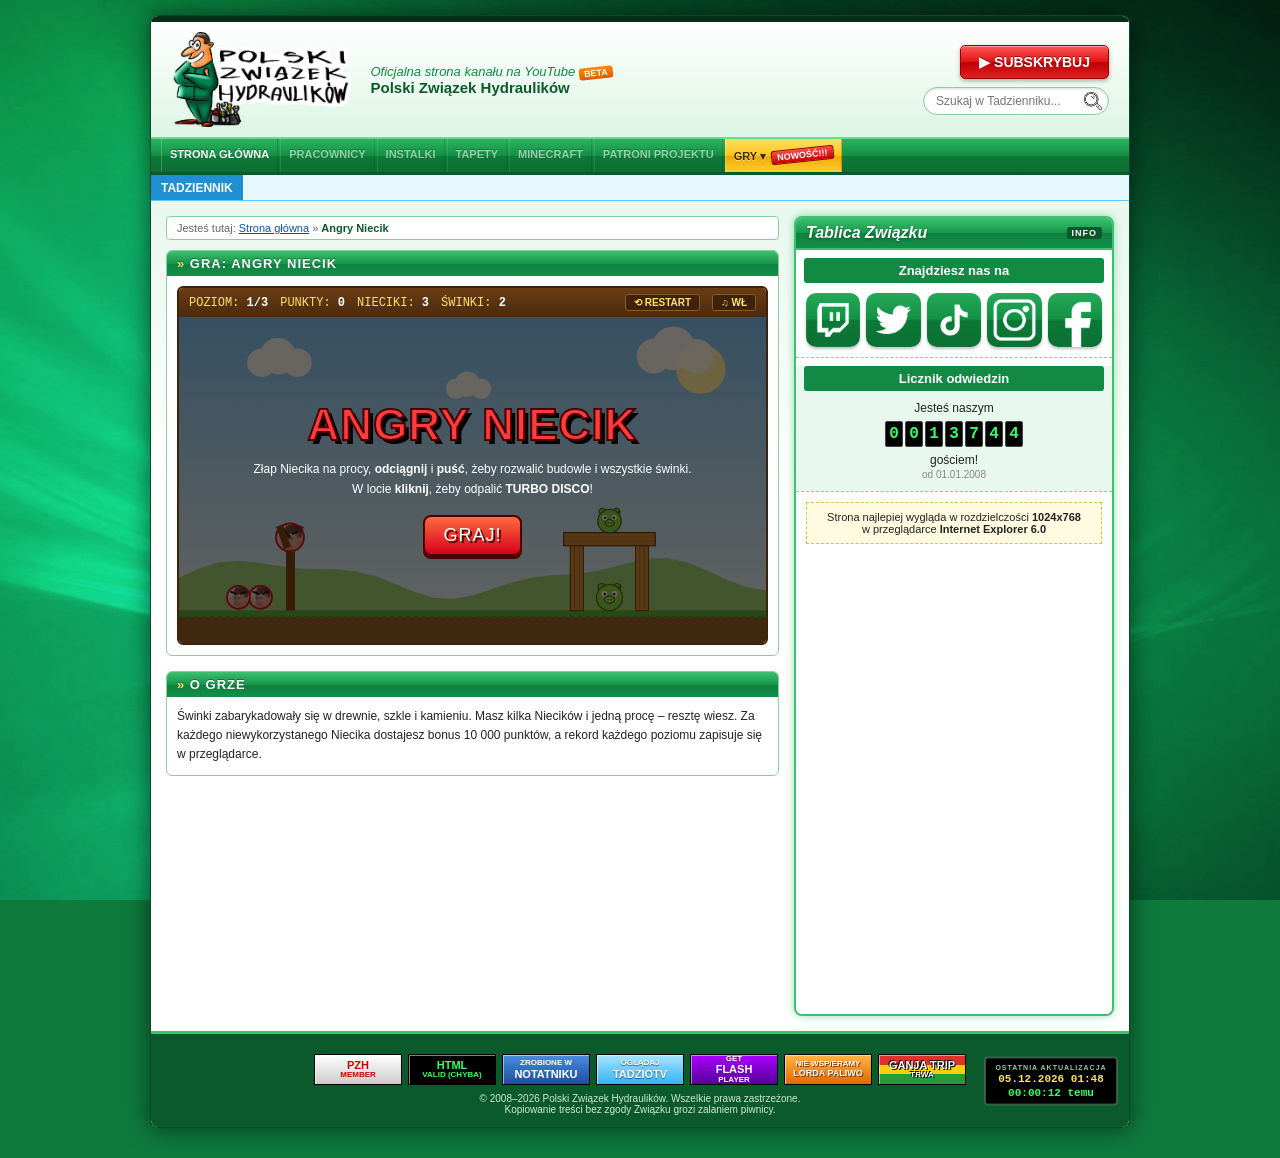
<file: angry.html>
<!DOCTYPE html>
<html lang="pl">
<head>
<meta charset="UTF-8">
<meta name="viewport" content="width=device-width, initial-scale=1.0">
<title>:: POLSKI ZWIĄZEK HYDRAULIKÓW :: Angry Niecik ::</title>
<link rel="icon" href="favicon.ico" sizes="any">
<link rel="icon" type="image/png" href="favicon-192.png" sizes="192x192">
<link rel="apple-touch-icon" href="apple-touch-icon.png">
<link rel="stylesheet" href="style.css">
</head>
<body>

<div id="strona">

  <div id="gorny-pasek"></div>

  <header id="naglowek">
    <a href="index.html"><img src="logo.png" alt="Polski Związek Hydraulików" class="logo"></a>
    <div class="slogan">
      Oficjalna strona kanału na YouTube<span class="wersja-beta">BETA</span><br>
      <b>Polski Związek Hydraulików</b>
    </div>
    <div class="prawa">
      <a class="subskrybuj" href="https://www.youtube.com/@polskizwiazekhydraulikow?sub_confirmation=1" target="_blank">SUBSKRYBUJ</a>
      <form id="szukaj" role="search" action="index.html" method="get">
        <input type="text" id="pole-szukaj" name="szukaj" placeholder="Szukaj w Tadzienniku..." aria-label="Szukaj w Tadzienniku">
        <button type="submit" aria-label="Szukaj"><img src="lupka.png" alt=""></button>
      </form>
    </div>
  </header>

  <nav id="menu">
    <a href="index.html">STRONA GŁÓWNA</a>
    <a href="pracownicy.html" class="zablokowany" title="Wkrótce!" aria-disabled="true" tabindex="-1">PRACOWNICY</a>
    <a href="instalki.html" class="zablokowany" title="Wkrótce!" aria-disabled="true" tabindex="-1">INSTALKI</a>
    <a href="tapety.html" class="zablokowany" title="Wkrótce!" aria-disabled="true" tabindex="-1">TAPETY</a>
    <a href="minecraft.html" class="zablokowany" title="Wkrótce!" aria-disabled="true" tabindex="-1">MINECRAFT</a>
    <a href="patroni.html" class="zablokowany" title="Wkrótce!" aria-disabled="true" tabindex="-1">PATRONI PROJEKTU</a>
    <div class="menu-gry">
      <button type="button" class="menu-gry-przycisk aktywny">GRY ▾<span class="nowosc">NOWOŚĆ!!!</span></button>
      <div class="menu-gry-lista">
        <a href="niecik.html">CHLAŚNIJ NIECIKA</a>
      </div>
    </div>
  </nav>

  <div id="tasma">
    <div class="etykieta">TADZIENNIK</div>
    <div class="pas"><span id="tasma-tekst"></span></div>
  </div>

  <div id="tresc">

    <main id="glowna">

      <div class="okruszki">Jesteś tutaj: <a href="index.html">Strona główna</a> » <b>Angry Niecik</b></div>

      <div class="ramka">
        <h2>Gra: Angry Niecik</h2>
        <div class="srodek">

          <div class="an" id="an">
            <div class="an-hud">
              <span>POZIOM: <b id="an-poziom">1/3</b></span>
              <span>PUNKTY: <b id="an-punkty">0</b></span>
              <span>NIECIKI: <b id="an-ptaki">0</b></span>
              <span>ŚWINKI: <b id="an-swinie">0</b></span>
              <button type="button" id="an-restart" title="Zacznij poziom od nowa">⟲ RESTART</button>
              <button type="button" id="an-muzyka" title="Muzyka w tle">♫ WŁ</button>
            </div>

            <div class="an-scena">
              <canvas id="an-canvas" width="900" height="500">Twoja przeglądarka nie obsługuje tej gry.</canvas>

              <div class="an-ekran" id="an-menu">
                <h3>ANGRY NIECIK</h3>
                <p>Złap Niecika na procy, <b>odciągnij</b> i <b>puść</b>, żeby rozwalić budowle i wszystkie świnki.<br>
                   W locie <b>kliknij</b>, żeby odpalić <b>TURBO DISCO</b>!</p>
                <button type="button" class="an-guzik" id="an-graj">GRAJ!</button>
              </div>

              <div class="an-ekran" id="an-wynik" hidden>
                <h3 id="an-wynik-tytul">POZIOM ZALICZONY!</h3>
                <div class="an-gwiazdki" id="an-gwiazdki">★★★</div>
                <p id="an-wynik-punkty"></p>
                <p class="an-rekord" id="an-wynik-rekord"></p>
                <div>
                  <button type="button" class="an-guzik" id="an-od-nowa">JESZCZE RAZ</button>
                  <button type="button" class="an-guzik" id="an-dalej">NASTĘPNY POZIOM »</button>
                </div>
              </div>
            </div>
          </div>

        </div>
      </div>

      <div class="ramka">
        <h2>O grze</h2>
        <div class="srodek wstep">
          <p>Świnki zabarykadowały się w drewnie, szkle i kamieniu. Masz kilka Niecików i jedną procę – resztę wiesz. Za każdego niewykorzystanego Niecika dostajesz bonus 10 000 punktów, a rekord każdego poziomu zapisuje się w przeglądarce.</p>
        </div>
      </div>

    </main>

    <aside id="boczna">

      <div class="info-box">
        <h2>Tablica Związku <small>INFO</small></h2>
        <div class="info-przewijane" id="info-przewijane">
          <section class="info-sekcja">
            <h3>Znajdziesz nas na</h3>
            <div class="srodek spolecznosc">
              <a href="https://www.twitch.tv/zwiazekhydraulikow" target="_blank" rel="noopener" title="Twitch"><img src="ikona-twitch.png" alt="Twitch"></a>
              <a href="https://x.com/papciosoft" target="_blank" rel="noopener" title="X (Twitter)"><img src="ikona-x.png" alt="X (Twitter)"></a>
              <a href="https://www.tiktok.com/@papciosoft?lang=en-GB" target="_blank" rel="noopener" title="TikTok"><img src="ikona-tiktok.png" alt="TikTok"></a>
              <a href="https://www.instagram.com/polskizwiazekhydraulikow/" target="_blank" rel="noopener" title="Instagram"><img src="ikona-instagram.png" alt="Instagram"></a>
              <a href="https://www.facebook.com/profile.php?id=61579178634518&amp;locale=pl_PL" target="_blank" rel="noopener" title="Facebook"><img src="ikona-facebook.png" alt="Facebook"></a>
            </div>
          </section>

          <section class="info-sekcja" id="licznik">
            <h3>Licznik odwiedzin</h3>
            <div class="srodek">
              Jesteś naszym<br>
              <div class="cyfry" id="cyfry"></div><br>
              gościem!<br>
              <small>od 01.01.2008</small>
            </div>
          </section>

          <div class="uwaga">
            Strona najlepiej wygląda w rozdzielczości <b>1024x768</b><br>
            w przeglądarce <b>Internet Explorer 6.0</b>
          </div>

        </div>
      </div>
    </aside>
  </div>

  <footer id="stopka">
    <div class="plakietki">
      <div class="plakietka p1"><big>PZH</big>member</div>
      <div class="plakietka p2"><big>HTML</big>valid (chyba)</div>
      <div class="plakietka p3">zrobione w<big>Notatniku</big></div>
      <div class="plakietka p4">oglądaj<big>TadzioTV</big></div>
      <div class="plakietka p5">get<big>Flash</big>player</div>
      <div class="plakietka p6">nie wspieramy<big>LORDA PALIWO</big></div>
      <div class="plakietka p7"><big>GANJA TRIP</big>trwa</div>
    </div>
    &copy; 2008–<span id="rok">2026</span> Polski Związek Hydraulików. Wszelkie prawa zastrzeżone.<br>
    Kopiowanie treści bez zgody Związku grozi zalaniem piwnicy.
  </footer>

</div>

<script src="wspolne.js"></script>
<script>
(function () {
  var $ = function (id) { return document.getElementById(id); };
  var canvas = $('an-canvas'), ctx = canvas.getContext('2d');
  var W = 900, H = 500, ZIEMIA = 450, G = 900;
  var PROCA = { x: 170, y: ZIEMIA - 112 }, MAX_NACIAG = 90, SILA = 9.2, R_PTAKA = 20;

  var glowa = new Image(); glowa.src = 'niecik-glowa.png';

  var MAT = {
    drewno: { gestosc: 1.0, hp: 90,  kruchosc: 0.35, punkty: 500 },
    szklo:  { gestosc: 0.6, hp: 40,  kruchosc: 0.7,  punkty: 300 },
    kamien: { gestosc: 2.6, hp: 220, kruchosc: 0.15, punkty: 800 },
    swinia: { gestosc: 0.8, hp: 45,  kruchosc: 0.6,  punkty: 5000 }
  };

  var POZIOMY = [
    { nazwa: 'Rozgrzewka', ptaki: 3, budowa: function (b, s) {
      b(600, 0, 20, 100, 'drewno'); b(700, 0, 20, 100, 'drewno'); b(590, 100, 140, 20, 'drewno');
      s(660, 0, 20); s(660, 120, 18);
    }},
    { nazwa: 'Szklane domy', ptaki: 4, budowa: function (b, s) {
      b(560, 0, 20, 80, 'szklo'); b(640, 0, 20, 80, 'szklo'); b(550, 80, 120, 20, 'drewno');
      s(610, 0, 18);
      b(700, 0, 30, 140, 'kamien'); b(800, 0, 30, 140, 'kamien'); b(690, 140, 150, 20, 'drewno');
      b(730, 160, 20, 60, 'szklo'); b(790, 160, 20, 60, 'szklo'); b(720, 220, 100, 20, 'drewno');
      s(765, 0, 20); s(770, 160, 16); s(770, 240, 18);
    }},
    { nazwa: 'Twierdza', ptaki: 4, budowa: function (b, s) {
      b(580, 0, 20, 70, 'drewno'); b(660, 0, 20, 70, 'drewno'); b(740, 0, 20, 70, 'drewno'); b(820, 0, 20, 70, 'drewno');
      b(570, 70, 130, 20, 'kamien'); b(730, 70, 130, 20, 'kamien');
      s(630, 0, 18); s(710, 0, 18); s(790, 0, 18);
      b(600, 90, 20, 60, 'szklo'); b(820, 90, 20, 60, 'szklo'); b(590, 150, 260, 20, 'drewno');
      s(660, 90, 18); s(770, 90, 18);
      b(690, 170, 60, 50, 'kamien'); s(720, 220, 18);
    }}
  ];

  var ciala = [], czastki = [], napisy = [], slad = [], staryslad = [];
  var poziom = 0, punkty = 0, ptakiZostalo = 0, ptak = null, stan = 'menu';
  var celujemy = false, celPozycja = null, turboUzyte = false, czasLotu = 0, wolno = 0;
  var stabilizacja = 0, koniecZaplanowany = null, runda = 0;
  var rekordy = {};
  try { rekordy = JSON.parse(localStorage.getItem('pzh-angry-rekordy') || '{}'); } catch (e) {}

  function cialo(o) {
    o.vx = o.vx || 0; o.vy = o.vy || 0; o.kat = 0;
    var mat = MAT[o.mat] || { gestosc: 1, hp: Infinity, kruchosc: 0 };
    o.masa = o.stat ? Infinity : (o.r ? Math.PI * o.r * o.r : o.w * o.h) * mat.gestosc * 0.001;
    o.odw = o.stat ? 0 : 1 / o.masa;
    o.hp = o.hpMax = o.ptak ? Infinity : mat.hp;
    o.sprez = o.mat === 'szklo' ? 0.15 : 0.2;
    o.tarcie = 0.6;
    ciala.push(o);
    return o;
  }

  function zbudujPoziom(n) {
    ciala = []; czastki = []; napisy = []; slad = []; staryslad = [];
    cialo({ stat: true, x: W / 2, y: ZIEMIA + 100, w: W * 4, h: 200, ziemia: true });
    POZIOMY[n].budowa(
      function (x, y, w, h, m) { cialo({ x: x + w / 2, y: ZIEMIA - y - h / 2, w: w, h: h, mat: m }); },
      function (x, y, r) { cialo({ x: x, y: ZIEMIA - y - r, r: r, mat: 'swinia', swinia: true }); }
    );
    ptakiZostalo = POZIOMY[n].ptaki;
    ptak = null;
    stabilizacja = 90;
    for (var i = 0; i < 60; i++) krok(1 / 60, true);
    zaladujPtaka();
    odswiezHud();
  }

  function zaladujPtaka() {
    if (ptakiZostalo <= 0) { ptak = null; return; }
    ptakiZostalo--;
    ptak = { x: PROCA.x, y: PROCA.y, r: R_PTAKA, naProcy: true, kat: 0 };
    turboUzyte = false; czasLotu = 0; wolno = 0;
    odswiezHud();
  }

  function kolizja(a, b) {
    if (a.r && b.r) {
      var dx = b.x - a.x, dy = b.y - a.y, d = Math.hypot(dx, dy), suma = a.r + b.r;
      if (d >= suma || d === 0) return null;
      return { nx: dx / d, ny: dy / d, gl: suma - d };
    }
    if (!a.r && !b.r) {
      var ox = (a.w + b.w) / 2 - Math.abs(b.x - a.x), oy = (a.h + b.h) / 2 - Math.abs(b.y - a.y);
      if (ox <= 0 || oy <= 0) return null;
      return ox < oy ? { nx: Math.sign(b.x - a.x) || 1, ny: 0, gl: ox } : { nx: 0, ny: Math.sign(b.y - a.y) || 1, gl: oy };
    }
    var kolo = a.r ? a : b, pud = a.r ? b : a, znak = a.r ? 1 : -1;
    var cx = Math.max(pud.x - pud.w / 2, Math.min(kolo.x, pud.x + pud.w / 2));
    var cy = Math.max(pud.y - pud.h / 2, Math.min(kolo.y, pud.y + pud.h / 2));
    var ex = cx - kolo.x, ey = cy - kolo.y, dl = Math.hypot(ex, ey);
    var n;
    if (dl === 0) {
      var px = pud.w / 2 + kolo.r - Math.abs(kolo.x - pud.x), py = pud.h / 2 + kolo.r - Math.abs(kolo.y - pud.y);
      n = px < py ? { nx: Math.sign(pud.x - kolo.x) || 1, ny: 0, gl: px } : { nx: 0, ny: Math.sign(pud.y - kolo.y) || 1, gl: py };
    } else {
      if (dl >= kolo.r) return null;
      n = { nx: ex / dl, ny: ey / dl, gl: kolo.r - dl };
    }
    n.nx *= znak; n.ny *= znak;
    return n;
  }

  function obrazenia(o, uderzenie, inny) {
    if (stabilizacja > 0 || o.stat || o.ptak || o.usuniete) return;
    var mat = MAT[o.mat]; if (!mat) return;
    var prog = 110;
    if (uderzenie <= prog) return;
    var waga = inny.stat ? 1.5 : Math.min(3, Math.max(0.3, Math.sqrt(inny.masa / o.masa)));
    o.hp -= (uderzenie - prog) * mat.kruchosc * waga;
    if (o.hp <= 0) zniszcz(o);
  }

  function zniszcz(o) {
    if (o.usuniete) return;
    o.usuniete = true;
    var mat = MAT[o.mat];
    punkty += mat ? mat.punkty : 0;
    napisy.push({ x: o.x, y: o.y - 10, tekst: '+' + (mat ? mat.punkty : 0), zycie: 1, swinia: !!o.swinia });
    var kolor = o.swinia ? '#7bd44a' : o.mat === 'szklo' ? '#bfe6ff' : o.mat === 'kamien' ? '#9a9a9a' : '#c8873a';
    for (var i = 0; i < (o.swinia ? 18 : 10); i++) {
      czastki.push({ x: o.x + (Math.random() - 0.5) * (o.w || o.r), y: o.y + (Math.random() - 0.5) * (o.h || o.r),
        vx: (Math.random() - 0.5) * 300, vy: -Math.random() * 300, zycie: 1, kolor: kolor, rozm: 3 + Math.random() * 5 });
    }
    odswiezHud();
  }

  function krok(dt, cicho) {
    var lista = ciala.filter(function (c) { return !c.usuniete; });
    if (ptak && !ptak.naProcy && !ptak.wcielony) {
      ptak.wcielony = true;
      ptak.vx = ptak.vx0; ptak.vy = ptak.vy0;
      ptak.ptak = true; ptak.mat = null;
      cialo(ptak); ptak.masa = 3.5; ptak.odw = 1 / ptak.masa; ptak.sprez = 0.3; ptak.tarcie = 0.5;
      lista.push(ptak);
    }
    lista.forEach(function (c) {
      if (c.stat) return;
      c.vy += G * dt;
      c.x += c.vx * dt; c.y += c.vy * dt;
      if (c.r) c.kat += c.vx * dt / c.r;
    });

    var uderzenia = new Map();
    for (var it = 0; it < 6; it++) {
      for (var i = 0; i < lista.length; i++) for (var j = i + 1; j < lista.length; j++) {
        var a = lista[i], b = lista[j];
        if (a.stat && b.stat) continue;
        var k = kolizja(a, b); if (!k) continue;
        var rvx = b.vx - a.vx, rvy = b.vy - a.vy, vn = rvx * k.nx + rvy * k.ny;
        var suma = a.odw + b.odw; if (suma === 0) continue;
        if (it === 0 && vn < 0) {
          var klucz = i * 1000 + j;
          uderzenia.set(klucz, [a, b, -vn]);
        }
        if (vn < 0) {
          var e = -vn < 60 ? 0 : Math.min(a.sprez, b.sprez);
          var jn = -(1 + e) * vn / suma;
          a.vx -= jn * k.nx * a.odw; a.vy -= jn * k.ny * a.odw;
          b.vx += jn * k.nx * b.odw; b.vy += jn * k.ny * b.odw;

          rvx = b.vx - a.vx; rvy = b.vy - a.vy;
          var tx = rvx - (rvx * k.nx + rvy * k.ny) * k.nx, ty = rvy - (rvx * k.nx + rvy * k.ny) * k.ny, tl = Math.hypot(tx, ty);
          if (tl > 0.0001) {
            tx /= tl; ty /= tl;
            var jt = -(rvx * tx + rvy * ty) / suma, mu = Math.sqrt(a.tarcie * b.tarcie);
            jt = Math.max(-jn * mu, Math.min(jn * mu, jt));
            a.vx -= jt * tx * a.odw; a.vy -= jt * ty * a.odw;
            b.vx += jt * tx * b.odw; b.vy += jt * ty * b.odw;
          }
        }
        var korekta = Math.max(k.gl - 0.3, 0) / suma * 0.5;
        a.x -= korekta * k.nx * a.odw; a.y -= korekta * k.ny * a.odw;
        b.x += korekta * k.nx * b.odw; b.y += korekta * k.ny * b.odw;
      }
    }
    if (!cicho) uderzenia.forEach(function (u) { obrazenia(u[0], u[2], u[1]); obrazenia(u[1], u[2], u[0]); });

    lista.forEach(function (c) {
      if (c.stat) return;
      var v = Math.hypot(c.vx, c.vy);
      if (v < 6) { c.vx *= 0.5; c.vy *= 0.5; }
      if (c.x < -150 || c.x > W + 250 || c.y > H + 150) {
        if (c.ptak) c.poza = true; else zniszcz(c);
      }
    });
    if (stabilizacja > 0) stabilizacja--;
  }

  function punkt(e) {
    var r = canvas.getBoundingClientRect();
    return { x: (e.clientX - r.left) * W / r.width, y: (e.clientY - r.top) * H / r.height };
  }
  canvas.addEventListener('pointerdown', function (e) {
    if (stan !== 'gra') return;
    var p = punkt(e);
    if (ptak && ptak.naProcy && Math.hypot(p.x - ptak.x, p.y - ptak.y) < 45) {
      celujemy = true; canvas.setPointerCapture(e.pointerId); e.preventDefault();
    } else if (ptak && !ptak.naProcy && !turboUzyte && !ptak.koniec) {
      turboUzyte = true;
      ptak.vx *= 1.6; ptak.vy *= 1.2;
      napisy.push({ x: ptak.x, y: ptak.y - 30, tekst: 'TURBO DISCO!', zycie: 1, turbo: true });
    }
  });
  canvas.addEventListener('pointermove', function (e) {
    if (!celujemy) return;
    var p = punkt(e), dx = p.x - PROCA.x, dy = p.y - PROCA.y, d = Math.hypot(dx, dy);
    if (d > MAX_NACIAG) { dx *= MAX_NACIAG / d; dy *= MAX_NACIAG / d; }
    ptak.x = PROCA.x + dx; ptak.y = PROCA.y + dy;
  });
  function pusc() {
    if (!celujemy) return;
    celujemy = false;
    var dx = PROCA.x - ptak.x, dy = PROCA.y - ptak.y;
    if (Math.hypot(dx, dy) < 15) { ptak.x = PROCA.x; ptak.y = PROCA.y; return; }
    ptak.naProcy = false;
    ptak.vx0 = dx * SILA; ptak.vy0 = dy * SILA;
    staryslad = slad; slad = [];
  }
  canvas.addEventListener('pointerup', pusc);
  canvas.addEventListener('pointercancel', pusc);

  var poprzedni = performance.now(), akumulator = 0, licznikSladu = 0;
  function petla(t) {
    var dt = Math.min((t - poprzedni) / 1000, 0.05); poprzedni = t;
    if (stan === 'gra' || stan === 'koniec-czeka') {
      akumulator += dt;
      while (akumulator >= 1 / 120) { krok(1 / 120); akumulator -= 1 / 120; }
      logika(dt);
    }
    czastki.forEach(function (c) { c.vy += G * dt * 0.6; c.x += c.vx * dt; c.y += c.vy * dt; c.zycie -= dt * 1.2; });
    czastki = czastki.filter(function (c) { return c.zycie > 0; });
    napisy.forEach(function (n) { n.y -= 40 * dt; n.zycie -= dt * 0.8; });
    napisy = napisy.filter(function (n) { return n.zycie > 0; });
    rysuj();
    requestAnimationFrame(petla);
  }

  function zywychSwin() { return ciala.filter(function (c) { return c.swinia && !c.usuniete; }).length; }

  function logika(dt) {
    if (ptak && !ptak.naProcy) {
      czasLotu += dt;
      if (++licznikSladu % 4 === 0 && !ptak.koniec) slad.push({ x: ptak.x, y: ptak.y });
      var v = Math.hypot(ptak.vx || 0, ptak.vy || 0);
      wolno = v < 20 ? wolno + dt : 0;
      if (!ptak.koniec && (wolno > 0.8 || ptak.poza || czasLotu > 9)) {
        ptak.koniec = true;
        var mojaRunda = runda;
        setTimeout(function () {
          if (mojaRunda !== runda) return;
          if (ptak) ptak.usuniete = true;
          if (zywychSwin() > 0 && ptakiZostalo > 0) zaladujPtaka();
          else if (zywychSwin() > 0) zaplanujKoniec(false);
        }, 1200);
      }
    }
    if (stan === 'gra' && zywychSwin() === 0) zaplanujKoniec(true);
  }

  function zaplanujKoniec(wygrana) {
    if (koniecZaplanowany) return;
    stan = 'koniec-czeka';
    koniecZaplanowany = setTimeout(function () {
      koniecZaplanowany = null;
      wygrana = zywychSwin() === 0;
      if (wygrana) {
        var bonus = (ptakiZostalo + (ptak && ptak.naProcy ? 1 : 0)) * 10000;
        punkty += bonus;
        odswiezHud();
        var gwiazdki = bonus >= 20000 ? 3 : bonus >= 10000 ? 2 : 1;
        var nowy = !rekordy[poziom] || punkty > rekordy[poziom];
        if (nowy) { rekordy[poziom] = punkty; try { localStorage.setItem('pzh-angry-rekordy', JSON.stringify(rekordy)); } catch (e) {} }
        $('an-wynik-tytul').textContent = poziom === POZIOMY.length - 1 ? 'WSZYSTKIE POZIOMY ZALICZONE!' : 'POZIOM ZALICZONY!';
        $('an-gwiazdki').textContent = '★★★'.slice(0, gwiazdki) + '☆☆☆'.slice(gwiazdki);
        $('an-wynik-punkty').textContent = punkty + ' pkt' + (bonus ? ' (w tym bonus ' + bonus + ' za Niecików)' : '');
        $('an-wynik-rekord').textContent = nowy ? '★ NOWY REKORD POZIOMU! ★' : 'Rekord poziomu: ' + rekordy[poziom];
        $('an-dalej').hidden = poziom === POZIOMY.length - 1;
        $('an-od-nowa').textContent = poziom === POZIOMY.length - 1 ? 'OD POCZĄTKU' : 'JESZCZE RAZ';
      } else {
        $('an-wynik-tytul').textContent = 'PORAŻKA!';
        $('an-gwiazdki').textContent = '☆☆☆';
        $('an-wynik-punkty').textContent = 'Świnki przetrwały. Zostało: ' + zywychSwin();
        $('an-wynik-rekord').textContent = '';
        $('an-dalej').hidden = true;
        $('an-od-nowa').textContent = 'SPRÓBUJ PONOWNIE';
      }
      $('an-wynik').dataset.wygrana = wygrana ? '1' : '';
      $('an-wynik').hidden = false;
      stan = 'wynik';
    }, 1500);
  }

  var chmury = [{ x: 120, y: 70, s: 1 }, { x: 420, y: 110, s: 0.7 }, { x: 720, y: 60, s: 1.2 }];
  function tlo() {
    var g = ctx.createLinearGradient(0, 0, 0, ZIEMIA);
    g.addColorStop(0, '#6fc3ff'); g.addColorStop(1, '#dff4ff');
    ctx.fillStyle = g; ctx.fillRect(0, 0, W, H);
    ctx.fillStyle = '#fff6a8'; ctx.beginPath(); ctx.arc(800, 80, 38, 0, 7); ctx.fill();
    ctx.fillStyle = 'rgba(255,255,255,.9)';
    chmury.forEach(function (c) {
      c.x += 0.15 * c.s; if (c.x > W + 120) c.x = -120;
      ctx.beginPath();
      ctx.arc(c.x, c.y, 22 * c.s, 0, 7); ctx.arc(c.x + 25 * c.s, c.y - 10 * c.s, 28 * c.s, 0, 7); ctx.arc(c.x + 55 * c.s, c.y, 22 * c.s, 0, 7);
      ctx.fill();
    });
    ctx.fillStyle = '#8fd17a';
    ctx.beginPath(); ctx.moveTo(0, ZIEMIA);
    for (var x = 0; x <= W; x += 30) ctx.lineTo(x, ZIEMIA - 50 - Math.sin(x / 90) * 25 - Math.sin(x / 37) * 8);
    ctx.lineTo(W, ZIEMIA); ctx.fill();
    ctx.fillStyle = '#8a5a2b'; ctx.fillRect(0, ZIEMIA, W, H - ZIEMIA);
    ctx.fillStyle = '#4caf3a'; ctx.fillRect(0, ZIEMIA, W, 10);
    ctx.fillStyle = '#3e8f2f'; for (var i = 0; i < W; i += 12) ctx.fillRect(i, ZIEMIA + 8, 6, 4);
  }

  function proca(przod) {
    ctx.fillStyle = '#6b3d14'; ctx.strokeStyle = '#3e220a'; ctx.lineWidth = 2;
    if (!przod) {
      ctx.fillRect(PROCA.x - 6, PROCA.y + 10, 14, ZIEMIA - PROCA.y - 10);
      ctx.save(); ctx.translate(PROCA.x + 4, PROCA.y + 14); ctx.rotate(0.35); ctx.fillRect(-5, -34, 11, 36); ctx.restore();
    } else {
      ctx.save(); ctx.translate(PROCA.x - 4, PROCA.y + 14); ctx.rotate(-0.35); ctx.fillRect(-6, -34, 11, 36); ctx.restore();
    }
  }
  function gumy(przod) {
    if (!ptak || !ptak.naProcy) return;
    ctx.strokeStyle = '#3b1f0a'; ctx.lineWidth = 5;
    ctx.beginPath();
    if (przod) { ctx.moveTo(PROCA.x - 12, PROCA.y - 14); } else { ctx.moveTo(PROCA.x + 14, PROCA.y - 14); }
    ctx.lineTo(ptak.x, ptak.y); ctx.stroke();
  }

  function rysujPtaka(p) {
    ctx.save(); ctx.translate(p.x, p.y); ctx.rotate(p.naProcy ? 0 : p.kat * 0.4);
    ctx.fillStyle = '#d6001c'; ctx.beginPath(); ctx.arc(0, 0, p.r + 3, 0, 7); ctx.fill();
    if (glowa.complete && glowa.naturalWidth) ctx.drawImage(glowa, -p.r, -p.r, p.r * 2, p.r * 2);
    ctx.strokeStyle = '#000'; ctx.lineWidth = 3;
    ctx.beginPath(); ctx.moveTo(-12, -9); ctx.lineTo(-3, -5); ctx.moveTo(12, -9); ctx.lineTo(3, -5); ctx.stroke();
    ctx.restore();
  }
  function rysujSwinie(c) {
    ctx.save(); ctx.translate(c.x, c.y); ctx.rotate(c.kat * 0.3);
    var r = c.r, ranna = c.hp < c.hpMax * 0.6;
    ctx.fillStyle = ranna ? '#5fae36' : '#7bd44a'; ctx.strokeStyle = '#2f6b16'; ctx.lineWidth = 2;
    ctx.beginPath(); ctx.arc(-r * 0.6, -r * 0.8, r * 0.28, 0, 7); ctx.arc(r * 0.6, -r * 0.8, r * 0.28, 0, 7); ctx.fill(); ctx.stroke();
    ctx.beginPath(); ctx.arc(0, 0, r, 0, 7); ctx.fill(); ctx.stroke();
    ctx.fillStyle = '#a6e870'; ctx.beginPath(); ctx.ellipse(0, r * 0.15, r * 0.38, r * 0.28, 0, 0, 7); ctx.fill(); ctx.stroke();
    ctx.fillStyle = '#2f6b16'; ctx.beginPath(); ctx.arc(-r * 0.13, r * 0.15, r * 0.08, 0, 7); ctx.arc(r * 0.13, r * 0.15, r * 0.08, 0, 7); ctx.fill();
    ctx.fillStyle = '#fff'; ctx.beginPath(); ctx.arc(-r * 0.4, -r * 0.3, r * 0.22, 0, 7); ctx.arc(r * 0.4, -r * 0.3, r * 0.22, 0, 7); ctx.fill();
    ctx.fillStyle = '#000'; ctx.beginPath(); ctx.arc(-r * 0.36, -r * 0.28, r * 0.1, 0, 7); ctx.arc(r * 0.36, -r * 0.28, r * 0.1, 0, 7); ctx.fill();
    if (ranna) { ctx.strokeStyle = '#2f6b16'; ctx.beginPath(); ctx.moveTo(-r * 0.6, -r * 0.55); ctx.lineTo(-r * 0.2, -r * 0.5); ctx.stroke(); }
    ctx.restore();
  }
  function rysujBlok(c) {
    var x = c.x - c.w / 2, y = c.y - c.h / 2;
    if (c.mat === 'drewno') {
      ctx.fillStyle = '#c8873a'; ctx.fillRect(x, y, c.w, c.h);
      ctx.strokeStyle = '#8c5522'; ctx.lineWidth = 1;
      for (var i = 1; i < 3; i++) {
        ctx.beginPath();
        if (c.w > c.h) { ctx.moveTo(x + 3, y + c.h * i / 3); ctx.lineTo(x + c.w - 3, y + c.h * i / 3); }
        else { ctx.moveTo(x + c.w * i / 3, y + 3); ctx.lineTo(x + c.w * i / 3, y + c.h - 3); }
        ctx.stroke();
      }
      ctx.strokeStyle = '#6b3d14';
    } else if (c.mat === 'szklo') {
      ctx.fillStyle = 'rgba(175,225,255,.75)'; ctx.fillRect(x, y, c.w, c.h);
      ctx.strokeStyle = 'rgba(255,255,255,.9)'; ctx.lineWidth = 2;
      ctx.beginPath(); ctx.moveTo(x + 4, y + c.h - 4); ctx.lineTo(x + Math.min(c.w, c.h) * 0.6, y + 4); ctx.stroke();
      ctx.strokeStyle = '#6aa9cf';
    } else {
      ctx.fillStyle = '#9a9a9a'; ctx.fillRect(x, y, c.w, c.h);
      ctx.fillStyle = '#7d7d7d';
      for (var s = 0; s < 4; s++) ctx.fillRect(x + ((s * 37) % (c.w - 4)) + 2, y + ((s * 23) % (c.h - 4)) + 2, 4, 3);
      ctx.strokeStyle = '#555';
    }
    ctx.lineWidth = 2; ctx.strokeRect(x, y, c.w, c.h);
    if (c.hp < c.hpMax * 0.6) {
      ctx.strokeStyle = 'rgba(0,0,0,.55)'; ctx.lineWidth = 1.5; ctx.beginPath();
      ctx.moveTo(x + c.w * 0.2, y + c.h * 0.1); ctx.lineTo(x + c.w * 0.5, y + c.h * 0.45);
      ctx.lineTo(x + c.w * 0.35, y + c.h * 0.6); ctx.lineTo(x + c.w * 0.75, y + c.h * 0.9); ctx.stroke();
    }
  }

  function rysuj() {
    tlo();
    ctx.fillStyle = 'rgba(255,255,255,.5)';
    staryslad.forEach(function (p) { ctx.beginPath(); ctx.arc(p.x, p.y, 2, 0, 7); ctx.fill(); });
    ctx.fillStyle = 'rgba(255,255,255,.95)';
    slad.forEach(function (p, i) { ctx.beginPath(); ctx.arc(p.x, p.y, i % 3 === 0 ? 4 : 2.5, 0, 7); ctx.fill(); });
    proca(false); gumy(false);
    ciala.forEach(function (c) { if (c.usuniete || c.stat || c.ptak) return; if (c.swinia) rysujSwinie(c); else rysujBlok(c); });
    if (ptak && !ptak.usuniete) rysujPtaka(ptak);
    gumy(true); proca(true);

    for (var i = 0; i < ptakiZostalo; i++) rysujPtaka({ x: PROCA.x - 45 - i * 34, y: ZIEMIA - R_PTAKA, r: R_PTAKA - 4, naProcy: true });
    czastki.forEach(function (c) { ctx.globalAlpha = Math.max(0, c.zycie); ctx.fillStyle = c.kolor; ctx.fillRect(c.x, c.y, c.rozm, c.rozm); });
    ctx.globalAlpha = 1;
    napisy.forEach(function (n) {
      ctx.globalAlpha = Math.max(0, n.zycie);
      ctx.font = (n.turbo ? 'bold 22px' : n.swinia ? 'bold 24px' : 'bold 16px') + ' Impact, "Arial Black", sans-serif';
      ctx.textAlign = 'center'; ctx.lineWidth = 4; ctx.strokeStyle = '#000';
      ctx.fillStyle = n.turbo ? '#ff3df2' : n.swinia ? '#ffe066' : '#fff';
      ctx.strokeText(n.tekst, n.x, n.y); ctx.fillText(n.tekst, n.x, n.y);
    });
    ctx.globalAlpha = 1;
    if (stan === 'gra' && ptak && ptak.naProcy && !celujemy) {
      ctx.font = 'bold 13px Verdana, sans-serif'; ctx.textAlign = 'center'; ctx.fillStyle = '#fff';
      ctx.strokeStyle = 'rgba(0,0,0,.6)'; ctx.lineWidth = 3;
      ctx.strokeText('Złap Niecika i odciągnij!', PROCA.x, PROCA.y - 40); ctx.fillText('Złap Niecika i odciągnij!', PROCA.x, PROCA.y - 40);
    }
  }

  function odswiezHud() {
    $('an-poziom').textContent = (poziom + 1) + '/' + POZIOMY.length;
    $('an-punkty').textContent = punkty;
    $('an-ptaki').textContent = (ptakiZostalo + (ptak && ptak.naProcy ? 1 : 0));
    $('an-swinie').textContent = zywychSwin();
  }
  function start(n) {
    runda++;
    poziom = n; punkty = 0;
    clearTimeout(koniecZaplanowany); koniecZaplanowany = null;
    $('an-menu').hidden = true; $('an-wynik').hidden = true;
    zbudujPoziom(n);
    stan = 'gra';
  }
  $('an-graj').addEventListener('click', function () { start(0); });
  $('an-dalej').addEventListener('click', function () { start(poziom + 1); });
  $('an-od-nowa').addEventListener('click', function () {
    var bylaWygranaOstatniego = $('an-wynik').dataset.wygrana && poziom === POZIOMY.length - 1;
    start(bylaWygranaOstatniego ? 0 : poziom);
  });
  $('an-restart').addEventListener('click', function () { if (stan !== 'menu') start(poziom); });

  var muzyka = new Audio('muzyka.mp3');
  muzyka.loop = true; muzyka.preload = 'none'; muzyka.volume = 0.4;
  var muzykaWl = true;
  try { muzykaWl = localStorage.getItem('pzh-muzyka') !== 'wyl'; } catch (e) {}
  function przyciskMuzyki() { $('an-muzyka').textContent = muzykaWl ? '♫ WŁ' : '♫ WYŁ'; }
  przyciskMuzyki();
  $('an').addEventListener('pointerdown', function () { if (muzykaWl && muzyka.paused) muzyka.play().catch(function () {}); });
  $('an-muzyka').addEventListener('pointerdown', function (e) { e.stopPropagation(); });
  $('an-muzyka').addEventListener('click', function () {
    muzykaWl = !muzykaWl;
    try { localStorage.setItem('pzh-muzyka', muzykaWl ? 'wl' : 'wyl'); } catch (e) {}
    if (muzykaWl) muzyka.play().catch(function () {}); else muzyka.pause();
    przyciskMuzyki();
  });

  zbudujPoziom(0);
  requestAnimationFrame(petla);

  window.__angry = { stan: function () { return { stan: stan, poziom: poziom, punkty: punkty, swinie: zywychSwin(), ptaki: ptakiZostalo, ptak: ptak && { x: ptak.x, y: ptak.y, naProcy: ptak.naProcy } }; },
    proca: PROCA, W: W, H: H };
})();
</script>

</body>
</html>
</file>
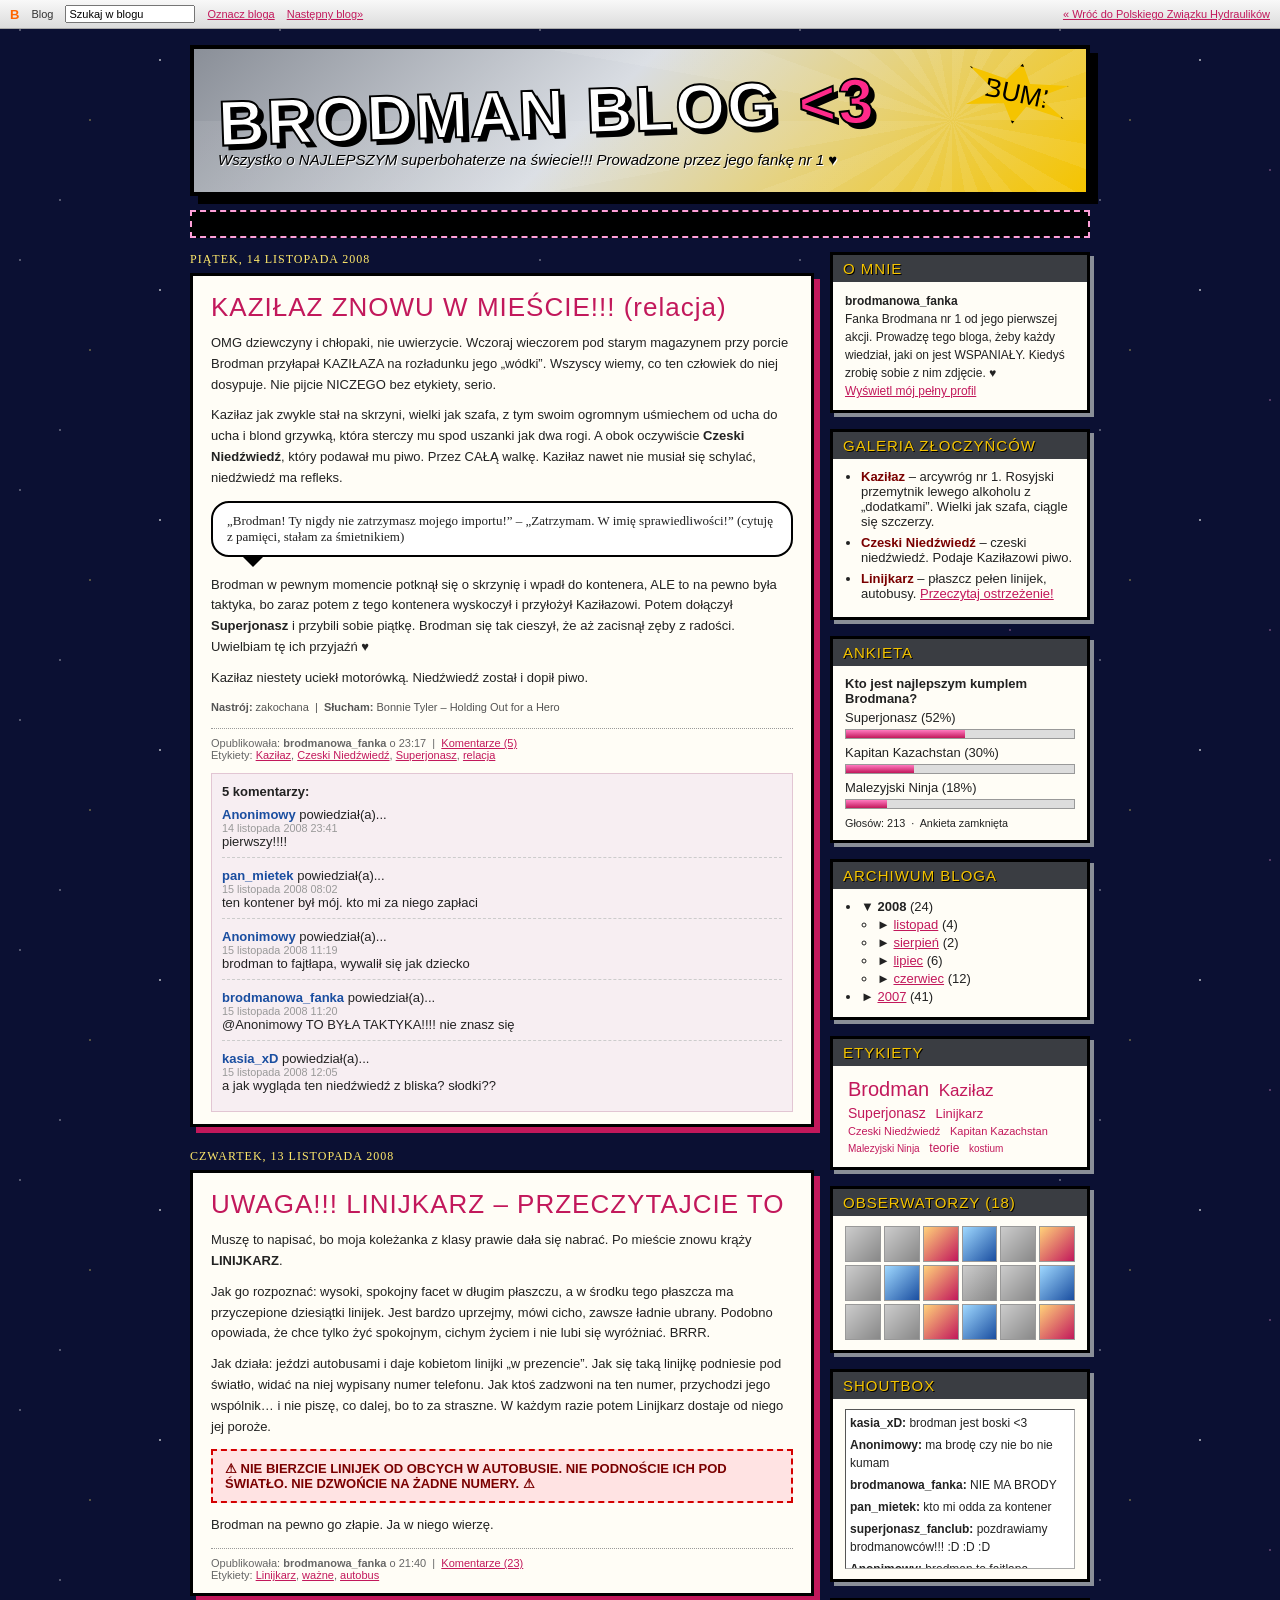
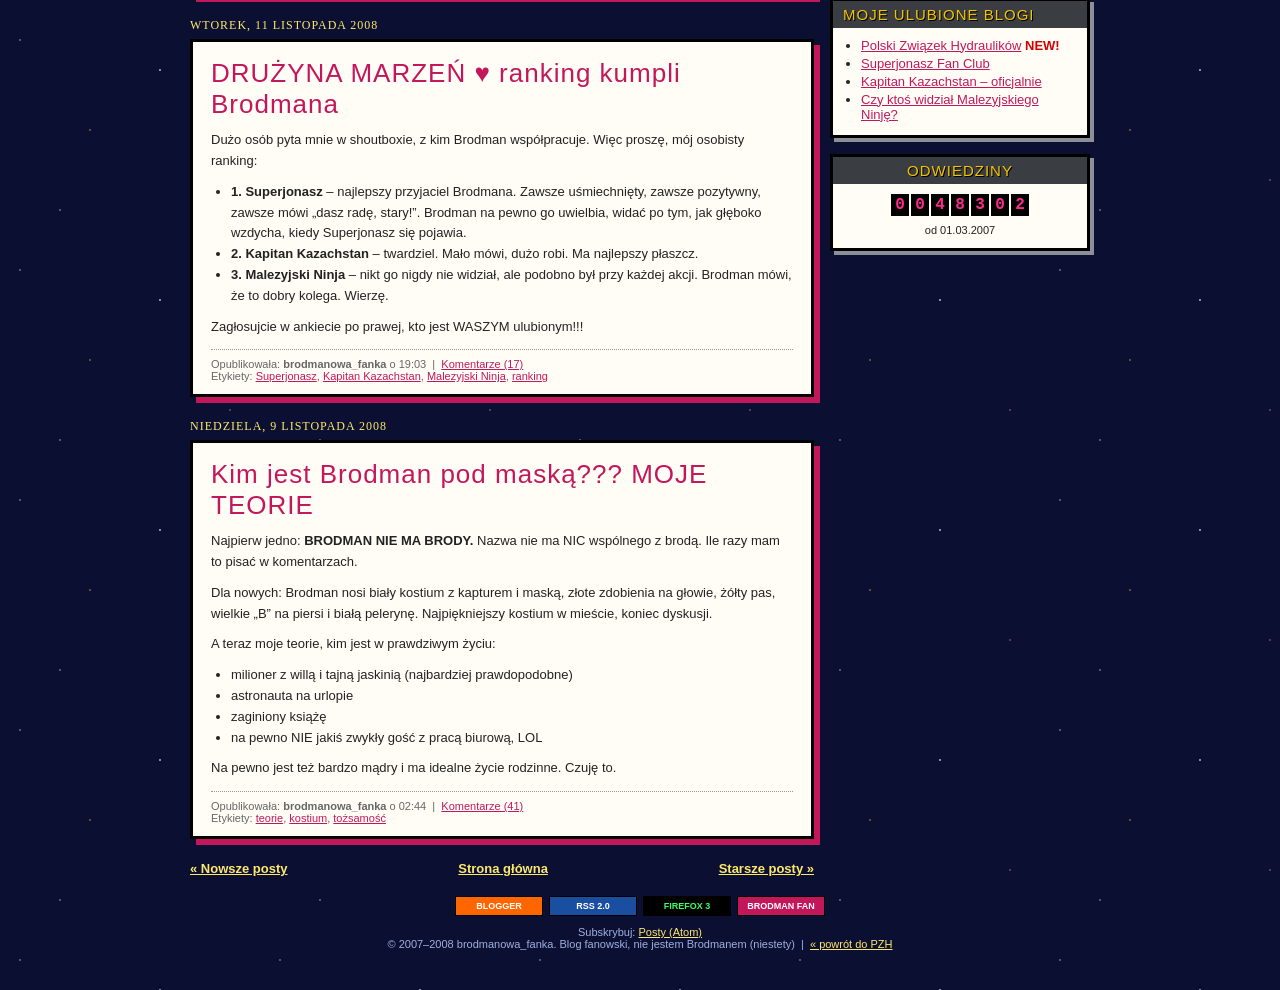
<file: brodman.html>
<!DOCTYPE html>
<html lang="pl">
<head>
<meta charset="UTF-8">
<meta name="viewport" content="width=device-width, initial-scale=1.0">
<title>~*~ BRODMAN BLOG ~*~ wszystko o NAJLEPSZYM superbohaterze &lt;3</title>
<link rel="icon" href="favicon.ico" sizes="any">
<style>
  * { box-sizing: border-box; }
  body {
    margin: 0;
    padding: 0 0 40px;
    font-family: "Trebuchet MS", Verdana, sans-serif;
    font-size: 13px;
    color: #222;
    background-color: #0b1033;
    background-image:
      radial-gradient(1px 1px at 20px 30px, #fff, transparent),
      radial-gradient(1px 1px at 90px 120px, #ffe96b, transparent),
      radial-gradient(1.5px 1.5px at 160px 60px, #fff, transparent),
      radial-gradient(1px 1px at 230px 170px, #ff9fd8, transparent),
      radial-gradient(1px 1px at 60px 200px, #fff, transparent);
    background-size: 260px 230px;
  }
  a { color: #c2185b; }
  a:hover { color: #ff5a00; }

  #blog { width: 900px; max-width: 100%; margin: 0 auto; }

  /* ---------- pasek Bloggera na górze ---------- */
  .pasek-bloggera {
    display: flex;
    flex-wrap: wrap;
    gap: 4px 12px;
    align-items: center;
    padding: 5px 10px;
    font-family: Arial, sans-serif;
    font-size: 11px;
    color: #333;
    background: linear-gradient(#f8f8f8, #dcdcdc);
    border-bottom: 1px solid #aaa;
  }
  .pasek-bloggera b { color: #f60; font-size: 13px; }
  .pasek-bloggera input { font-size: 11px; width: 130px; }
  .pasek-bloggera span:last-child { margin-left: auto; }

  /* ---------- nagłówek ---------- */
  #naglowek {
    position: relative;
    margin-top: 16px;
    padding: 28px 24px 24px;
    color: #fff;
    background:
      repeating-conic-gradient(from 0deg at 85% 50%, rgba(255,255,255,.08) 0 10deg, transparent 10deg 20deg),
      linear-gradient(135deg, #8a8f98, #d9dde3 45%, #f5c400 100%);
    border: 4px solid #000;
    box-shadow: 8px 8px 0 #000;
    overflow: hidden;
  }
  #naglowek h1 {
    margin: 0;
    font-family: Impact, "Arial Black", sans-serif;
    font-size: clamp(36px, 7vw, 64px);
    letter-spacing: 2px;
    line-height: 1;
    color: #fff;
    -webkit-text-stroke: 2px #000;
    text-shadow: 5px 5px 0 #000, 0 0 0 #f5c400;
    transform: rotate(-2deg);
  }
  #naglowek h1 .serce { color: #ff2a8a; }
  #naglowek p { margin: 10px 0 0; font-size: 15px; font-style: italic; color: #000; text-shadow: 1px 1px 0 #fff; }
  .bum {
    position: absolute;
    right: 18px;
    top: 14px;
    padding: 12px 16px;
    font-family: Impact, sans-serif;
    font-size: 26px;
    color: #000;
    background: #f5c400;
    border: 3px solid #000;
    clip-path: polygon(50% 0, 61% 30%, 98% 20%, 72% 48%, 100% 75%, 62% 68%, 52% 100%, 40% 70%, 4% 84%, 28% 52%, 0 22%, 38% 30%);
    transform: rotate(12deg);
  }

  .pasek-przewijany {
    margin: 14px 0;
    padding: 4px 0;
    overflow: hidden;
    white-space: nowrap;
    font-family: "Comic Sans MS", cursive;
    font-weight: bold;
    color: #ff9fd8;
    background: #000;
    border: 2px dashed #ff9fd8;
  }
  .pasek-przewijany span { display: inline-block; padding-left: 100%; animation: przewin 22s linear infinite; }
  @keyframes przewin { to { transform: translateX(-100%); } }

  /* ---------- układ ---------- */
  #srodek { display: flex; gap: 16px; align-items: flex-start; }
  #wpisy { flex: 1; min-width: 0; }
  #boczny { width: 260px; flex-shrink: 0; }

  .data {
    margin: 0 0 6px;
    font-family: Georgia, serif;
    font-size: 12px;
    letter-spacing: 1px;
    text-transform: uppercase;
    color: #ffe96b;
  }
  .wpis {
    margin-bottom: 22px;
    padding: 16px 18px 12px;
    background: #fffdf6;
    border: 3px solid #000;
    box-shadow: 6px 6px 0 #c2185b;
  }
  .wpis h2 {
    margin: 0 0 10px;
    font-family: Impact, "Arial Black", sans-serif;
    font-size: 26px;
    font-weight: normal;
    letter-spacing: 1px;
    color: #c2185b;
  }
  .wpis p { margin: 0 0 10px; line-height: 1.6; }
  .wpis ul { margin: 0 0 10px; padding-left: 20px; line-height: 1.6; }
  .wpis .dymek {
    position: relative;
    margin: 12px 0 18px;
    padding: 10px 14px;
    font-family: "Comic Sans MS", cursive;
    background: #fff;
    border: 2px solid #000;
    border-radius: 18px;
  }
  .wpis .dymek::after {
    content: "";
    position: absolute;
    left: 30px;
    bottom: -12px;
    border: 10px solid transparent;
    border-top-color: #000;
    border-bottom: 0;
  }
  .wpis .uwaga {
    margin: 12px 0;
    padding: 10px 12px;
    font-weight: bold;
    color: #7a0000;
    background: #ffe3e3;
    border: 2px dashed #d40000;
  }
  .stopka-wpisu {
    margin-top: 12px;
    padding-top: 8px;
    font-size: 11px;
    color: #666;
    border-top: 1px dotted #999;
  }
  .nastroj { margin: 6px 0 0; font-size: 11px; color: #555; }

  .komentarze { margin-top: 12px; padding: 10px; background: #f7eef2; border: 1px solid #e2c6d3; }
  .komentarze h3 { margin: 0 0 8px; font-size: 13px; }
  .komentarz { margin-bottom: 10px; padding-bottom: 8px; border-bottom: 1px dashed #ccc; }
  .komentarz:last-child { margin-bottom: 0; border-bottom: 0; }
  .komentarz b { color: #1a4ea0; }
  .komentarz small { display: block; color: #999; }

  .nawigacja-wpisow { display: flex; justify-content: space-between; font-weight: bold; }
  .nawigacja-wpisow a { color: #ffe96b; }

  /* ---------- panel boczny ---------- */
  .widget {
    margin-bottom: 16px;
    padding: 10px 12px;
    background: #fffdf6;
    border: 3px solid #000;
    box-shadow: 4px 4px 0 #8a8f98;
  }
  .widget h3 {
    margin: -10px -12px 10px;
    padding: 5px 10px;
    font-family: Impact, sans-serif;
    font-size: 15px;
    font-weight: normal;
    letter-spacing: 1px;
    color: #f5c400;
    background: #3a3d42;
    text-shadow: 1px 1px 0 #000;
  }
  .widget ul { margin: 0; padding-left: 16px; }
  .widget li { margin: 3px 0; }
  .widget p { margin: 0; font-size: 12px; line-height: 1.5; }
  .zloczyncy li { margin-bottom: 6px; }
  .zloczyncy b { color: #7a0000; }
  .chmura a { display: inline-block; margin: 2px 3px; text-decoration: none; }
  .ankieta label { display: block; margin: 4px 0; }
  .wynik { height: 10px; margin: 2px 0 6px; background: #ddd; border: 1px solid #999; }
  .wynik i { display: block; height: 100%; background: linear-gradient(#ff7ac0, #c2185b); }
  .licznik { text-align: center; }
  .licznik span {
    display: inline-block;
    width: 18px;
    margin: 0 1px;
    padding: 2px 0;
    font-family: "Courier New", monospace;
    font-size: 16px;
    font-weight: bold;
    color: #ff2a8a;
    background: #000;
  }
  .obserwatorzy { display: grid; grid-template-columns: repeat(6, 1fr); gap: 3px; }
  .obserwatorzy span { aspect-ratio: 1; border: 1px solid #999; background: linear-gradient(135deg, #ccc, #888); }
  .obserwatorzy span:nth-child(3n) { background: linear-gradient(135deg, #ffd27a, #c2185b); }
  .obserwatorzy span:nth-child(4n) { background: linear-gradient(135deg, #9fd8ff, #1a4ea0); }
  .shoutbox { max-height: 160px; overflow-y: auto; font-size: 11px; background: #fff; border: 1px inset #aaa; padding: 4px; }
  .shoutbox p { margin: 0 0 4px; }
  .blink { animation: miga 1s steps(1) infinite; }
  @keyframes miga { 50% { visibility: hidden; } }

  #stopka { margin-top: 20px; text-align: center; font-size: 11px; color: #9fb0e0; }
  #stopka a { color: #ffe96b; }
  .plakietki { display: flex; flex-wrap: wrap; justify-content: center; gap: 6px; margin-bottom: 10px; }
  .plakietki span {
    width: 88px;
    padding: 4px 0;
    font-family: Verdana, sans-serif;
    font-size: 9px;
    font-weight: bold;
    text-align: center;
    color: #fff;
    border: 1px solid #000;
  }

  @media (max-width: 760px) {
    #blog { padding: 0 12px; }
    #srodek { flex-direction: column; }
    #boczny { width: auto; align-self: stretch; }
    #naglowek { padding-top: 64px; }
    .bum { font-size: 18px; }
  }
  @media (prefers-reduced-motion: reduce) {
    .pasek-przewijany span, .blink { animation: none; }
    .pasek-przewijany span { padding-left: 10px; }
  }
</style>
</head>
<body>

<div class="pasek-bloggera">
  <b>B</b> Blog <input type="text" value="Szukaj w blogu" aria-label="Szukaj w blogu" readonly>
  <a href="#">Oznacz bloga</a>
  <a href="#">Następny blog»</a>
  <span><a href="index.html">« Wróć do Polskiego Związku Hydraulików</a></span>
</div>

<div id="blog">

  <header id="naglowek">
    <h1>BRODMAN BLOG <span class="serce">&lt;3</span></h1>
    <p>Wszystko o NAJLEPSZYM superbohaterze na świecie!!! Prowadzone przez jego fankę nr 1 ♥</p>
    <div class="bum">BUM!</div>
  </header>

  <div class="pasek-przewijany"><span>♥ WITAJCIE NA MOIM BLOGU O BRODMANIE!!! ♥ Dodajcie do ulubionych (CTRL+D) ♥ Brodman jeśli to czytasz POZDRÓW MNIE w następnej akcji ♥ NIE BIERZCIE LINIJEK OD OBCYCH W AUTOBUSIE ♥ Komentujcie, nie bądźcie anonimowi!!! ♥</span></div>

  <div id="srodek">

    <main id="wpisy">

      <p class="data">piątek, 14 listopada 2008</p>
      <article class="wpis">
        <h2>KAZIŁAZ ZNOWU W MIEŚCIE!!! (relacja)</h2>
        <p>OMG dziewczyny i chłopaki, nie uwierzycie. Wczoraj wieczorem pod starym magazynem przy porcie Brodman przyłapał KAZIŁAZA na rozładunku jego „wódki”. Wszyscy wiemy, co ten człowiek do niej dosypuje. Nie pijcie NICZEGO bez etykiety, serio.</p>
        <p>Kaziłaz jak zwykle stał na skrzyni, wielki jak szafa, z tym swoim ogromnym uśmiechem od ucha do ucha i blond grzywką, która sterczy mu spod uszanki jak dwa rogi. A obok oczywiście <b>Czeski Niedźwiedź</b>, który podawał mu piwo. Przez CAŁĄ walkę. Kaziłaz nawet nie musiał się schylać, niedźwiedź ma refleks.</p>
        <div class="dymek">„Brodman! Ty nigdy nie zatrzymasz mojego importu!” – „Zatrzymam. W imię sprawiedliwości!” (cytuję z pamięci, stałam za śmietnikiem)</div>
        <p>Brodman w pewnym momencie potknął się o skrzynię i wpadł do kontenera, ALE to na pewno była taktyka, bo zaraz potem z tego kontenera wyskoczył i przyłożył Kaziłazowi. Potem dołączył <b>Superjonasz</b> i przybili sobie piątkę. Brodman się tak cieszył, że aż zacisnął zęby z radości. Uwielbiam tę ich przyjaźń ♥</p>
        <p>Kaziłaz niestety uciekł motorówką. Niedźwiedź został i dopił piwo.</p>
        <p class="nastroj"><b>Nastrój:</b> zakochana &nbsp;|&nbsp; <b>Słucham:</b> Bonnie Tyler – Holding Out for a Hero</p>
        <div class="stopka-wpisu">
          Opublikowała: <b>brodmanowa_fanka</b> o 23:17 &nbsp;|&nbsp; <a href="#kom1">Komentarze (5)</a><br>
          Etykiety: <a href="#">Kaziłaz</a>, <a href="#">Czeski Niedźwiedź</a>, <a href="#">Superjonasz</a>, <a href="#">relacja</a>
        </div>
        <div class="komentarze" id="kom1">
          <h3>5 komentarzy:</h3>
          <div class="komentarz"><b>Anonimowy</b> powiedział(a)... <small>14 listopada 2008 23:41</small>pierwszy!!!!</div>
          <div class="komentarz"><b>pan_mietek</b> powiedział(a)... <small>15 listopada 2008 08:02</small>ten kontener był mój. kto mi za niego zapłaci</div>
          <div class="komentarz"><b>Anonimowy</b> powiedział(a)... <small>15 listopada 2008 11:19</small>brodman to fajtłapa, wywalił się jak dziecko</div>
          <div class="komentarz"><b>brodmanowa_fanka</b> powiedział(a)... <small>15 listopada 2008 11:20</small>@Anonimowy TO BYŁA TAKTYKA!!!! nie znasz się</div>
          <div class="komentarz"><b>kasia_xD</b> powiedział(a)... <small>15 listopada 2008 12:05</small>a jak wygląda ten niedźwiedź z bliska? słodki??</div>
        </div>
      </article>

      <p class="data">czwartek, 13 listopada 2008</p>
      <article class="wpis">
        <h2>UWAGA!!! LINIJKARZ – PRZECZYTAJCIE TO</h2>
        <p>Muszę to napisać, bo moja koleżanka z klasy prawie dała się nabrać. Po mieście znowu krąży <b>LINIJKARZ</b>.</p>
        <p>Jak go rozpoznać: wysoki, spokojny facet w długim płaszczu, a w środku tego płaszcza ma przyczepione dziesiątki linijek. Jest bardzo uprzejmy, mówi cicho, zawsze ładnie ubrany. Podobno opowiada, że chce tylko żyć spokojnym, cichym życiem i nie lubi się wyróżniać. BRRR.</p>
        <p>Jak działa: jeździ autobusami i daje kobietom linijki „w prezencie”. Jak się taką linijkę podniesie pod światło, widać na niej wypisany numer telefonu. Jak ktoś zadzwoni na ten numer, przychodzi jego wspólnik… i nie piszę, co dalej, bo to za straszne. W każdym razie potem Linijkarz dostaje od niego jej poroże.</p>
        <div class="uwaga">⚠ NIE BIERZCIE LINIJEK OD OBCYCH W AUTOBUSIE. NIE PODNOŚCIE ICH POD ŚWIATŁO. NIE DZWOŃCIE NA ŻADNE NUMERY. ⚠</div>
        <p>Brodman na pewno go złapie. Ja w niego wierzę.</p>
        <div class="stopka-wpisu">
          Opublikowała: <b>brodmanowa_fanka</b> o 21:40 &nbsp;|&nbsp; <a href="#">Komentarze (23)</a><br>
          Etykiety: <a href="#">Linijkarz</a>, <a href="#">ważne</a>, <a href="#">autobus</a>
        </div>
      </article>

      <p class="data">wtorek, 11 listopada 2008</p>
      <article class="wpis">
        <h2>DRUŻYNA MARZEŃ ♥ ranking kumpli Brodmana</h2>
        <p>Dużo osób pyta mnie w shoutboxie, z kim Brodman współpracuje. Więc proszę, mój osobisty ranking:</p>
        <ul>
          <li><b>1. Superjonasz</b> – najlepszy przyjaciel Brodmana. Zawsze uśmiechnięty, zawsze pozytywny, zawsze mówi „dasz radę, stary!”. Brodman na pewno go uwielbia, widać po tym, jak głęboko wzdycha, kiedy Superjonasz się pojawia.</li>
          <li><b>2. Kapitan Kazachstan</b> – twardziel. Mało mówi, dużo robi. Ma najlepszy płaszcz.</li>
          <li><b>3. Malezyjski Ninja</b> – nikt go nigdy nie widział, ale podobno był przy każdej akcji. Brodman mówi, że to dobry kolega. Wierzę.</li>
        </ul>
        <p>Zagłosujcie w ankiecie po prawej, kto jest WASZYM ulubionym!!!</p>
        <div class="stopka-wpisu">
          Opublikowała: <b>brodmanowa_fanka</b> o 19:03 &nbsp;|&nbsp; <a href="#">Komentarze (17)</a><br>
          Etykiety: <a href="#">Superjonasz</a>, <a href="#">Kapitan Kazachstan</a>, <a href="#">Malezyjski Ninja</a>, <a href="#">ranking</a>
        </div>
      </article>

      <p class="data">niedziela, 9 listopada 2008</p>
      <article class="wpis">
        <h2>Kim jest Brodman pod maską??? MOJE TEORIE</h2>
        <p>Najpierw jedno: <b>BRODMAN NIE MA BRODY.</b> Nazwa nie ma NIC wspólnego z brodą. Ile razy mam to pisać w komentarzach.</p>
        <p>Dla nowych: Brodman nosi biały kostium z kapturem i maską, złote zdobienia na głowie, żółty pas, wielkie „B” na piersi i białą pelerynę. Najpiękniejszy kostium w mieście, koniec dyskusji.</p>
        <p>A teraz moje teorie, kim jest w prawdziwym życiu:</p>
        <ul>
          <li>milioner z willą i tajną jaskinią (najbardziej prawdopodobne)</li>
          <li>astronauta na urlopie</li>
          <li>zaginiony książę</li>
          <li>na pewno NIE jakiś zwykły gość z pracą biurową, LOL</li>
        </ul>
        <p>Na pewno jest też bardzo mądry i ma idealne życie rodzinne. Czuję to.</p>
        <div class="stopka-wpisu">
          Opublikowała: <b>brodmanowa_fanka</b> o 02:44 &nbsp;|&nbsp; <a href="#">Komentarze (41)</a><br>
          Etykiety: <a href="#">teorie</a>, <a href="#">kostium</a>, <a href="#">tożsamość</a>
        </div>
      </article>

      <div class="nawigacja-wpisow">
        <a href="#">« Nowsze posty</a>
        <a href="#">Strona główna</a>
        <a href="#">Starsze posty »</a>
      </div>

    </main>

    <aside id="boczny">

      <div class="widget">
        <h3>O MNIE</h3>
        <p><b>brodmanowa_fanka</b><br>Fanka Brodmana nr 1 od jego pierwszej akcji. Prowadzę tego bloga, żeby każdy wiedział, jaki on jest WSPANIAŁY. Kiedyś zrobię sobie z nim zdjęcie. ♥<br><a href="#">Wyświetl mój pełny profil</a></p>
      </div>

      <div class="widget zloczyncy">
        <h3>GALERIA ZŁOCZYŃCÓW</h3>
        <ul>
          <li><b>Kaziłaz</b> – arcywróg nr 1. Rosyjski przemytnik lewego alkoholu z „dodatkami”. Wielki jak szafa, ciągle się szczerzy.</li>
          <li><b>Czeski Niedźwiedź</b> – czeski niedźwiedź. Podaje Kaziłazowi piwo.</li>
          <li><b>Linijkarz</b> – płaszcz pełen linijek, autobusy. <a href="#">Przeczytaj ostrzeżenie!</a></li>
        </ul>
      </div>

      <div class="widget">
        <h3>ANKIETA</h3>
        <div class="ankieta">
          <b>Kto jest najlepszym kumplem Brodmana?</b>
          <label>Superjonasz (52%)</label><div class="wynik"><i style="width:52%"></i></div>
          <label>Kapitan Kazachstan (30%)</label><div class="wynik"><i style="width:30%"></i></div>
          <label>Malezyjski Ninja (18%)</label><div class="wynik"><i style="width:18%"></i></div>
          <small>Głosów: 213 &nbsp;·&nbsp; Ankieta zamknięta</small>
        </div>
      </div>

      <div class="widget">
        <h3>ARCHIWUM BLOGA</h3>
        <ul>
          <li>▼ <b>2008</b> (24)
            <ul>
              <li>► <a href="#">listopad</a> (4)</li>
              <li>► <a href="#">sierpień</a> (2)</li>
              <li>► <a href="#">lipiec</a> (6)</li>
              <li>► <a href="#">czerwiec</a> (12)</li>
            </ul>
          </li>
          <li>► <a href="#">2007</a> (41)</li>
        </ul>
      </div>

      <div class="widget">
        <h3>ETYKIETY</h3>
        <div class="chmura">
          <a href="#" style="font-size:20px">Brodman</a>
          <a href="#" style="font-size:17px">Kaziłaz</a>
          <a href="#" style="font-size:14px">Superjonasz</a>
          <a href="#" style="font-size:13px">Linijkarz</a>
          <a href="#" style="font-size:11px">Czeski Niedźwiedź</a>
          <a href="#" style="font-size:11px">Kapitan Kazachstan</a>
          <a href="#" style="font-size:10px">Malezyjski Ninja</a>
          <a href="#" style="font-size:12px">teorie</a>
          <a href="#" style="font-size:10px">kostium</a>
        </div>
      </div>

      <div class="widget">
        <h3>OBSERWATORZY (18)</h3>
        <div class="obserwatorzy">
          <span></span><span></span><span></span><span></span><span></span><span></span>
          <span></span><span></span><span></span><span></span><span></span><span></span>
          <span></span><span></span><span></span><span></span><span></span><span></span>
        </div>
      </div>

      <div class="widget">
        <h3>SHOUTBOX</h3>
        <div class="shoutbox">
          <p><b>kasia_xD:</b> brodman jest boski &lt;3</p>
          <p><b>Anonimowy:</b> ma brodę czy nie bo nie kumam</p>
          <p><b>brodmanowa_fanka:</b> NIE MA BRODY</p>
          <p><b>pan_mietek:</b> kto mi odda za kontener</p>
          <p><b>superjonasz_fanclub:</b> pozdrawiamy brodmanowców!!! :D :D :D</p>
          <p><b>Anonimowy:</b> brodman to fajtłapa</p>
          <p><b>brodmanowa_fanka:</b> @Anonimowy wypraszam sobie</p>
        </div>
      </div>

      <div class="widget">
        <h3>MOJE ULUBIONE BLOGI</h3>
        <ul>
          <li><a href="index.html">Polski Związek Hydraulików</a> <span class="blink" style="color:#d40000;font-weight:bold">NEW!</span></li>
          <li><a href="#">Superjonasz Fan Club</a></li>
          <li><a href="#">Kapitan Kazachstan – oficjalnie</a></li>
          <li><a href="#">Czy ktoś widział Malezyjskiego Ninję?</a></li>
        </ul>
      </div>

      <div class="widget licznik">
        <h3>ODWIEDZINY</h3>
        <span>0</span><span>0</span><span>4</span><span>8</span><span>3</span><span>0</span><span>2</span>
        <p style="margin:6px 0 0;font-size:11px">od 01.03.2007</p>
      </div>

    </aside>

  </div>

  <footer id="stopka">
    <div class="plakietki">
      <span style="background:#f60">BLOGGER</span>
      <span style="background:#1a4ea0">RSS 2.0</span>
      <span style="background:#000;color:#3f6">FIREFOX 3</span>
      <span style="background:#c2185b">BRODMAN FAN</span>
    </div>
    Subskrybuj: <a href="#">Posty (Atom)</a><br>
    &copy; 2007–2008 brodmanowa_fanka. Blog fanowski, nie jestem Brodmanem (niestety) &nbsp;|&nbsp; <a href="index.html">« powrót do PZH</a>
  </footer>

</div>

</body>
</html>
</file>
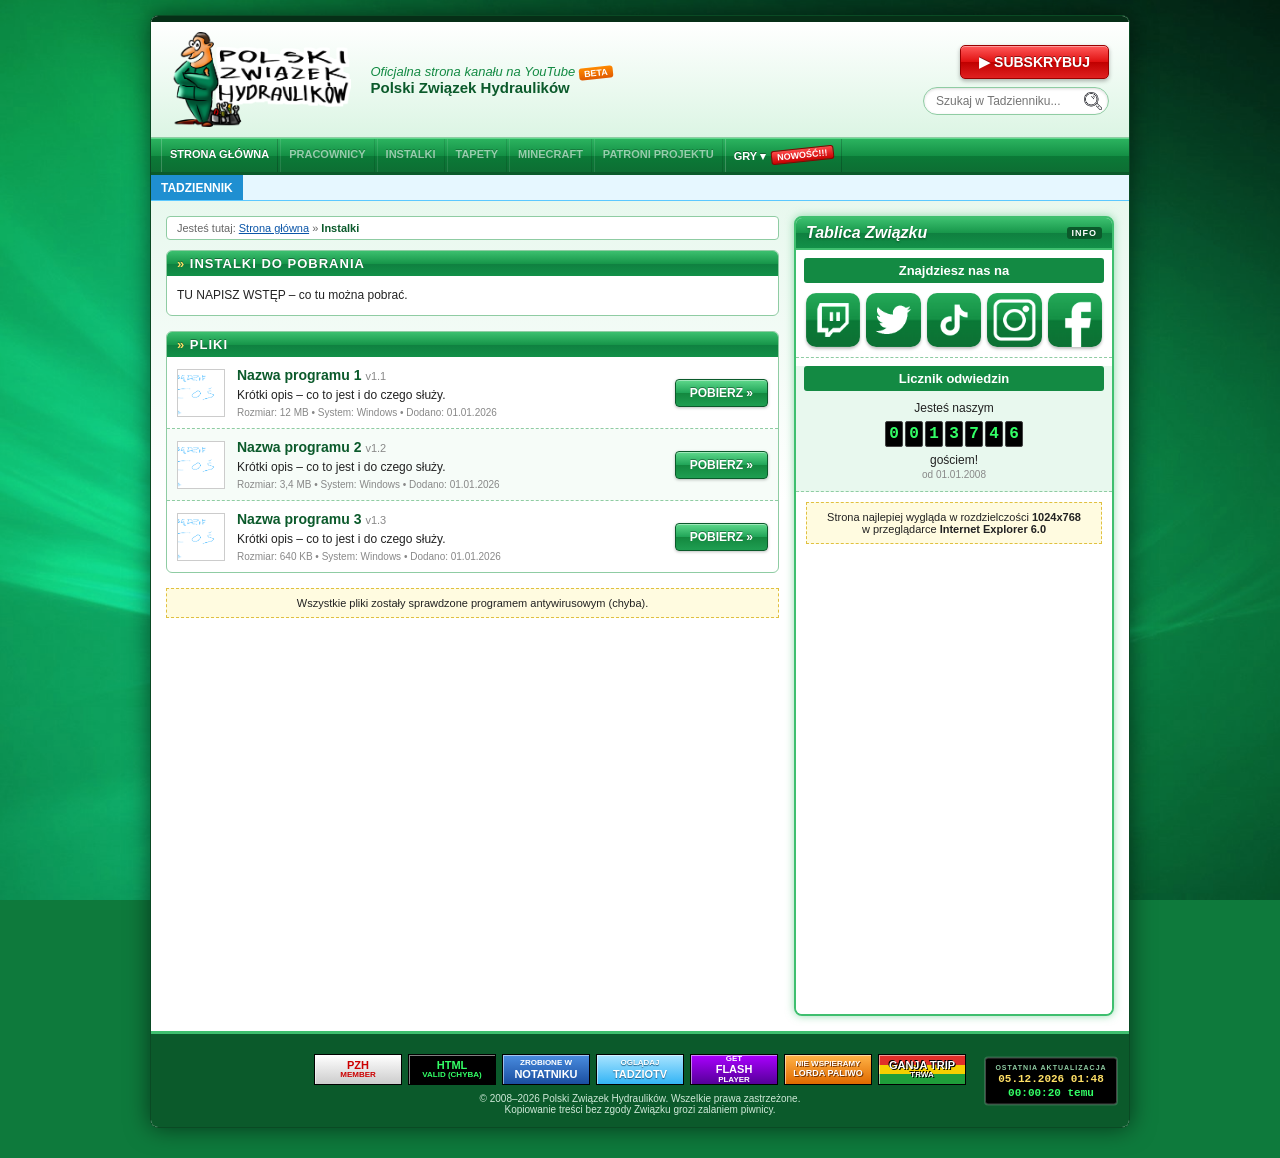
<file: instalki.html>
<!DOCTYPE html>
<html lang="pl">
<head>
<meta charset="UTF-8">
<meta name="viewport" content="width=device-width, initial-scale=1.0">
<title>:: POLSKI ZWIĄZEK HYDRAULIKÓW :: Instalki ::</title>
<link rel="icon" href="favicon.ico" sizes="any">
<link rel="icon" type="image/png" href="favicon-192.png" sizes="192x192">
<link rel="apple-touch-icon" href="apple-touch-icon.png">
<link rel="stylesheet" href="style.css">
</head>
<body>

<div id="strona">

  <div id="gorny-pasek"></div>

  <header id="naglowek">
    <a href="index.html"><img src="logo.png" alt="Polski Związek Hydraulików" class="logo"></a>
    <div class="slogan">
      Oficjalna strona kanału na YouTube<span class="wersja-beta">BETA</span><br>
      <b>Polski Związek Hydraulików</b>
    </div>
    <div class="prawa">
      <a class="subskrybuj" href="https://www.youtube.com/@polskizwiazekhydraulikow?sub_confirmation=1" target="_blank">SUBSKRYBUJ</a>
      <form id="szukaj" role="search" action="index.html" method="get">
        <input type="text" id="pole-szukaj" name="szukaj" placeholder="Szukaj w Tadzienniku..." aria-label="Szukaj w Tadzienniku">
        <button type="submit" aria-label="Szukaj"><img src="lupka.png" alt=""></button>
      </form>
    </div>
  </header>

  <nav id="menu">
    <a href="index.html">STRONA GŁÓWNA</a>
    <a href="pracownicy.html" class="zablokowany" title="Wkrótce!" aria-disabled="true" tabindex="-1">PRACOWNICY</a>
    <a href="instalki.html" class="zablokowany aktywny" title="Wkrótce!" aria-disabled="true" tabindex="-1">INSTALKI</a>
    <a href="tapety.html" class="zablokowany" title="Wkrótce!" aria-disabled="true" tabindex="-1">TAPETY</a>
    <a href="minecraft.html" class="zablokowany" title="Wkrótce!" aria-disabled="true" tabindex="-1">MINECRAFT</a>
    <a href="patroni.html" class="zablokowany" title="Wkrótce!" aria-disabled="true" tabindex="-1">PATRONI PROJEKTU</a>
    <div class="menu-gry">
      <button type="button" class="menu-gry-przycisk">GRY ▾<span class="nowosc">NOWOŚĆ!!!</span></button>
      <div class="menu-gry-lista">
        <a href="niecik.html">CHLAŚNIJ NIECIKA</a>
      </div>
    </div>
  </nav>

  <div id="tasma">
    <div class="etykieta">TADZIENNIK</div>
    <div class="pas"><span id="tasma-tekst"></span></div>
  </div>

  <div id="tresc">

    <main id="glowna">

      <div class="okruszki">Jesteś tutaj: <a href="index.html">Strona główna</a> » <b>Instalki</b></div>

      <div class="ramka">
        <h2>Instalki do pobrania</h2>
        <div class="srodek wstep">
          <p>TU NAPISZ WSTĘP – co tu można pobrać.</p>
        </div>
      </div>

      <div class="ramka">
        <h2>Pliki</h2>
        <div>

          <div class="plik">
            <img class="ikona" src="placeholder.png" alt="">
            <div class="opis">
              <h3>Nazwa programu 1 <small>v1.1</small></h3>
              <p>Krótki opis – co to jest i do czego służy.</p>
              <div class="meta">Rozmiar: 12 MB • System: Windows • Dodano: 01.01.2026</div>
            </div>
            <a class="przycisk" href="#" download>POBIERZ »</a>
          </div>

          <div class="plik">
            <img class="ikona" src="placeholder.png" alt="">
            <div class="opis">
              <h3>Nazwa programu 2 <small>v1.2</small></h3>
              <p>Krótki opis – co to jest i do czego służy.</p>
              <div class="meta">Rozmiar: 3,4 MB • System: Windows • Dodano: 01.01.2026</div>
            </div>
            <a class="przycisk" href="#" download>POBIERZ »</a>
          </div>

          <div class="plik">
            <img class="ikona" src="placeholder.png" alt="">
            <div class="opis">
              <h3>Nazwa programu 3 <small>v1.3</small></h3>
              <p>Krótki opis – co to jest i do czego służy.</p>
              <div class="meta">Rozmiar: 640 KB • System: Windows • Dodano: 01.01.2026</div>
            </div>
            <a class="przycisk" href="#" download>POBIERZ »</a>
          </div>

        </div>
      </div>

      <div class="uwaga">Wszystkie pliki zostały sprawdzone programem antywirusowym (chyba).</div>

    </main>

    <aside id="boczna">

      <div class="info-box">
        <h2>Tablica Związku <small>INFO</small></h2>
        <div class="info-przewijane" id="info-przewijane">
          <section class="info-sekcja">
            <h3>Znajdziesz nas na</h3>
            <div class="srodek spolecznosc">
              <a href="https://www.twitch.tv/zwiazekhydraulikow" target="_blank" rel="noopener" title="Twitch"><img src="ikona-twitch.png" alt="Twitch"></a>
              <a href="https://x.com/papciosoft" target="_blank" rel="noopener" title="X (Twitter)"><img src="ikona-x.png" alt="X (Twitter)"></a>
              <a href="https://www.tiktok.com/@papciosoft?lang=en-GB" target="_blank" rel="noopener" title="TikTok"><img src="ikona-tiktok.png" alt="TikTok"></a>
              <a href="https://www.instagram.com/polskizwiazekhydraulikow/" target="_blank" rel="noopener" title="Instagram"><img src="ikona-instagram.png" alt="Instagram"></a>
              <a href="https://www.facebook.com/profile.php?id=61579178634518&amp;locale=pl_PL" target="_blank" rel="noopener" title="Facebook"><img src="ikona-facebook.png" alt="Facebook"></a>
            </div>
          </section>

          <section class="info-sekcja" id="licznik">
            <h3>Licznik odwiedzin</h3>
            <div class="srodek">
              Jesteś naszym<br>
              <div class="cyfry" id="cyfry"></div><br>
              gościem!<br>
              <small>od 01.01.2008</small>
            </div>
          </section>

          <div class="uwaga">
            Strona najlepiej wygląda w rozdzielczości <b>1024x768</b><br>
            w przeglądarce <b>Internet Explorer 6.0</b>
          </div>

        </div>
      </div>
    </aside>
  </div>

  <footer id="stopka">
    <div class="plakietki">
      <div class="plakietka p1"><big>PZH</big>member</div>
      <div class="plakietka p2"><big>HTML</big>valid (chyba)</div>
      <div class="plakietka p3">zrobione w<big>Notatniku</big></div>
      <div class="plakietka p4">oglądaj<big>TadzioTV</big></div>
      <div class="plakietka p5">get<big>Flash</big>player</div>
      <div class="plakietka p6">nie wspieramy<big>LORDA PALIWO</big></div>
      <div class="plakietka p7"><big>GANJA TRIP</big>trwa</div>
    </div>
    &copy; 2008–<span id="rok">2026</span> Polski Związek Hydraulików. Wszelkie prawa zastrzeżone.<br>
    Kopiowanie treści bez zgody Związku grozi zalaniem piwnicy.
  </footer>

</div>

<script src="wspolne.js"></script>

</body>
</html>
</file>
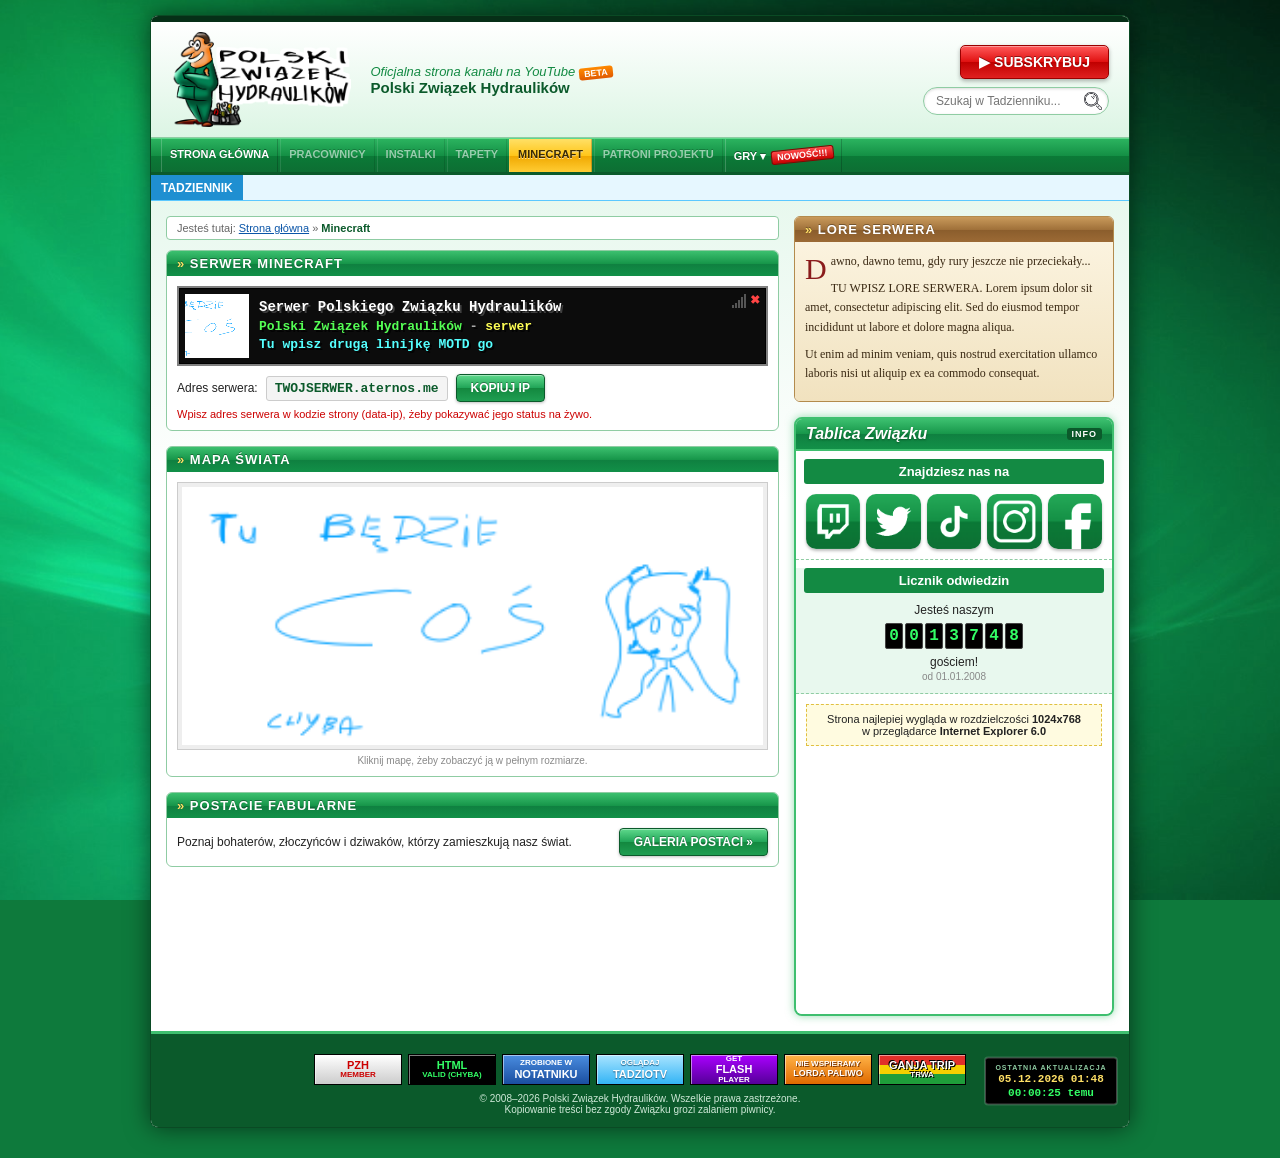
<file: minecraft.html>
<!DOCTYPE html>
<html lang="pl">
<head>
<meta charset="UTF-8">
<meta name="viewport" content="width=device-width, initial-scale=1.0">
<title>:: POLSKI ZWIĄZEK HYDRAULIKÓW :: Minecraft ::</title>
<link rel="icon" href="favicon.ico" sizes="any">
<link rel="icon" type="image/png" href="favicon-192.png" sizes="192x192">
<link rel="apple-touch-icon" href="apple-touch-icon.png">
<link rel="stylesheet" href="style.css">
</head>
<body>

<div id="strona">

  <div id="gorny-pasek"></div>

  <header id="naglowek">
    <a href="index.html"><img src="logo.png" alt="Polski Związek Hydraulików" class="logo"></a>
    <div class="slogan">
      Oficjalna strona kanału na YouTube<span class="wersja-beta">BETA</span><br>
      <b>Polski Związek Hydraulików</b>
    </div>
    <div class="prawa">
      <a class="subskrybuj" href="https://www.youtube.com/@polskizwiazekhydraulikow?sub_confirmation=1" target="_blank">SUBSKRYBUJ</a>
      <form id="szukaj" role="search" action="index.html" method="get">
        <input type="text" id="pole-szukaj" name="szukaj" placeholder="Szukaj w Tadzienniku..." aria-label="Szukaj w Tadzienniku">
        <button type="submit" aria-label="Szukaj"><img src="lupka.png" alt=""></button>
      </form>
    </div>
  </header>

  <nav id="menu">
    <a href="index.html">STRONA GŁÓWNA</a>
    <a href="pracownicy.html" class="zablokowany" title="Wkrótce!" aria-disabled="true" tabindex="-1">PRACOWNICY</a>
    <a href="instalki.html" class="zablokowany" title="Wkrótce!" aria-disabled="true" tabindex="-1">INSTALKI</a>
    <a href="tapety.html" class="zablokowany" title="Wkrótce!" aria-disabled="true" tabindex="-1">TAPETY</a>
    <a href="minecraft.html" class="aktywny">MINECRAFT</a>
    <a href="patroni.html" class="zablokowany" title="Wkrótce!" aria-disabled="true" tabindex="-1">PATRONI PROJEKTU</a>
    <div class="menu-gry">
      <button type="button" class="menu-gry-przycisk">GRY ▾<span class="nowosc">NOWOŚĆ!!!</span></button>
      <div class="menu-gry-lista">
        <a href="niecik.html">CHLAŚNIJ NIECIKA</a>
      </div>
    </div>
  </nav>

  <div id="tasma">
    <div class="etykieta">TADZIENNIK</div>
    <div class="pas"><span id="tasma-tekst"></span></div>
  </div>

  <div id="tresc">

    <main id="glowna">

      <div class="okruszki">Jesteś tutaj: <a href="index.html">Strona główna</a> » <b>Minecraft</b></div>

      <div class="ramka">
        <h2>Serwer Minecraft</h2>
        <div class="srodek">

          <div class="mc-serwer" id="mc-serwer"
               data-ip="TWOJSERWER.aternos.me"
               data-motd="&a&lPolski Związek Hydraulików&r &7- &eserwer&r\n&bTu wpisz drugą linijkę MOTD &k!!">
            <img class="mc-ikona" id="mc-ikona" src="placeholder.png" alt="Ikonka serwera">
            <div class="mc-srodek">
              <div class="mc-nazwa">Serwer Polskiego Związku Hydraulików</div>
              <div class="mc-motd" id="mc-motd"></div>
            </div>
            <div class="mc-prawa">
              <div class="mc-gracze" id="mc-gracze">?/?</div>
              <div class="mc-sygnal" id="mc-sygnal" title="Sprawdzanie..."><i></i><i></i><i></i><i></i><i></i></div>
            </div>
          </div>

          <div class="mc-info">
            <div class="mc-ip">
              <span>Adres serwera:</span>
              <code id="mc-ip">TWOJSERWER.aternos.me</code>
              <button type="button" class="przycisk" id="mc-kopiuj">KOPIUJ IP</button>
            </div>
            <div class="mc-status" id="mc-status">Sprawdzanie statusu serwera...</div>
          </div>
        </div>
      </div>

      <div class="ramka">
        <h2>Mapa świata</h2>
        <div class="srodek">
          <a class="mapa-obraz" href="placeholder.png" target="_blank"><img src="placeholder.png" alt="Mapa świata"></a>
          <p class="mc-podpis">Kliknij mapę, żeby zobaczyć ją w pełnym rozmiarze.</p>
        </div>
      </div>

      <div class="ramka">
        <h2>Postacie fabularne</h2>
        <div class="srodek mc-postacie-zajawka">
          <p>Poznaj bohaterów, złoczyńców i dziwaków, którzy zamieszkują nasz świat.</p>
          <a class="przycisk" href="postacie.html">GALERIA POSTACI »</a>
        </div>
      </div>

    </main>

    <aside id="boczna">

      <div class="ramka lore">
        <h2>Lore serwera</h2>
        <div class="srodek">
          <p class="lore-inicjal">Dawno, dawno temu, gdy rury jeszcze nie przeciekały...</p>
          <p>TU WPISZ LORE SERWERA. Lorem ipsum dolor sit amet, consectetur adipiscing elit. Sed do eiusmod tempor incididunt ut labore et dolore magna aliqua.</p>
          <p>Ut enim ad minim veniam, quis nostrud exercitation ullamco laboris nisi ut aliquip ex ea commodo consequat.</p>
        </div>
      </div>

      <div class="info-box">
        <h2>Tablica Związku <small>INFO</small></h2>
        <div class="info-przewijane" id="info-przewijane">
          <section class="info-sekcja">
            <h3>Znajdziesz nas na</h3>
            <div class="srodek spolecznosc">
              <a href="https://www.twitch.tv/zwiazekhydraulikow" target="_blank" rel="noopener" title="Twitch"><img src="ikona-twitch.png" alt="Twitch"></a>
              <a href="https://x.com/papciosoft" target="_blank" rel="noopener" title="X (Twitter)"><img src="ikona-x.png" alt="X (Twitter)"></a>
              <a href="https://www.tiktok.com/@papciosoft?lang=en-GB" target="_blank" rel="noopener" title="TikTok"><img src="ikona-tiktok.png" alt="TikTok"></a>
              <a href="https://www.instagram.com/polskizwiazekhydraulikow/" target="_blank" rel="noopener" title="Instagram"><img src="ikona-instagram.png" alt="Instagram"></a>
              <a href="https://www.facebook.com/profile.php?id=61579178634518&amp;locale=pl_PL" target="_blank" rel="noopener" title="Facebook"><img src="ikona-facebook.png" alt="Facebook"></a>
            </div>
          </section>

          <section class="info-sekcja" id="licznik">
            <h3>Licznik odwiedzin</h3>
            <div class="srodek">
              Jesteś naszym<br>
              <div class="cyfry" id="cyfry"></div><br>
              gościem!<br>
              <small>od 01.01.2008</small>
            </div>
          </section>

          <div class="uwaga">
            Strona najlepiej wygląda w rozdzielczości <b>1024x768</b><br>
            w przeglądarce <b>Internet Explorer 6.0</b>
          </div>

        </div>
      </div>
    </aside>
  </div>

  <footer id="stopka">
    <div class="plakietki">
      <div class="plakietka p1"><big>PZH</big>member</div>
      <div class="plakietka p2"><big>HTML</big>valid (chyba)</div>
      <div class="plakietka p3">zrobione w<big>Notatniku</big></div>
      <div class="plakietka p4">oglądaj<big>TadzioTV</big></div>
      <div class="plakietka p5">get<big>Flash</big>player</div>
      <div class="plakietka p6">nie wspieramy<big>LORDA PALIWO</big></div>
      <div class="plakietka p7"><big>GANJA TRIP</big>trwa</div>
    </div>
    &copy; 2008–<span id="rok">2026</span> Polski Związek Hydraulików. Wszelkie prawa zastrzeżone.<br>
    Kopiowanie treści bez zgody Związku grozi zalaniem piwnicy.
  </footer>

</div>

<script src="wspolne.js"></script>
<script>
var MC_KOLORY = {
  '0':'#000000','1':'#0000AA','2':'#00AA00','3':'#00AAAA','4':'#AA0000','5':'#AA00AA','6':'#FFAA00','7':'#AAAAAA',
  '8':'#555555','9':'#5555FF','a':'#55FF55','b':'#55FFFF','c':'#FF5555','d':'#FF55FF','e':'#FFFF55','f':'#FFFFFF'
};

function mcLinia(tekst) {

  var linia = document.createElement('div');
  var styl = { kolor: '#AAAAAA', l: false, o: false, n: false, m: false, k: false };
  var czesci = tekst.split(/[&§]([0-9a-fk-or])/i);
  for (var i = 0; i < czesci.length; i++) {
    if (i % 2 === 1) {
      var kod = czesci[i].toLowerCase();
      if (MC_KOLORY[kod]) styl = { kolor: MC_KOLORY[kod], l: false, o: false, n: false, m: false, k: false };
      else if (kod === 'r') styl = { kolor: '#AAAAAA', l: false, o: false, n: false, m: false, k: false };
      else styl[kod] = true;
      continue;
    }
    if (!czesci[i]) continue;
    var span = document.createElement('span');
    span.textContent = czesci[i];
    span.style.color = styl.kolor;
    if (styl.l) span.style.fontWeight = 'bold';
    if (styl.o) span.style.fontStyle = 'italic';
    var dekoracje = [];
    if (styl.n) dekoracje.push('underline');
    if (styl.m) dekoracje.push('line-through');
    if (dekoracje.length) span.style.textDecoration = dekoracje.join(' ');
    if (styl.k) span.className = 'mc-szum';
    linia.appendChild(span);
  }
  return linia;
}

function mcPokazMotd(tekst) {
  var motd = document.getElementById('mc-motd');
  motd.textContent = '';
  tekst.split(/\\n|\n/).slice(0, 2).forEach(function (l) { motd.appendChild(mcLinia(l)); });
}

setInterval(function () {
  var znaki = 'ABCDEFGHIJKLMNOPQRSTUVWXYZabcdefghijklmnopqrstuvwxyz0123456789!?#$%';
  document.querySelectorAll('.mc-szum').forEach(function (s) {
    s.textContent = s.textContent.replace(/./g, function () { return znaki[Math.floor(Math.random() * znaki.length)]; });
  });
}, 80);

(function () {
  var box = document.getElementById('mc-serwer');
  var ip = box.getAttribute('data-ip');
  var status = document.getElementById('mc-status');
  var sygnal = document.getElementById('mc-sygnal');
  var gracze = document.getElementById('mc-gracze');

  mcPokazMotd(box.getAttribute('data-motd'));
  document.getElementById('mc-ip').textContent = ip;

  document.getElementById('mc-kopiuj').addEventListener('click', function () {
    var przycisk = this;
    function gotowe() { przycisk.textContent = 'SKOPIOWANO!'; setTimeout(function () { przycisk.textContent = 'KOPIUJ IP'; }, 1500); }
    if (navigator.clipboard) navigator.clipboard.writeText(ip).then(gotowe, function () {});
  });

  function offline(tekst) {
    sygnal.className = 'mc-sygnal offline';
    sygnal.title = 'Serwer wyłączony';
    gracze.textContent = '';
    status.className = 'mc-status off';
    status.textContent = tekst;
  }

  if (/TWOJSERWER/i.test(ip)) {
    offline('Wpisz adres serwera w kodzie strony (data-ip), żeby pokazywać jego status na żywo.');
    return;
  }

  fetch('https://api.mcsrvstat.us/3/' + encodeURIComponent(ip))
    .then(function (odp) { return odp.json(); })
    .then(function (d) {
      var wersja = String(d.version || '');
      var motdTekst = d.motd && d.motd.clean ? d.motd.clean.join(' ') : '';

      if (!d.online || /offline/i.test(wersja) || /offline/i.test(motdTekst)) {
        offline('Serwer jest teraz wyłączony. Na Aternosie trzeba go najpierw uruchomić.');
        return;
      }
      if (d.motd && d.motd.raw) mcPokazMotd(d.motd.raw.join('\n'));
      if (d.icon) document.getElementById('mc-ikona').src = d.icon;
      gracze.textContent = (d.players ? d.players.online : 0) + '/' + (d.players ? d.players.max : 0);
      sygnal.className = 'mc-sygnal online';
      sygnal.title = 'Serwer działa';
      status.className = 'mc-status on';
      status.textContent = 'Serwer działa! Wersja: ' + (wersja || 'nieznana');
    })
    .catch(function () {
      status.className = 'mc-status';
      status.textContent = 'Nie udało się sprawdzić statusu serwera.';
    });
})();
</script>

</body>
</html>
</file>
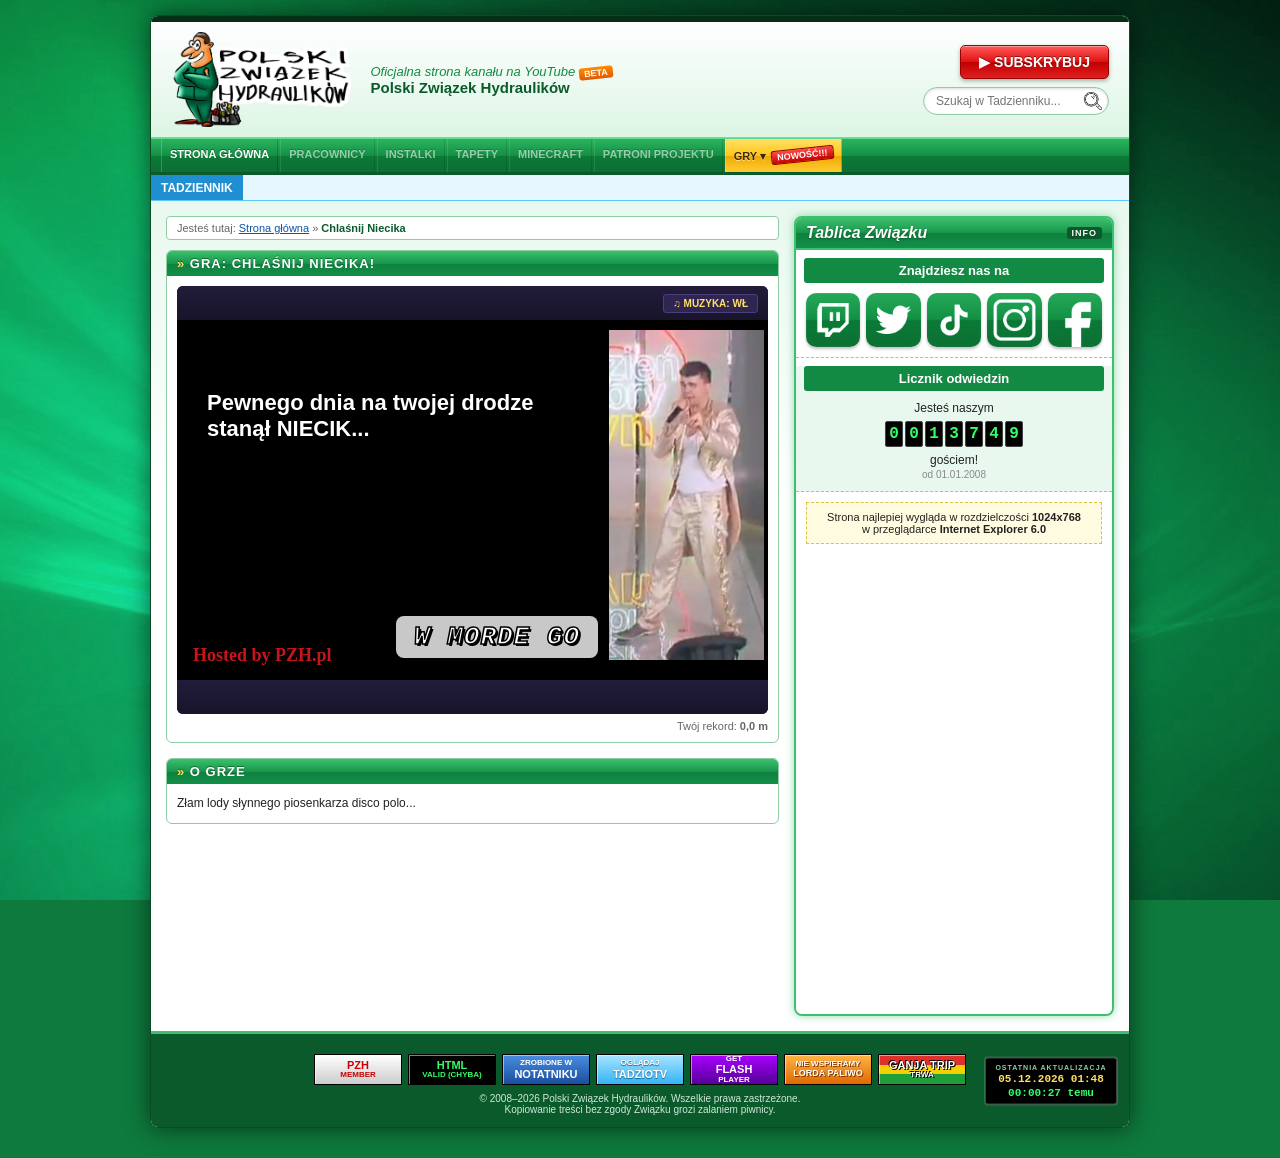
<file: niecik.html>
<!DOCTYPE html>
<html lang="pl">
<head>
<meta charset="UTF-8">
<meta name="viewport" content="width=device-width, initial-scale=1.0">
<title>:: POLSKI ZWIĄZEK HYDRAULIKÓW :: Chlaśnij Niecika ::</title>
<link rel="icon" href="favicon.ico" sizes="any">
<link rel="icon" type="image/png" href="favicon-192.png" sizes="192x192">
<link rel="apple-touch-icon" href="apple-touch-icon.png">
<link rel="stylesheet" href="style.css">
</head>
<body>

<div id="strona">

  <div id="gorny-pasek"></div>

  <header id="naglowek">
    <a href="index.html"><img src="logo.png" alt="Polski Związek Hydraulików" class="logo"></a>
    <div class="slogan">
      Oficjalna strona kanału na YouTube<span class="wersja-beta">BETA</span><br>
      <b>Polski Związek Hydraulików</b>
    </div>
    <div class="prawa">
      <a class="subskrybuj" href="https://www.youtube.com/@polskizwiazekhydraulikow?sub_confirmation=1" target="_blank">SUBSKRYBUJ</a>
      <form id="szukaj" role="search" action="index.html" method="get">
        <input type="text" id="pole-szukaj" name="szukaj" placeholder="Szukaj w Tadzienniku..." aria-label="Szukaj w Tadzienniku">
        <button type="submit" aria-label="Szukaj"><img src="lupka.png" alt=""></button>
      </form>
    </div>
  </header>

  <nav id="menu">
    <a href="index.html">STRONA GŁÓWNA</a>
    <a href="pracownicy.html" class="zablokowany" title="Wkrótce!" aria-disabled="true" tabindex="-1">PRACOWNICY</a>
    <a href="instalki.html" class="zablokowany" title="Wkrótce!" aria-disabled="true" tabindex="-1">INSTALKI</a>
    <a href="tapety.html" class="zablokowany" title="Wkrótce!" aria-disabled="true" tabindex="-1">TAPETY</a>
    <a href="minecraft.html" class="zablokowany" title="Wkrótce!" aria-disabled="true" tabindex="-1">MINECRAFT</a>
    <a href="patroni.html" class="zablokowany" title="Wkrótce!" aria-disabled="true" tabindex="-1">PATRONI PROJEKTU</a>
    <div class="menu-gry">
      <button type="button" class="menu-gry-przycisk aktywny">GRY ▾<span class="nowosc">NOWOŚĆ!!!</span></button>
      <div class="menu-gry-lista">
        <a href="niecik.html" class="aktywny">CHLAŚNIJ NIECIKA</a>
      </div>
    </div>
  </nav>

  <div id="tasma">
    <div class="etykieta">TADZIENNIK</div>
    <div class="pas"><span id="tasma-tekst"></span></div>
  </div>

  <div id="tresc">

    <main id="glowna">

      <div class="okruszki">Jesteś tutaj: <a href="index.html">Strona główna</a> » <b>Chlaśnij Niecika</b></div>

      <div class="ramka">
        <h2>Gra: Chlaśnij Niecika!</h2>
        <div class="srodek">

          <div class="cn" id="cn">
            <div class="cn-pasek"><button type="button" class="cn-muzyka" id="cn-muzyka" title="Muzyka w tle">♫ MUZYKA: WŁ</button></div>

            <div class="cn-scena" id="cn-scena">

              <img class="cn-niecik" id="cn-niecik" src="niecik.jpg" alt="Niecik" draggable="false">
              <img class="cn-reka" id="cn-reka" src="reka.png" alt="Ręka – złap ją!" draggable="false" hidden>

              <div class="cn-ekran" id="cn-wstep">
                <div class="cn-maszyna" id="cn-maszyna"></div>
                <button type="button" class="cn-guzik" id="cn-start">W MORDE GO</button>
              </div>

              <div class="cn-okazja" id="cn-okazja" hidden>MASZ OKAZJE<br>CHLAŚNIJ GO W RYJ</div>

              <div class="cn-dymek" id="cn-dymek" hidden><span>ZUAP MIE I<br>CHLAŚNIJ GO</span></div>

              <div class="cn-ekran cn-wynik" id="cn-wynik" hidden>
                <div class="cn-wynik-tytul">NIECIK POLECIAŁ</div>
                <div class="cn-metry" id="cn-metry">0,0 m</div>
                <div class="cn-rekord" id="cn-rekord-info"></div>
                <button type="button" class="cn-guzik" id="cn-znowu">JESZCZE RAZ</button>
              </div>

              <div class="cn-podpis-lewy">Hosted by PZH.pl</div>
              <a class="cn-podpis-prawy" href="index.html">więcej śmiesznych gier</a>
            </div>

            <div class="cn-pasek"></div>
          </div>
          <div class="cn-rekord-staly">Twój rekord: <b id="cn-rekord">0,0 m</b></div>

        </div>
      </div>

      <div class="ramka">
        <h2>O grze</h2>
        <div class="srodek wstep">
          <p>Złam lody słynnego piosenkarza disco polo...</p>
        </div>
      </div>

    </main>

    <aside id="boczna">

      <div class="info-box">
        <h2>Tablica Związku <small>INFO</small></h2>
        <div class="info-przewijane" id="info-przewijane">
          <section class="info-sekcja">
            <h3>Znajdziesz nas na</h3>
            <div class="srodek spolecznosc">
              <a href="https://www.twitch.tv/zwiazekhydraulikow" target="_blank" rel="noopener" title="Twitch"><img src="ikona-twitch.png" alt="Twitch"></a>
              <a href="https://x.com/papciosoft" target="_blank" rel="noopener" title="X (Twitter)"><img src="ikona-x.png" alt="X (Twitter)"></a>
              <a href="https://www.tiktok.com/@papciosoft?lang=en-GB" target="_blank" rel="noopener" title="TikTok"><img src="ikona-tiktok.png" alt="TikTok"></a>
              <a href="https://www.instagram.com/polskizwiazekhydraulikow/" target="_blank" rel="noopener" title="Instagram"><img src="ikona-instagram.png" alt="Instagram"></a>
              <a href="https://www.facebook.com/profile.php?id=61579178634518&amp;locale=pl_PL" target="_blank" rel="noopener" title="Facebook"><img src="ikona-facebook.png" alt="Facebook"></a>
            </div>
          </section>

          <section class="info-sekcja" id="licznik">
            <h3>Licznik odwiedzin</h3>
            <div class="srodek">
              Jesteś naszym<br>
              <div class="cyfry" id="cyfry"></div><br>
              gościem!<br>
              <small>od 01.01.2008</small>
            </div>
          </section>

          <div class="uwaga">
            Strona najlepiej wygląda w rozdzielczości <b>1024x768</b><br>
            w przeglądarce <b>Internet Explorer 6.0</b>
          </div>

        </div>
      </div>
    </aside>
  </div>

  <footer id="stopka">
    <div class="plakietki">
      <div class="plakietka p1"><big>PZH</big>member</div>
      <div class="plakietka p2"><big>HTML</big>valid (chyba)</div>
      <div class="plakietka p3">zrobione w<big>Notatniku</big></div>
      <div class="plakietka p4">oglądaj<big>TadzioTV</big></div>
      <div class="plakietka p5">get<big>Flash</big>player</div>
      <div class="plakietka p6">nie wspieramy<big>LORDA PALIWO</big></div>
      <div class="plakietka p7"><big>GANJA TRIP</big>trwa</div>
    </div>
    &copy; 2008–<span id="rok">2026</span> Polski Związek Hydraulików. Wszelkie prawa zastrzeżone.<br>
    Kopiowanie treści bez zgody Związku grozi zalaniem piwnicy.
  </footer>

</div>

<script src="wspolne.js"></script>
<script>
(function () {

  var WSTEP = 'Pewnego dnia na twojej drodze stanął NIECIK...';
  var MIN_PREDKOSC = 0.9;

  var $ = function (id) { return document.getElementById(id); };
  var scena = $('cn-scena'), niecik = $('cn-niecik'), reka = $('cn-reka'), dymek = $('cn-dymek');
  var stan = 'wstep', rekord = 0, timery = [];

  try { rekord = parseFloat(localStorage.getItem('pzh-niecik-rekord') || '0'); } catch (e) {}
  function metry(m) { return m.toFixed(1).replace('.', ',') + ' m'; }
  $('cn-rekord').textContent = metry(rekord);

  function pozniej(f, ms) { timery.push(setTimeout(f, ms)); }
  function wyczyscTimery() { timery.forEach(clearTimeout); timery = []; }

  var N = {}, R = {};
  function ustawNiecika() { niecik.style.transform = 'translate(' + N.x + 'px,' + N.y + 'px) rotate(' + N.r + 'deg)'; }
  function ustawReke() { reka.style.transform = 'translate(' + R.x + 'px,' + R.y + 'px) rotate(' + R.r + 'deg)'; }
  function wymiary() { return { w: scena.clientWidth, h: scena.clientHeight }; }

  function wstep() {
    wyczyscTimery();
    stan = 'wstep';
    var s = wymiary();
    $('cn-wynik').hidden = true; $('cn-okazja').hidden = true; dymek.hidden = true; reka.hidden = true;
    $('cn-wstep').hidden = false;
    scena.classList.add('na-wstepie');
    niecik.hidden = false;
    N = { x: s.w - niecik.offsetWidth - 4, y: 10, r: 0 }; ustawNiecika();
    $('cn-maszyna').textContent = WSTEP;
    $('cn-start').classList.add('widac');
  }

  function okazja() {
    wyczyscTimery();
    stan = 'okazja';
    var s = wymiary();
    $('cn-wstep').hidden = true;
    $('cn-wynik').hidden = true;
    scena.classList.remove('na-wstepie');
    N = { x: 60, y: 10, r: 0 }; ustawNiecika();
    var napis = $('cn-okazja');
    napis.hidden = false;
    napis.classList.remove('pokaz'); void napis.offsetWidth; napis.classList.add('pokaz');
    pozniej(function () { napis.hidden = true; gra(); }, 2600);
  }

  var startReki = {};
  function gra() {
    stan = 'gra';
    var s = wymiary();
    reka.hidden = false;
    startReki = { x: s.w - reka.offsetWidth - 40, y: s.h / 2 - reka.offsetHeight / 2 - 20 };
    R = { x: startReki.x, y: startReki.y, r: 0 }; ustawReke();
    dymek.hidden = false;
  }

  var trzyma = false, chwyt = {}, historia = [];
  reka.addEventListener('pointerdown', function (e) {
    if (stan !== 'gra') return;
    trzyma = true;
    reka.setPointerCapture(e.pointerId);
    reka.classList.add('trzymana');
    dymek.hidden = true;
    var sr = scena.getBoundingClientRect();
    chwyt = { dx: e.clientX - sr.left - R.x, dy: e.clientY - sr.top - R.y };
    historia = [];
    e.preventDefault();
  });
  reka.addEventListener('pointermove', function (e) {
    if (!trzyma || stan !== 'gra') return;
    var sr = scena.getBoundingClientRect(), s = wymiary();
    R.x = Math.max(-20, Math.min(s.w - reka.offsetWidth + 20, e.clientX - sr.left - chwyt.dx));
    R.y = Math.max(-20, Math.min(s.h - reka.offsetHeight, e.clientY - sr.top - chwyt.dy));
    R.r = 0;
    ustawReke();
    var t = performance.now();
    historia.push({ x: R.x, t: t });
    historia = historia.filter(function (h) { return t - h.t < 80; });

    var nPrawa = N.x + niecik.offsetWidth * 0.85;
    var nachodzi = R.y + reka.offsetHeight > N.y + 20 && R.y < N.y + niecik.offsetHeight;
    if (R.x < nPrawa && nachodzi) {
      var pierwszy = historia[0];
      var v = pierwszy ? (pierwszy.x - R.x) / Math.max(t - pierwszy.t, 1) : 0;
      chlast(v);
    }
  });
  function pusc() {
    if (!trzyma) return;
    trzyma = false;
    reka.classList.remove('trzymana');
    if (stan === 'gra') wrocReka();
  }
  reka.addEventListener('pointerup', pusc);
  reka.addEventListener('pointercancel', pusc);

  function wrocReka() {
    reka.classList.add('wraca');
    R = { x: startReki.x, y: startReki.y, r: 0 }; ustawReke();
    pozniej(function () { reka.classList.remove('wraca'); if (stan === 'gra') dymek.hidden = false; }, 400);
  }

  function napis(tekst, x, y) {
    var n = document.createElement('div');
    n.className = 'cn-napis';
    n.textContent = tekst;
    n.style.left = x + 'px'; n.style.top = y + 'px';
    scena.appendChild(n);
    setTimeout(function () { n.remove(); }, 800);
  }

  function chlast(v) {
    trzyma = false;
    reka.classList.remove('trzymana');
    var x = N.x + niecik.offsetWidth * 0.6, y = N.y + 60;

    if (v < MIN_PREDKOSC) {
      napis('ZA SŁABO!', x, y);
      niecik.classList.remove('chwieje'); void niecik.offsetWidth; niecik.classList.add('chwieje');
      plask(0.3);
      wrocReka();
      return;
    }

    stan = 'lot';
    plask(Math.min(1, v / 4));
    if (!window.matchMedia('(prefers-reduced-motion: reduce)').matches) {
      scena.classList.remove('trzesie'); void scena.offsetWidth; scena.classList.add('trzesie');
    }

    R.x -= 60; R.r = -20; ustawReke();
    pozniej(wrocReka, 250);

    var odleglosc = Math.round((v * 55 + Math.random() * 8) * 10) / 10;
    lot(v, odleglosc);
  }

  function lot(v, odleglosc) {
    var vx = -Math.min(v, 8) * 0.9, vy = -Math.min(v, 8) * 0.35, g = 0.0025, obrot = -Math.min(v, 8) * 0.6;
    var poprzedni = performance.now();
    (function klatka(t) {
      var dt = Math.min(t - poprzedni, 40); poprzedni = t;
      vy += g * dt;
      N.x += vx * dt; N.y += vy * dt; N.r += obrot * dt;
      ustawNiecika();
      var s = wymiary();
      if (N.x + niecik.offsetWidth < -50 || N.y > s.h + 50) { koniec(odleglosc); return; }
      requestAnimationFrame(klatka);
    })(poprzedni);
  }

  function koniec(odleglosc) {
    stan = 'wynik';
    niecik.hidden = true; reka.hidden = true; dymek.hidden = true;
    pozniej(function () {
      var nowy = odleglosc > rekord;
      if (nowy) {
        rekord = odleglosc;
        try { localStorage.setItem('pzh-niecik-rekord', String(rekord)); } catch (e) {}
        $('cn-rekord').textContent = metry(rekord);
      }
      $('cn-rekord-info').textContent = '';
      $('cn-wynik').hidden = false;

      var start = performance.now(), czas = 1200;
      (function licz(t) {
        var p = Math.min(1, (t - start) / czas);
        $('cn-metry').textContent = metry(odleglosc * p);
        if (p < 1) { requestAnimationFrame(licz); return; }
        $('cn-rekord-info').textContent = nowy ? '★ NOWY REKORD! ★' : 'Rekord: ' + metry(rekord);
      })(start);
    }, 1200);
  }

  var audio = null;
  function plask(moc) {
    try {
      audio = audio || new (window.AudioContext || window.webkitAudioContext)();
      var dl = 0.15, bufor = audio.createBuffer(1, audio.sampleRate * dl, audio.sampleRate), d = bufor.getChannelData(0);
      for (var i = 0; i < d.length; i++) d[i] = (Math.random() * 2 - 1) * Math.pow(1 - i / d.length, 3);
      var zrodlo = audio.createBufferSource(); zrodlo.buffer = bufor;
      var filtr = audio.createBiquadFilter(); filtr.type = 'bandpass'; filtr.frequency.value = 800 + moc * 1500;
      var g = audio.createGain(); g.gain.value = 0.3 + moc;
      zrodlo.connect(filtr); filtr.connect(g); g.connect(audio.destination);
      zrodlo.start();
    } catch (e) {}
  }

  var muzyka = new Audio('muzyka.mp3');
  muzyka.loop = true;
  muzyka.preload = 'none';
  muzyka.volume = 0.5;
  muzyka.graj = function () { if (muzyka.paused) muzyka.play().catch(function () {}); };
  muzyka.stop = function () { muzyka.pause(); };
  var muzykaWl = true;
  try { muzykaWl = localStorage.getItem('pzh-muzyka') !== 'wyl'; } catch (e) {}
  function pokazPrzycisk() { $('cn-muzyka').textContent = muzykaWl ? '♫ MUZYKA: WŁ' : '♫ MUZYKA: WYŁ'; }
  pokazPrzycisk();
  $('cn').addEventListener('pointerdown', function () { if (muzykaWl) muzyka.graj(); });
  $('cn-muzyka').addEventListener('click', function (e) {
    e.stopPropagation();
    muzykaWl = !muzykaWl;
    try { localStorage.setItem('pzh-muzyka', muzykaWl ? 'wl' : 'wyl'); } catch (er) {}
    if (muzykaWl) muzyka.graj(); else muzyka.stop();
    pokazPrzycisk();
  });
  $('cn-muzyka').addEventListener('pointerdown', function (e) { e.stopPropagation(); });

  $('cn-start').addEventListener('click', okazja);
  $('cn-znowu').addEventListener('click', function () {
    niecik.hidden = false;
    N = { x: 60, y: 10, r: 0 }; ustawNiecika();
    okazja();
  });
  wstep();
})();
</script>

</body>
</html>
</file>
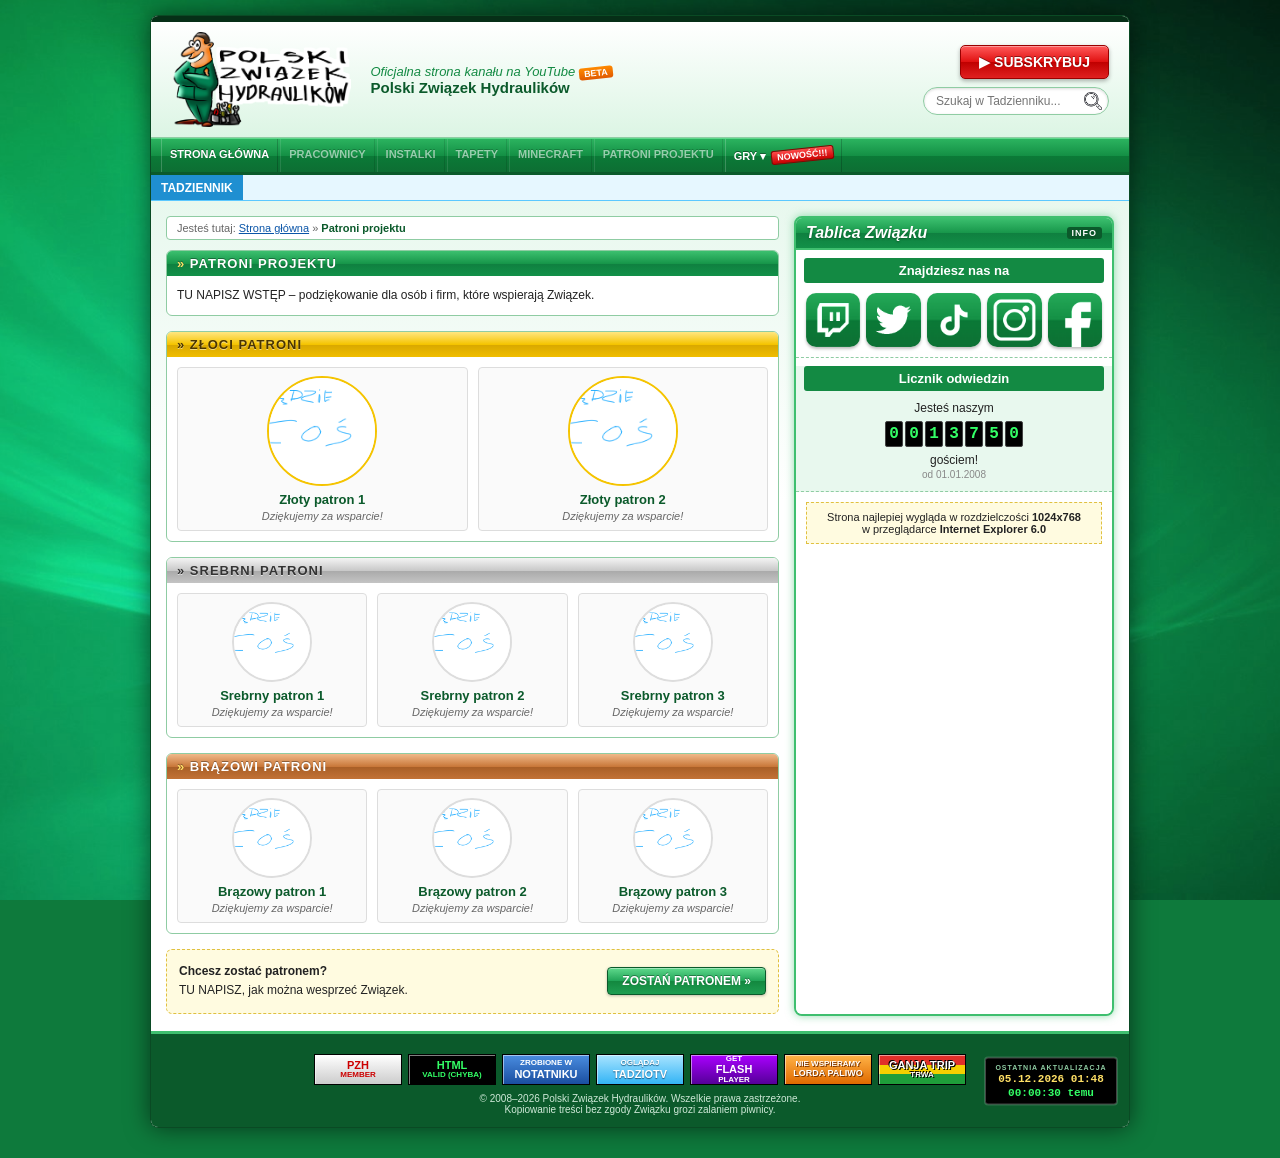
<file: patroni.html>
<!DOCTYPE html>
<html lang="pl">
<head>
<meta charset="UTF-8">
<meta name="viewport" content="width=device-width, initial-scale=1.0">
<title>:: POLSKI ZWIĄZEK HYDRAULIKÓW :: Patroni projektu ::</title>
<link rel="icon" href="favicon.ico" sizes="any">
<link rel="icon" type="image/png" href="favicon-192.png" sizes="192x192">
<link rel="apple-touch-icon" href="apple-touch-icon.png">
<link rel="stylesheet" href="style.css">
</head>
<body>

<div id="strona">

  <div id="gorny-pasek"></div>

  <header id="naglowek">
    <a href="index.html"><img src="logo.png" alt="Polski Związek Hydraulików" class="logo"></a>
    <div class="slogan">
      Oficjalna strona kanału na YouTube<span class="wersja-beta">BETA</span><br>
      <b>Polski Związek Hydraulików</b>
    </div>
    <div class="prawa">
      <a class="subskrybuj" href="https://www.youtube.com/@polskizwiazekhydraulikow?sub_confirmation=1" target="_blank">SUBSKRYBUJ</a>
      <form id="szukaj" role="search" action="index.html" method="get">
        <input type="text" id="pole-szukaj" name="szukaj" placeholder="Szukaj w Tadzienniku..." aria-label="Szukaj w Tadzienniku">
        <button type="submit" aria-label="Szukaj"><img src="lupka.png" alt=""></button>
      </form>
    </div>
  </header>

  <nav id="menu">
    <a href="index.html">STRONA GŁÓWNA</a>
    <a href="pracownicy.html" class="zablokowany" title="Wkrótce!" aria-disabled="true" tabindex="-1">PRACOWNICY</a>
    <a href="instalki.html" class="zablokowany" title="Wkrótce!" aria-disabled="true" tabindex="-1">INSTALKI</a>
    <a href="tapety.html" class="zablokowany" title="Wkrótce!" aria-disabled="true" tabindex="-1">TAPETY</a>
    <a href="minecraft.html" class="zablokowany" title="Wkrótce!" aria-disabled="true" tabindex="-1">MINECRAFT</a>
    <a href="patroni.html" class="zablokowany aktywny" title="Wkrótce!" aria-disabled="true" tabindex="-1">PATRONI PROJEKTU</a>
    <div class="menu-gry">
      <button type="button" class="menu-gry-przycisk">GRY ▾<span class="nowosc">NOWOŚĆ!!!</span></button>
      <div class="menu-gry-lista">
        <a href="niecik.html">CHLAŚNIJ NIECIKA</a>
      </div>
    </div>
  </nav>

  <div id="tasma">
    <div class="etykieta">TADZIENNIK</div>
    <div class="pas"><span id="tasma-tekst"></span></div>
  </div>

  <div id="tresc">

    <main id="glowna">

      <div class="okruszki">Jesteś tutaj: <a href="index.html">Strona główna</a> » <b>Patroni projektu</b></div>

      <div class="ramka">
        <h2>Patroni projektu</h2>
        <div class="srodek wstep">
          <p>TU NAPISZ WSTĘP – podziękowanie dla osób i firm, które wspierają Związek.</p>
        </div>
      </div>

      <div class="ramka zloci">
        <h2>Złoci patroni</h2>
        <div class="srodek patroni duzi">

          <div class="patron">
            <img src="placeholder.png" alt="">
            <h3>Złoty patron 1</h3>
            <p>Dziękujemy za wsparcie!</p>
          </div>

          <div class="patron">
            <img src="placeholder.png" alt="">
            <h3>Złoty patron 2</h3>
            <p>Dziękujemy za wsparcie!</p>
          </div>

        </div>
      </div>

      <div class="ramka srebrni">
        <h2>Srebrni patroni</h2>
        <div class="srodek patroni">

          <div class="patron">
            <img src="placeholder.png" alt="">
            <h3>Srebrny patron 1</h3>
            <p>Dziękujemy za wsparcie!</p>
          </div>

          <div class="patron">
            <img src="placeholder.png" alt="">
            <h3>Srebrny patron 2</h3>
            <p>Dziękujemy za wsparcie!</p>
          </div>

          <div class="patron">
            <img src="placeholder.png" alt="">
            <h3>Srebrny patron 3</h3>
            <p>Dziękujemy za wsparcie!</p>
          </div>

        </div>
      </div>

      <div class="ramka brazowi">
        <h2>Brązowi patroni</h2>
        <div class="srodek patroni">

          <div class="patron">
            <img src="placeholder.png" alt="">
            <h3>Brązowy patron 1</h3>
            <p>Dziękujemy za wsparcie!</p>
          </div>

          <div class="patron">
            <img src="placeholder.png" alt="">
            <h3>Brązowy patron 2</h3>
            <p>Dziękujemy za wsparcie!</p>
          </div>

          <div class="patron">
            <img src="placeholder.png" alt="">
            <h3>Brązowy patron 3</h3>
            <p>Dziękujemy za wsparcie!</p>
          </div>

        </div>
      </div>

      <div class="zostan-patronem">
        <p><b>Chcesz zostać patronem?</b><br>TU NAPISZ, jak można wesprzeć Związek.</p>
        <a class="przycisk" href="#" target="_blank">ZOSTAŃ PATRONEM »</a>
      </div>

    </main>

    <aside id="boczna">

      <div class="info-box">
        <h2>Tablica Związku <small>INFO</small></h2>
        <div class="info-przewijane" id="info-przewijane">
          <section class="info-sekcja">
            <h3>Znajdziesz nas na</h3>
            <div class="srodek spolecznosc">
              <a href="https://www.twitch.tv/zwiazekhydraulikow" target="_blank" rel="noopener" title="Twitch"><img src="ikona-twitch.png" alt="Twitch"></a>
              <a href="https://x.com/papciosoft" target="_blank" rel="noopener" title="X (Twitter)"><img src="ikona-x.png" alt="X (Twitter)"></a>
              <a href="https://www.tiktok.com/@papciosoft?lang=en-GB" target="_blank" rel="noopener" title="TikTok"><img src="ikona-tiktok.png" alt="TikTok"></a>
              <a href="https://www.instagram.com/polskizwiazekhydraulikow/" target="_blank" rel="noopener" title="Instagram"><img src="ikona-instagram.png" alt="Instagram"></a>
              <a href="https://www.facebook.com/profile.php?id=61579178634518&amp;locale=pl_PL" target="_blank" rel="noopener" title="Facebook"><img src="ikona-facebook.png" alt="Facebook"></a>
            </div>
          </section>

          <section class="info-sekcja" id="licznik">
            <h3>Licznik odwiedzin</h3>
            <div class="srodek">
              Jesteś naszym<br>
              <div class="cyfry" id="cyfry"></div><br>
              gościem!<br>
              <small>od 01.01.2008</small>
            </div>
          </section>

          <div class="uwaga">
            Strona najlepiej wygląda w rozdzielczości <b>1024x768</b><br>
            w przeglądarce <b>Internet Explorer 6.0</b>
          </div>

        </div>
      </div>
    </aside>
  </div>

  <footer id="stopka">
    <div class="plakietki">
      <div class="plakietka p1"><big>PZH</big>member</div>
      <div class="plakietka p2"><big>HTML</big>valid (chyba)</div>
      <div class="plakietka p3">zrobione w<big>Notatniku</big></div>
      <div class="plakietka p4">oglądaj<big>TadzioTV</big></div>
      <div class="plakietka p5">get<big>Flash</big>player</div>
      <div class="plakietka p6">nie wspieramy<big>LORDA PALIWO</big></div>
      <div class="plakietka p7"><big>GANJA TRIP</big>trwa</div>
    </div>
    &copy; 2008–<span id="rok">2026</span> Polski Związek Hydraulików. Wszelkie prawa zastrzeżone.<br>
    Kopiowanie treści bez zgody Związku grozi zalaniem piwnicy.
  </footer>

</div>

<script src="wspolne.js"></script>

</body>
</html>
</file>
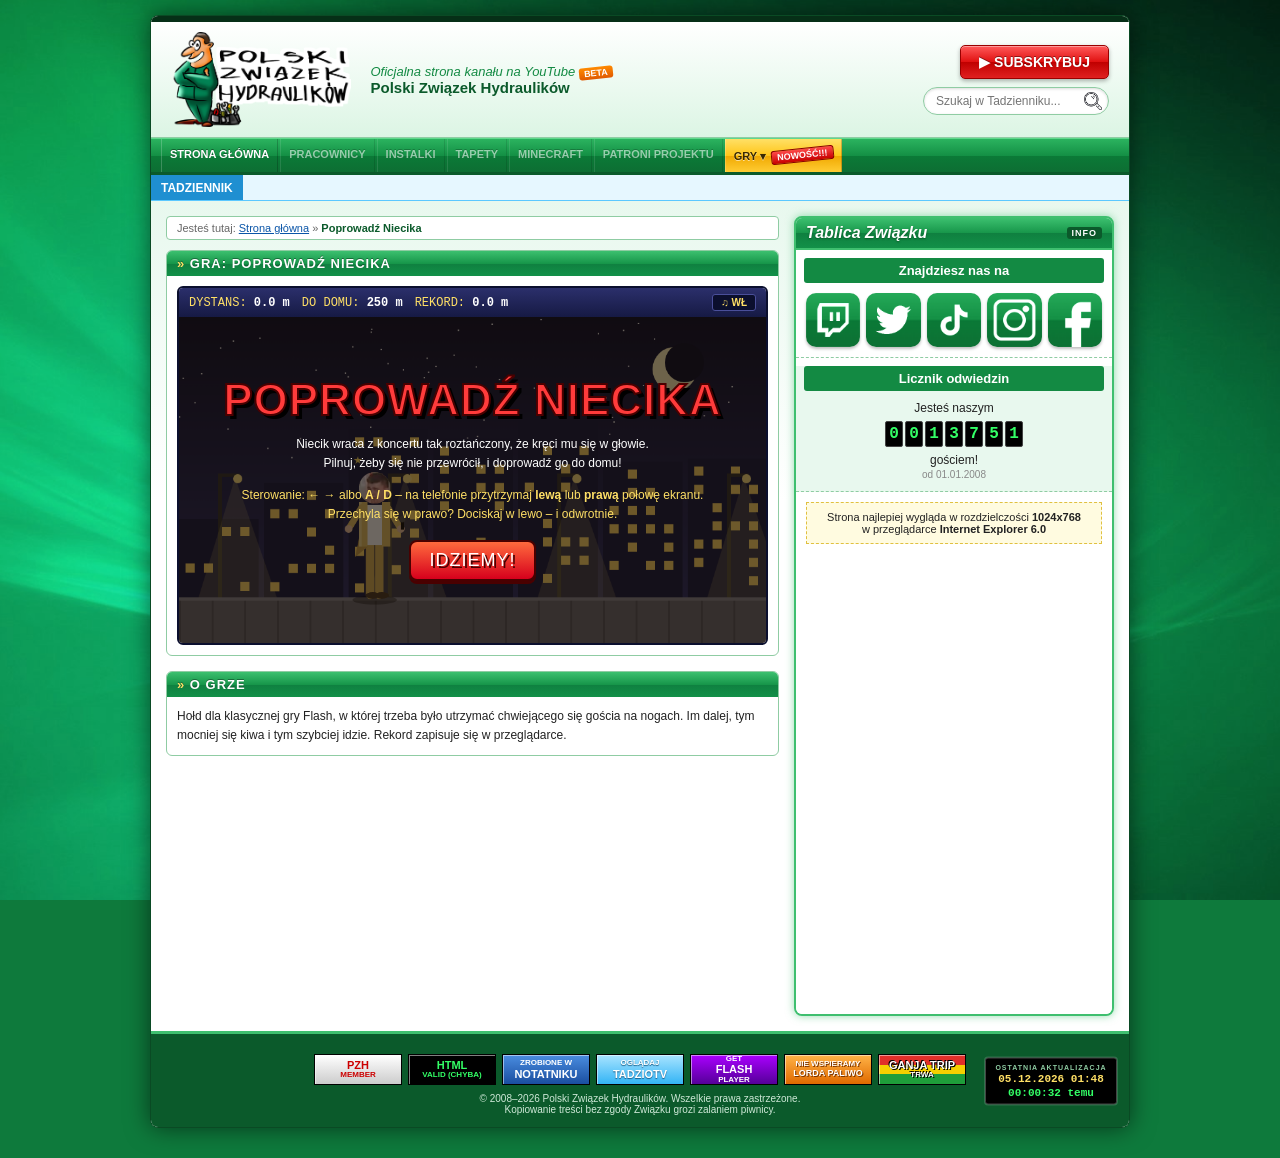
<file: poprowadz.html>
<!DOCTYPE html>
<html lang="pl">
<head>
<meta charset="UTF-8">
<meta name="viewport" content="width=device-width, initial-scale=1.0">
<title>:: POLSKI ZWIĄZEK HYDRAULIKÓW :: Poprowadź Niecika ::</title>
<link rel="icon" href="favicon.ico" sizes="any">
<link rel="icon" type="image/png" href="favicon-192.png" sizes="192x192">
<link rel="apple-touch-icon" href="apple-touch-icon.png">
<link rel="stylesheet" href="style.css">
</head>
<body>

<div id="strona">

  <div id="gorny-pasek"></div>

  <header id="naglowek">
    <a href="index.html"><img src="logo.png" alt="Polski Związek Hydraulików" class="logo"></a>
    <div class="slogan">
      Oficjalna strona kanału na YouTube<span class="wersja-beta">BETA</span><br>
      <b>Polski Związek Hydraulików</b>
    </div>
    <div class="prawa">
      <a class="subskrybuj" href="https://www.youtube.com/@polskizwiazekhydraulikow?sub_confirmation=1" target="_blank">SUBSKRYBUJ</a>
      <form id="szukaj" role="search" action="index.html" method="get">
        <input type="text" id="pole-szukaj" name="szukaj" placeholder="Szukaj w Tadzienniku..." aria-label="Szukaj w Tadzienniku">
        <button type="submit" aria-label="Szukaj"><img src="lupka.png" alt=""></button>
      </form>
    </div>
  </header>

  <nav id="menu">
    <a href="index.html">STRONA GŁÓWNA</a>
    <a href="pracownicy.html" class="zablokowany" title="Wkrótce!" aria-disabled="true" tabindex="-1">PRACOWNICY</a>
    <a href="instalki.html" class="zablokowany" title="Wkrótce!" aria-disabled="true" tabindex="-1">INSTALKI</a>
    <a href="tapety.html" class="zablokowany" title="Wkrótce!" aria-disabled="true" tabindex="-1">TAPETY</a>
    <a href="minecraft.html" class="zablokowany" title="Wkrótce!" aria-disabled="true" tabindex="-1">MINECRAFT</a>
    <a href="patroni.html" class="zablokowany" title="Wkrótce!" aria-disabled="true" tabindex="-1">PATRONI PROJEKTU</a>
    <div class="menu-gry">
      <button type="button" class="menu-gry-przycisk aktywny">GRY ▾<span class="nowosc">NOWOŚĆ!!!</span></button>
      <div class="menu-gry-lista">
        <a href="niecik.html">CHLAŚNIJ NIECIKA</a>
      </div>
    </div>
  </nav>

  <div id="tasma">
    <div class="etykieta">TADZIENNIK</div>
    <div class="pas"><span id="tasma-tekst"></span></div>
  </div>

  <div id="tresc">

    <main id="glowna">

      <div class="okruszki">Jesteś tutaj: <a href="index.html">Strona główna</a> » <b>Poprowadź Niecika</b></div>

      <div class="ramka">
        <h2>Gra: Poprowadź Niecika</h2>
        <div class="srodek">

          <div class="pn" id="pn">
            <div class="an-hud pn-hud">
              <span>DYSTANS: <b id="pn-dystans">0.0 m</b></span>
              <span>DO DOMU: <b id="pn-do-domu">250 m</b></span>
              <span>REKORD: <b id="pn-rekord">0.0 m</b></span>
              <button type="button" id="pn-muzyka" title="Muzyka w tle">♫ WŁ</button>
            </div>

            <div class="an-scena">
              <canvas id="pn-canvas" width="900" height="500">Twoja przeglądarka nie obsługuje tej gry.</canvas>

              <div class="an-ekran" id="pn-menu">
                <h3>POPROWADŹ NIECIKA</h3>
                <p>Niecik wraca z koncertu tak roztańczony, że kręci mu się w głowie.<br>
                   Pilnuj, żeby się nie przewrócił, i doprowadź go do domu!</p>
                <p class="pn-sterowanie">Sterowanie: <b>← →</b> albo <b>A / D</b> – na telefonie przytrzymaj <b>lewą</b> lub <b>prawą</b> połowę ekranu.<br>
                   Przechyla się w prawo? Dociskaj w lewo – i odwrotnie.</p>
                <button type="button" class="an-guzik" id="pn-graj">IDZIEMY!</button>
              </div>

              <div class="an-ekran" id="pn-wynik" hidden>
                <h3 id="pn-wynik-tytul">NIECIK LEŻY!</h3>
                <p id="pn-wynik-tekst"></p>
                <p class="an-rekord" id="pn-wynik-rekord"></p>
                <button type="button" class="an-guzik" id="pn-znowu">JESZCZE RAZ</button>
              </div>
            </div>
          </div>

        </div>
      </div>

      <div class="ramka">
        <h2>O grze</h2>
        <div class="srodek wstep">
          <p>Hołd dla klasycznej gry Flash, w której trzeba było utrzymać chwiejącego się gościa na nogach. Im dalej, tym mocniej się kiwa i tym szybciej idzie. Rekord zapisuje się w przeglądarce.</p>
        </div>
      </div>

    </main>

    <aside id="boczna">

      <div class="info-box">
        <h2>Tablica Związku <small>INFO</small></h2>
        <div class="info-przewijane" id="info-przewijane">
          <section class="info-sekcja">
            <h3>Znajdziesz nas na</h3>
            <div class="srodek spolecznosc">
              <a href="https://www.twitch.tv/zwiazekhydraulikow" target="_blank" rel="noopener" title="Twitch"><img src="ikona-twitch.png" alt="Twitch"></a>
              <a href="https://x.com/papciosoft" target="_blank" rel="noopener" title="X (Twitter)"><img src="ikona-x.png" alt="X (Twitter)"></a>
              <a href="https://www.tiktok.com/@papciosoft?lang=en-GB" target="_blank" rel="noopener" title="TikTok"><img src="ikona-tiktok.png" alt="TikTok"></a>
              <a href="https://www.instagram.com/polskizwiazekhydraulikow/" target="_blank" rel="noopener" title="Instagram"><img src="ikona-instagram.png" alt="Instagram"></a>
              <a href="https://www.facebook.com/profile.php?id=61579178634518&amp;locale=pl_PL" target="_blank" rel="noopener" title="Facebook"><img src="ikona-facebook.png" alt="Facebook"></a>
            </div>
          </section>

          <section class="info-sekcja" id="licznik">
            <h3>Licznik odwiedzin</h3>
            <div class="srodek">
              Jesteś naszym<br>
              <div class="cyfry" id="cyfry"></div><br>
              gościem!<br>
              <small>od 01.01.2008</small>
            </div>
          </section>

          <div class="uwaga">
            Strona najlepiej wygląda w rozdzielczości <b>1024x768</b><br>
            w przeglądarce <b>Internet Explorer 6.0</b>
          </div>

        </div>
      </div>
    </aside>
  </div>

  <footer id="stopka">
    <div class="plakietki">
      <div class="plakietka p1"><big>PZH</big>member</div>
      <div class="plakietka p2"><big>HTML</big>valid (chyba)</div>
      <div class="plakietka p3">zrobione w<big>Notatniku</big></div>
      <div class="plakietka p4">oglądaj<big>TadzioTV</big></div>
      <div class="plakietka p5">get<big>Flash</big>player</div>
      <div class="plakietka p6">nie wspieramy<big>LORDA PALIWO</big></div>
      <div class="plakietka p7"><big>GANJA TRIP</big>trwa</div>
    </div>
    &copy; 2008–<span id="rok">2026</span> Polski Związek Hydraulików. Wszelkie prawa zastrzeżone.<br>
    Kopiowanie treści bez zgody Związku grozi zalaniem piwnicy.
  </footer>

</div>

<script src="wspolne.js"></script>
<script>
(function () {
  var $ = function (id) { return document.getElementById(id); };
  var canvas = $('pn-canvas'), ctx = canvas.getContext('2d');
  var W = 900, H = 500, CHODNIK = 430, POSTAC_X = 300, PX_NA_METR = 60;

  var DOM_METRY = 250;
  var MAX_PRZECHYL = 1.05;

  var glowa = new Image(); glowa.src = 'niecik-glowa.png';

  var stan = 'menu', dystans = 0, kat = 0, predkoscKat = 0, czas = 0, faza = 0, wejscie = 0;
  var klawisze = { lewo: false, prawo: false }, dotyk = 0, fazy = [];
  var rekord = 0;
  try { rekord = parseFloat(localStorage.getItem('pzh-poprowadz-rekord') || '0'); } catch (e) {}
  $('pn-rekord').textContent = rekord.toFixed(1) + ' m';

  function nowaGra() {
    dystans = 0; kat = (Math.random() - 0.5) * 0.1; predkoscKat = 0; czas = 0; faza = 0;
    fazy = [Math.random() * 6, Math.random() * 6, Math.random() * 6];
    stan = 'gra';
    $('pn-menu').hidden = true; $('pn-wynik').hidden = true;
  }

  document.addEventListener('keydown', function (e) {
    if (stan !== 'gra') return;
    if (e.key === 'ArrowLeft' || e.key === 'a' || e.key === 'A') { klawisze.lewo = true; e.preventDefault(); }
    if (e.key === 'ArrowRight' || e.key === 'd' || e.key === 'D') { klawisze.prawo = true; e.preventDefault(); }
  });
  document.addEventListener('keyup', function (e) {
    if (e.key === 'ArrowLeft' || e.key === 'a' || e.key === 'A') klawisze.lewo = false;
    if (e.key === 'ArrowRight' || e.key === 'd' || e.key === 'D') klawisze.prawo = false;
  });
  function strona(e) { var r = canvas.getBoundingClientRect(); return (e.clientX - r.left) < r.width / 2 ? -1 : 1; }
  canvas.addEventListener('pointerdown', function (e) { dotyk = strona(e); canvas.setPointerCapture(e.pointerId); e.preventDefault(); });
  canvas.addEventListener('pointermove', function (e) { if (dotyk) dotyk = strona(e); });
  canvas.addEventListener('pointerup', function () { dotyk = 0; });
  canvas.addEventListener('pointercancel', function () { dotyk = 0; });

  function krok(dt) {
    czas += dt;
    var trudnosc = 1 + dystans / 120;
    var zawroty = (Math.sin(czas * 1.3 + fazy[0]) * 0.9 + Math.sin(czas * 2.7 + fazy[1]) * 0.6 + Math.sin(czas * 0.6 + fazy[2]) * 1.1) * 0.55 * trudnosc;
    wejscie = (klawisze.prawo ? 1 : 0) - (klawisze.lewo ? 1 : 0) || dotyk;
    var przysp = 3.4 * Math.sin(kat) + zawroty + wejscie * 5.2 - 0.9 * predkoscKat;
    predkoscKat += przysp * dt;
    kat += predkoscKat * dt;

    var predkosc = 1.6 + dystans / 180;
    dystans += predkosc * dt * Math.max(0.3, 1 - Math.abs(kat));
    faza += predkosc * dt * 5;

    if (Math.abs(kat) > MAX_PRZECHYL) upadek();
    else if (dystans >= DOM_METRY) wDomu();
  }

  function zapiszRekord() {
    var nowy = dystans > rekord;
    if (nowy) { rekord = dystans; try { localStorage.setItem('pzh-poprowadz-rekord', String(rekord)); } catch (e) {} }
    $('pn-rekord').textContent = rekord.toFixed(1) + ' m';
    return nowy;
  }
  function upadek() {
    stan = 'upadek';
    var nowy = zapiszRekord();
    setTimeout(function () {
      $('pn-wynik-tytul').textContent = 'NIECIK LEŻY!';
      $('pn-wynik-tekst').textContent = 'Przeszedł ' + dystans.toFixed(1) + ' m. Do domu zabrakło ' + (DOM_METRY - dystans).toFixed(1) + ' m.';
      $('pn-wynik-rekord').textContent = nowy ? '★ NOWY REKORD! ★' : 'Rekord: ' + rekord.toFixed(1) + ' m';
      $('pn-wynik').hidden = false;
      stan = 'wynik';
    }, 1300);
  }
  function wDomu() {
    stan = 'dom';
    dystans = DOM_METRY;
    zapiszRekord();
    setTimeout(function () {
      $('pn-wynik-tytul').textContent = 'NIECIK W DOMU!';
      $('pn-wynik-tekst').textContent = 'Udało się! ' + DOM_METRY + ' m bez ani jednej gleby. Można iść spać.';
      $('pn-wynik-rekord').textContent = '★ TRASA ZALICZONA ★';
      $('pn-wynik').hidden = false;
      stan = 'wynik';
    }, 1500);
  }

  function los(n) { var x = Math.sin(n * 127.1) * 43758.5453; return x - Math.floor(x); }

  function tlo(przesun) {
    var g = ctx.createLinearGradient(0, 0, 0, CHODNIK);
    g.addColorStop(0, '#0b0f2e'); g.addColorStop(1, '#2b2f6b');
    ctx.fillStyle = g; ctx.fillRect(0, 0, W, H);
    ctx.fillStyle = '#fff';
    for (var i = 0; i < 60; i++) ctx.fillRect(los(i) * W, los(i + 99) * 220, 2, 2);
    ctx.fillStyle = '#fff6c4'; ctx.beginPath(); ctx.arc(760, 80, 34, 0, 7); ctx.fill();
    ctx.fillStyle = '#0b0f2e'; ctx.beginPath(); ctx.arc(775, 70, 30, 0, 7); ctx.fill();

    var p = przesun * 0.4, szer = 130, start = Math.floor(p / szer) - 1;
    for (var b = start; b < start + W / szer + 3; b++) {
      var x = b * szer - p, wys = 120 + los(b) * 170;
      ctx.fillStyle = '#161a44'; ctx.fillRect(x, CHODNIK - wys, szer - 8, wys);
      for (var ry = 0; ry < Math.floor(wys / 28); ry++) for (var rx = 0; rx < 4; rx++) {
        if (los(b * 31 + ry * 7 + rx) > 0.55) { ctx.fillStyle = '#ffd86b'; ctx.fillRect(x + 10 + rx * 28, CHODNIK - wys + 12 + ry * 28, 14, 14); }
      }
    }

    var odst = 260, s = Math.floor(przesun / odst) - 1;
    for (var l = s; l < s + W / odst + 3; l++) {
      var lx = l * odst - przesun + 60;
      ctx.fillStyle = '#333'; ctx.fillRect(lx, CHODNIK - 190, 6, 190); ctx.fillRect(lx, CHODNIK - 190, 34, 5);
      ctx.fillStyle = 'rgba(255,230,140,.18)';
      ctx.beginPath(); ctx.moveTo(lx + 26, CHODNIK - 184); ctx.lineTo(lx - 30, CHODNIK); ctx.lineTo(lx + 90, CHODNIK); ctx.fill();
      ctx.fillStyle = '#ffe58a'; ctx.beginPath(); ctx.arc(lx + 30, CHODNIK - 182, 7, 0, 7); ctx.fill();
    }

    var domX = DOM_METRY * PX_NA_METR - przesun + POSTAC_X + 40;
    if (domX < W + 300 && domX > -300) {
      ctx.fillStyle = '#8a3b2b'; ctx.fillRect(domX, CHODNIK - 170, 220, 170);
      ctx.fillStyle = '#5a1f14'; ctx.beginPath(); ctx.moveTo(domX - 15, CHODNIK - 170); ctx.lineTo(domX + 110, CHODNIK - 250); ctx.lineTo(domX + 235, CHODNIK - 170); ctx.fill();
      ctx.fillStyle = '#ffd86b'; ctx.fillRect(domX + 25, CHODNIK - 140, 40, 40); ctx.fillRect(domX + 155, CHODNIK - 140, 40, 40);
      ctx.fillStyle = '#3b1a0a'; ctx.fillRect(domX + 90, CHODNIK - 95, 42, 95);
      ctx.fillStyle = '#fff'; ctx.font = 'bold 20px Impact, "Arial Black", sans-serif'; ctx.textAlign = 'center';
      ctx.fillText('DOM', domX + 110, CHODNIK - 185);
    }

    ctx.fillStyle = '#6d6d78'; ctx.fillRect(0, CHODNIK, W, H - CHODNIK);
    ctx.fillStyle = '#585862';
    for (var k = -((przesun) % 50); k < W; k += 50) ctx.fillRect(k, CHODNIK, 3, H - CHODNIK);
    ctx.fillStyle = '#8a8a96'; ctx.fillRect(0, CHODNIK, W, 5);
  }

  function postac() {
    var ruchNog = (stan === 'gra') ? Math.sin(faza) : 0;
    ctx.save();
    ctx.fillStyle = 'rgba(0,0,0,.35)'; ctx.beginPath(); ctx.ellipse(POSTAC_X, CHODNIK + 4, 34, 7, 0, 0, 7); ctx.fill();
    ctx.translate(POSTAC_X, CHODNIK); ctx.rotate(kat);

    ctx.lineCap = 'round'; ctx.strokeStyle = '#d9b45c'; ctx.lineWidth = 13;
    ctx.beginPath(); ctx.moveTo(-7, -82); ctx.lineTo(-7 + ruchNog * 16, -4); ctx.moveTo(7, -82); ctx.lineTo(7 - ruchNog * 16, -4); ctx.stroke();
    ctx.fillStyle = '#4a3a2a';
    ctx.beginPath(); ctx.ellipse(-3 + ruchNog * 16, -3, 11, 5, 0, 0, 7); ctx.ellipse(11 - ruchNog * 16, -3, 11, 5, 0, 0, 7); ctx.fill();

    ctx.fillStyle = '#caa24e'; ctx.beginPath(); ctx.moveTo(-22, -100); ctx.lineTo(-30, -62); ctx.lineTo(-10, -78); ctx.fill();

    ctx.fillStyle = '#fff'; ctx.fillRect(-14, -142, 28, 62);
    ctx.fillStyle = '#e6c46a';
    ctx.fillRect(-24, -146, 13, 68); ctx.fillRect(11, -146, 13, 68);
    ctx.fillStyle = '#f3dc95'; ctx.fillRect(-24, -146, 4, 68);

    var mach = Math.max(-1.4, Math.min(1.4, predkoscKat * 1.2));
    ctx.strokeStyle = '#e6c46a'; ctx.lineWidth = 10;
    ctx.beginPath();
    ctx.moveTo(-20, -138); ctx.lineTo(-40 - Math.abs(mach) * 12, -105 + mach * 30);
    ctx.moveTo(20, -138); ctx.lineTo(40 + Math.abs(mach) * 12, -105 - mach * 30);
    ctx.stroke();
    ctx.fillStyle = '#f0c8a8';
    ctx.beginPath(); ctx.arc(-40 - Math.abs(mach) * 12, -105 + mach * 30, 6, 0, 7); ctx.arc(40 + Math.abs(mach) * 12, -105 - mach * 30, 6, 0, 7); ctx.fill();

    ctx.fillStyle = '#111'; ctx.fillRect(40 + Math.abs(mach) * 12, -118 - mach * 30, 5, 14);
    ctx.fillStyle = '#555'; ctx.beginPath(); ctx.arc(42.5 + Math.abs(mach) * 12, -120 - mach * 30, 5, 0, 7); ctx.fill();

    ctx.fillStyle = '#f0c8a8'; ctx.beginPath(); ctx.arc(0, -168, 24, 0, 7); ctx.fill();
    if (glowa.complete && glowa.naturalWidth) ctx.drawImage(glowa, -24, -192, 48, 48);
    ctx.restore();

    var hx = POSTAC_X + Math.sin(kat) * 175, hy = CHODNIK - Math.cos(kat) * 175 - 30;
    var ile = stan === 'upadek' || stan === 'wynik' ? 4 : Math.min(4, 1 + Math.floor(Math.abs(kat) * 4));
    ctx.fillStyle = '#ffe066'; ctx.font = '16px sans-serif'; ctx.textAlign = 'center';
    for (var i = 0; i < ile; i++) {
      var a = czas * 3 + i * Math.PI * 2 / ile;
      ctx.fillText('★', hx + Math.cos(a) * 26, hy + Math.sin(a) * 8);
    }
  }

  function wskaznik() {

    var x0 = W / 2 - 150, y0 = 18;
    ctx.fillStyle = 'rgba(0,0,0,.5)'; ctx.fillRect(x0 - 4, y0 - 4, 308, 22);
    var g = ctx.createLinearGradient(x0, 0, x0 + 300, 0);
    g.addColorStop(0, '#f33'); g.addColorStop(0.3, '#fd0'); g.addColorStop(0.5, '#3d3'); g.addColorStop(0.7, '#fd0'); g.addColorStop(1, '#f33');
    ctx.fillStyle = g; ctx.fillRect(x0, y0, 300, 14);
    var poz = x0 + 150 + Math.max(-1, Math.min(1, kat / MAX_PRZECHYL)) * 150;
    ctx.fillStyle = '#fff'; ctx.fillRect(poz - 3, y0 - 6, 6, 26);

    if (stan === 'gra' && wejscie) {
      ctx.fillStyle = 'rgba(255,255,255,.8)'; ctx.font = 'bold 40px sans-serif'; ctx.textAlign = 'center';
      ctx.fillText(wejscie < 0 ? '◀' : '▶', wejscie < 0 ? 60 : W - 60, H / 2);
    }
  }

  var poprzedni = performance.now();
  function petla(t) {
    var dt = Math.min((t - poprzedni) / 1000, 0.05); poprzedni = t;
    if (stan === 'gra') krok(dt);
    else if (stan === 'upadek') {
      czas += dt;
      predkoscKat += Math.sign(kat) * 9 * dt; kat += predkoscKat * dt;
      if (Math.abs(kat) > Math.PI / 2 - 0.05) { kat = Math.sign(kat) * (Math.PI / 2 - 0.05); predkoscKat = 0; }
    } else czas += dt;
    tlo(dystans * PX_NA_METR);
    postac();
    if (stan !== 'menu') wskaznik();
    $('pn-dystans').textContent = dystans.toFixed(1) + ' m';
    $('pn-do-domu').textContent = Math.max(0, DOM_METRY - dystans).toFixed(0) + ' m';
    requestAnimationFrame(petla);
  }

  $('pn-graj').addEventListener('click', nowaGra);
  $('pn-znowu').addEventListener('click', nowaGra);

  var muzyka = new Audio('muzyka.mp3');
  muzyka.loop = true; muzyka.preload = 'none'; muzyka.volume = 0.4;
  var muzykaWl = true;
  try { muzykaWl = localStorage.getItem('pzh-muzyka') !== 'wyl'; } catch (e) {}
  function przyciskMuzyki() { $('pn-muzyka').textContent = muzykaWl ? '♫ WŁ' : '♫ WYŁ'; }
  przyciskMuzyki();
  $('pn').addEventListener('pointerdown', function () { if (muzykaWl && muzyka.paused) muzyka.play().catch(function () {}); });
  $('pn-muzyka').addEventListener('pointerdown', function (e) { e.stopPropagation(); });
  $('pn-muzyka').addEventListener('click', function () {
    muzykaWl = !muzykaWl;
    try { localStorage.setItem('pzh-muzyka', muzykaWl ? 'wl' : 'wyl'); } catch (e) {}
    if (muzykaWl) muzyka.play().catch(function () {}); else muzyka.pause();
    przyciskMuzyki();
  });

  requestAnimationFrame(petla);
  window.__poprowadz = { stan: function () { return { stan: stan, dystans: dystans, kat: kat }; } };
})();
</script>

</body>
</html>
</file>
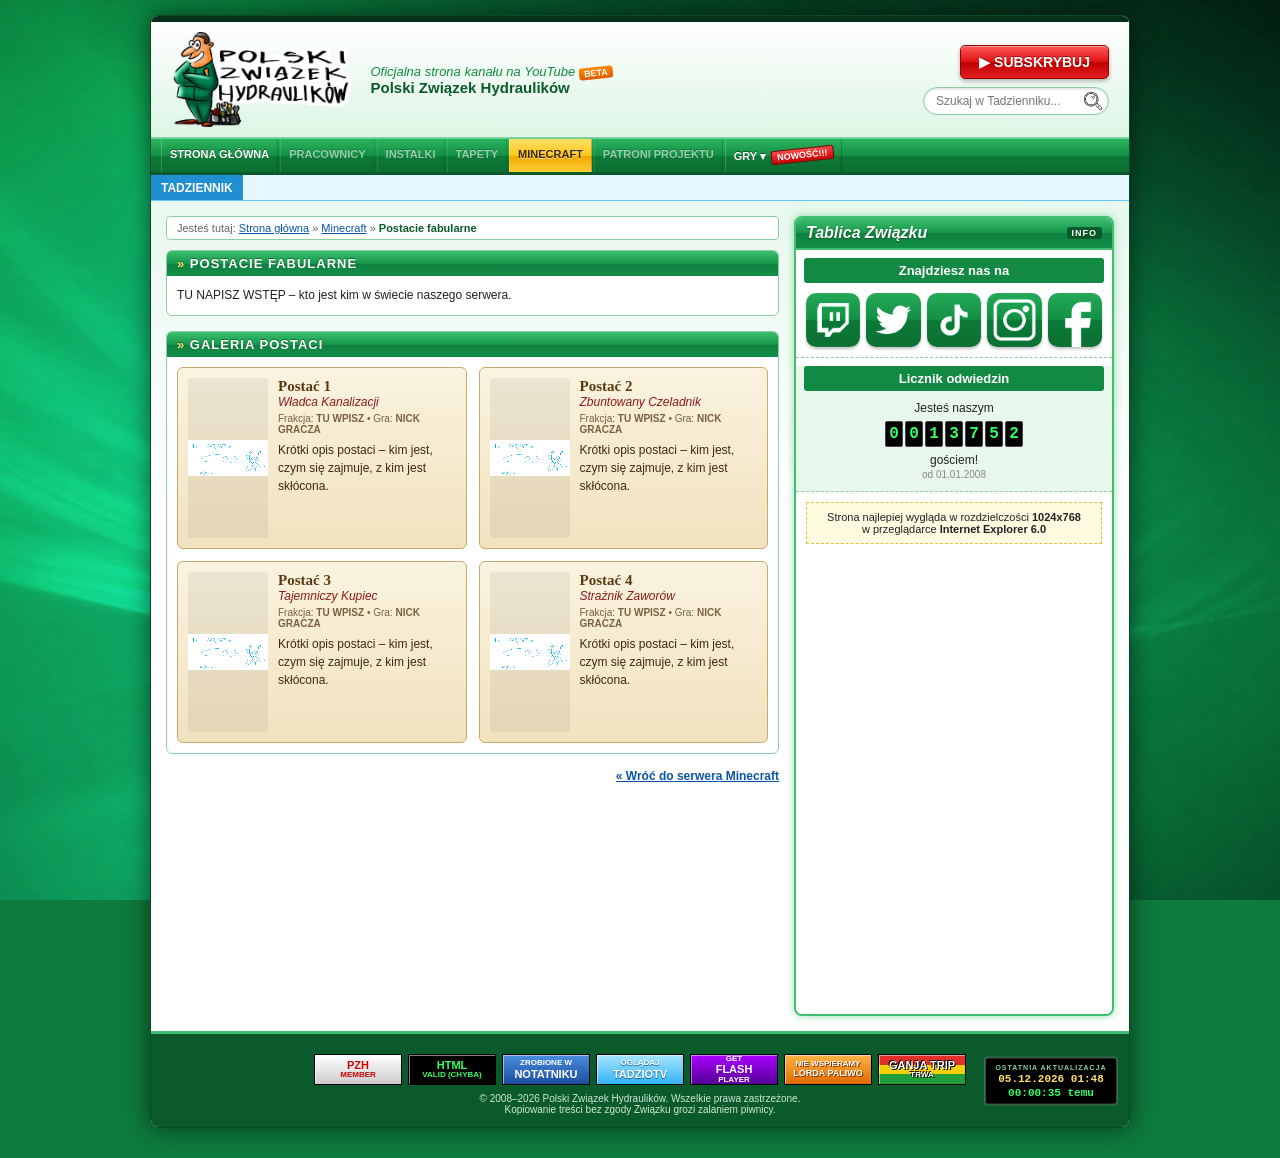
<file: postacie.html>
<!DOCTYPE html>
<html lang="pl">
<head>
<meta charset="UTF-8">
<meta name="viewport" content="width=device-width, initial-scale=1.0">
<title>:: POLSKI ZWIĄZEK HYDRAULIKÓW :: Postacie fabularne ::</title>
<link rel="icon" href="favicon.ico" sizes="any">
<link rel="icon" type="image/png" href="favicon-192.png" sizes="192x192">
<link rel="apple-touch-icon" href="apple-touch-icon.png">
<link rel="stylesheet" href="style.css">
</head>
<body>

<div id="strona">

  <div id="gorny-pasek"></div>

  <header id="naglowek">
    <a href="index.html"><img src="logo.png" alt="Polski Związek Hydraulików" class="logo"></a>
    <div class="slogan">
      Oficjalna strona kanału na YouTube<span class="wersja-beta">BETA</span><br>
      <b>Polski Związek Hydraulików</b>
    </div>
    <div class="prawa">
      <a class="subskrybuj" href="https://www.youtube.com/@polskizwiazekhydraulikow?sub_confirmation=1" target="_blank">SUBSKRYBUJ</a>
      <form id="szukaj" role="search" action="index.html" method="get">
        <input type="text" id="pole-szukaj" name="szukaj" placeholder="Szukaj w Tadzienniku..." aria-label="Szukaj w Tadzienniku">
        <button type="submit" aria-label="Szukaj"><img src="lupka.png" alt=""></button>
      </form>
    </div>
  </header>

  <nav id="menu">
    <a href="index.html">STRONA GŁÓWNA</a>
    <a href="pracownicy.html" class="zablokowany" title="Wkrótce!" aria-disabled="true" tabindex="-1">PRACOWNICY</a>
    <a href="instalki.html" class="zablokowany" title="Wkrótce!" aria-disabled="true" tabindex="-1">INSTALKI</a>
    <a href="tapety.html" class="zablokowany" title="Wkrótce!" aria-disabled="true" tabindex="-1">TAPETY</a>
    <a href="minecraft.html" class="aktywny">MINECRAFT</a>
    <a href="patroni.html" class="zablokowany" title="Wkrótce!" aria-disabled="true" tabindex="-1">PATRONI PROJEKTU</a>
    <div class="menu-gry">
      <button type="button" class="menu-gry-przycisk">GRY ▾<span class="nowosc">NOWOŚĆ!!!</span></button>
      <div class="menu-gry-lista">
        <a href="niecik.html">CHLAŚNIJ NIECIKA</a>
      </div>
    </div>
  </nav>

  <div id="tasma">
    <div class="etykieta">TADZIENNIK</div>
    <div class="pas"><span id="tasma-tekst"></span></div>
  </div>

  <div id="tresc">

    <main id="glowna">

      <div class="okruszki">Jesteś tutaj: <a href="index.html">Strona główna</a> » <a href="minecraft.html">Minecraft</a> » <b>Postacie fabularne</b></div>

      <div class="ramka">
        <h2>Postacie fabularne</h2>
        <div class="srodek wstep">
          <p>TU NAPISZ WSTĘP – kto jest kim w świecie naszego serwera.</p>
        </div>
      </div>

      <div class="ramka">
        <h2>Galeria postaci</h2>
        <div class="srodek galeria-postaci">

          <div class="postac">
            <img class="postac-skin" src="placeholder.png" alt="Postać 1">
            <div class="postac-dane">
              <h3>Postać 1</h3>
              <div class="postac-tytul">Władca Kanalizacji</div>
              <div class="postac-meta">Frakcja: <b>TU WPISZ</b> • Gra: <b>NICK GRACZA</b></div>
              <p>Krótki opis postaci – kim jest, czym się zajmuje, z kim jest skłócona.</p>
            </div>
          </div>

          <div class="postac">
            <img class="postac-skin" src="placeholder.png" alt="Postać 2">
            <div class="postac-dane">
              <h3>Postać 2</h3>
              <div class="postac-tytul">Zbuntowany Czeladnik</div>
              <div class="postac-meta">Frakcja: <b>TU WPISZ</b> • Gra: <b>NICK GRACZA</b></div>
              <p>Krótki opis postaci – kim jest, czym się zajmuje, z kim jest skłócona.</p>
            </div>
          </div>

          <div class="postac">
            <img class="postac-skin" src="placeholder.png" alt="Postać 3">
            <div class="postac-dane">
              <h3>Postać 3</h3>
              <div class="postac-tytul">Tajemniczy Kupiec</div>
              <div class="postac-meta">Frakcja: <b>TU WPISZ</b> • Gra: <b>NICK GRACZA</b></div>
              <p>Krótki opis postaci – kim jest, czym się zajmuje, z kim jest skłócona.</p>
            </div>
          </div>

          <div class="postac">
            <img class="postac-skin" src="placeholder.png" alt="Postać 4">
            <div class="postac-dane">
              <h3>Postać 4</h3>
              <div class="postac-tytul">Strażnik Zaworów</div>
              <div class="postac-meta">Frakcja: <b>TU WPISZ</b> • Gra: <b>NICK GRACZA</b></div>
              <p>Krótki opis postaci – kim jest, czym się zajmuje, z kim jest skłócona.</p>
            </div>
          </div>

        </div>
      </div>

      <div class="wiecej"><a href="minecraft.html">« Wróć do serwera Minecraft</a></div>

    </main>

    <aside id="boczna">

      <div class="info-box">
        <h2>Tablica Związku <small>INFO</small></h2>
        <div class="info-przewijane" id="info-przewijane">
          <section class="info-sekcja">
            <h3>Znajdziesz nas na</h3>
            <div class="srodek spolecznosc">
              <a href="https://www.twitch.tv/zwiazekhydraulikow" target="_blank" rel="noopener" title="Twitch"><img src="ikona-twitch.png" alt="Twitch"></a>
              <a href="https://x.com/papciosoft" target="_blank" rel="noopener" title="X (Twitter)"><img src="ikona-x.png" alt="X (Twitter)"></a>
              <a href="https://www.tiktok.com/@papciosoft?lang=en-GB" target="_blank" rel="noopener" title="TikTok"><img src="ikona-tiktok.png" alt="TikTok"></a>
              <a href="https://www.instagram.com/polskizwiazekhydraulikow/" target="_blank" rel="noopener" title="Instagram"><img src="ikona-instagram.png" alt="Instagram"></a>
              <a href="https://www.facebook.com/profile.php?id=61579178634518&amp;locale=pl_PL" target="_blank" rel="noopener" title="Facebook"><img src="ikona-facebook.png" alt="Facebook"></a>
            </div>
          </section>

          <section class="info-sekcja" id="licznik">
            <h3>Licznik odwiedzin</h3>
            <div class="srodek">
              Jesteś naszym<br>
              <div class="cyfry" id="cyfry"></div><br>
              gościem!<br>
              <small>od 01.01.2008</small>
            </div>
          </section>

          <div class="uwaga">
            Strona najlepiej wygląda w rozdzielczości <b>1024x768</b><br>
            w przeglądarce <b>Internet Explorer 6.0</b>
          </div>

        </div>
      </div>
    </aside>
  </div>

  <footer id="stopka">
    <div class="plakietki">
      <div class="plakietka p1"><big>PZH</big>member</div>
      <div class="plakietka p2"><big>HTML</big>valid (chyba)</div>
      <div class="plakietka p3">zrobione w<big>Notatniku</big></div>
      <div class="plakietka p4">oglądaj<big>TadzioTV</big></div>
      <div class="plakietka p5">get<big>Flash</big>player</div>
      <div class="plakietka p6">nie wspieramy<big>LORDA PALIWO</big></div>
      <div class="plakietka p7"><big>GANJA TRIP</big>trwa</div>
    </div>
    &copy; 2008–<span id="rok">2026</span> Polski Związek Hydraulików. Wszelkie prawa zastrzeżone.<br>
    Kopiowanie treści bez zgody Związku grozi zalaniem piwnicy.
  </footer>

</div>

<script src="wspolne.js"></script>

</body>
</html>
</file>
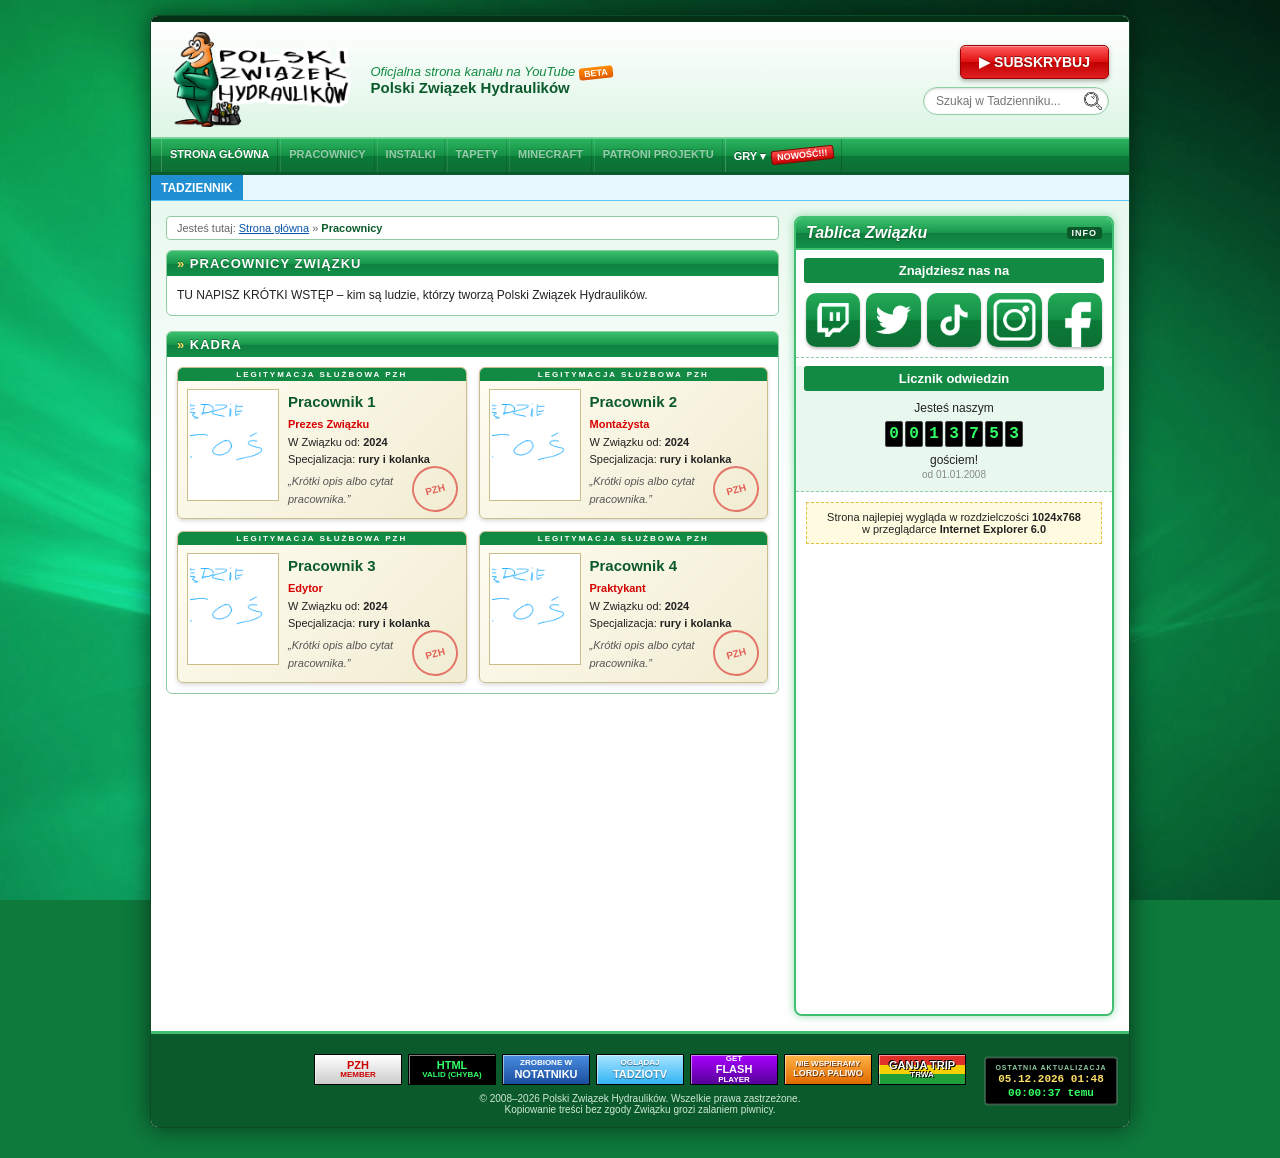
<file: pracownicy.html>
<!DOCTYPE html>
<html lang="pl">
<head>
<meta charset="UTF-8">
<meta name="viewport" content="width=device-width, initial-scale=1.0">
<title>:: POLSKI ZWIĄZEK HYDRAULIKÓW :: Pracownicy ::</title>
<link rel="icon" href="favicon.ico" sizes="any">
<link rel="icon" type="image/png" href="favicon-192.png" sizes="192x192">
<link rel="apple-touch-icon" href="apple-touch-icon.png">
<link rel="stylesheet" href="style.css">
</head>
<body>

<div id="strona">

  <div id="gorny-pasek"></div>

  <header id="naglowek">
    <a href="index.html"><img src="logo.png" alt="Polski Związek Hydraulików" class="logo"></a>
    <div class="slogan">
      Oficjalna strona kanału na YouTube<span class="wersja-beta">BETA</span><br>
      <b>Polski Związek Hydraulików</b>
    </div>
    <div class="prawa">
      <a class="subskrybuj" href="https://www.youtube.com/@polskizwiazekhydraulikow?sub_confirmation=1" target="_blank">SUBSKRYBUJ</a>
      <form id="szukaj" role="search" action="index.html" method="get">
        <input type="text" id="pole-szukaj" name="szukaj" placeholder="Szukaj w Tadzienniku..." aria-label="Szukaj w Tadzienniku">
        <button type="submit" aria-label="Szukaj"><img src="lupka.png" alt=""></button>
      </form>
    </div>
  </header>

  <nav id="menu">
    <a href="index.html">STRONA GŁÓWNA</a>
    <a href="pracownicy.html" class="zablokowany aktywny" title="Wkrótce!" aria-disabled="true" tabindex="-1">PRACOWNICY</a>
    <a href="instalki.html" class="zablokowany" title="Wkrótce!" aria-disabled="true" tabindex="-1">INSTALKI</a>
    <a href="tapety.html" class="zablokowany" title="Wkrótce!" aria-disabled="true" tabindex="-1">TAPETY</a>
    <a href="minecraft.html" class="zablokowany" title="Wkrótce!" aria-disabled="true" tabindex="-1">MINECRAFT</a>
    <a href="patroni.html" class="zablokowany" title="Wkrótce!" aria-disabled="true" tabindex="-1">PATRONI PROJEKTU</a>
    <div class="menu-gry">
      <button type="button" class="menu-gry-przycisk">GRY ▾<span class="nowosc">NOWOŚĆ!!!</span></button>
      <div class="menu-gry-lista">
        <a href="niecik.html">CHLAŚNIJ NIECIKA</a>
      </div>
    </div>
  </nav>

  <div id="tasma">
    <div class="etykieta">TADZIENNIK</div>
    <div class="pas"><span id="tasma-tekst"></span></div>
  </div>

  <div id="tresc">

    <main id="glowna">

      <div class="okruszki">Jesteś tutaj: <a href="index.html">Strona główna</a> » <b>Pracownicy</b></div>

      <div class="ramka">
        <h2>Pracownicy Związku</h2>
        <div class="srodek wstep">
          <p>TU NAPISZ KRÓTKI WSTĘP – kim są ludzie, którzy tworzą Polski Związek Hydraulików.</p>
        </div>
      </div>

      <div class="ramka">
        <h2>Kadra</h2>
        <div class="srodek legitymacje">

          <div class="legitymacja">
            <img class="foto" src="placeholder.png" alt="Zdjęcie: Pracownik 1">
            <div class="dane">
              <h3>Pracownik 1</h3>
              <div class="stanowisko">Prezes Związku</div>
              <div>W Związku od: <b>2024</b></div>
              <div>Specjalizacja: <b>rury i kolanka</b></div>
              <p class="opis">„Krótki opis albo cytat pracownika.”</p>
            </div>
            <div class="pieczatka">PZH</div>
          </div>

          <div class="legitymacja">
            <img class="foto" src="placeholder.png" alt="Zdjęcie: Pracownik 2">
            <div class="dane">
              <h3>Pracownik 2</h3>
              <div class="stanowisko">Montażysta</div>
              <div>W Związku od: <b>2024</b></div>
              <div>Specjalizacja: <b>rury i kolanka</b></div>
              <p class="opis">„Krótki opis albo cytat pracownika.”</p>
            </div>
            <div class="pieczatka">PZH</div>
          </div>

          <div class="legitymacja">
            <img class="foto" src="placeholder.png" alt="Zdjęcie: Pracownik 3">
            <div class="dane">
              <h3>Pracownik 3</h3>
              <div class="stanowisko">Edytor</div>
              <div>W Związku od: <b>2024</b></div>
              <div>Specjalizacja: <b>rury i kolanka</b></div>
              <p class="opis">„Krótki opis albo cytat pracownika.”</p>
            </div>
            <div class="pieczatka">PZH</div>
          </div>

          <div class="legitymacja">
            <img class="foto" src="placeholder.png" alt="Zdjęcie: Pracownik 4">
            <div class="dane">
              <h3>Pracownik 4</h3>
              <div class="stanowisko">Praktykant</div>
              <div>W Związku od: <b>2024</b></div>
              <div>Specjalizacja: <b>rury i kolanka</b></div>
              <p class="opis">„Krótki opis albo cytat pracownika.”</p>
            </div>
            <div class="pieczatka">PZH</div>
          </div>

        </div>
      </div>

    </main>

    <aside id="boczna">

      <div class="info-box">
        <h2>Tablica Związku <small>INFO</small></h2>
        <div class="info-przewijane" id="info-przewijane">
          <section class="info-sekcja">
            <h3>Znajdziesz nas na</h3>
            <div class="srodek spolecznosc">
              <a href="https://www.twitch.tv/zwiazekhydraulikow" target="_blank" rel="noopener" title="Twitch"><img src="ikona-twitch.png" alt="Twitch"></a>
              <a href="https://x.com/papciosoft" target="_blank" rel="noopener" title="X (Twitter)"><img src="ikona-x.png" alt="X (Twitter)"></a>
              <a href="https://www.tiktok.com/@papciosoft?lang=en-GB" target="_blank" rel="noopener" title="TikTok"><img src="ikona-tiktok.png" alt="TikTok"></a>
              <a href="https://www.instagram.com/polskizwiazekhydraulikow/" target="_blank" rel="noopener" title="Instagram"><img src="ikona-instagram.png" alt="Instagram"></a>
              <a href="https://www.facebook.com/profile.php?id=61579178634518&amp;locale=pl_PL" target="_blank" rel="noopener" title="Facebook"><img src="ikona-facebook.png" alt="Facebook"></a>
            </div>
          </section>

          <section class="info-sekcja" id="licznik">
            <h3>Licznik odwiedzin</h3>
            <div class="srodek">
              Jesteś naszym<br>
              <div class="cyfry" id="cyfry"></div><br>
              gościem!<br>
              <small>od 01.01.2008</small>
            </div>
          </section>

          <div class="uwaga">
            Strona najlepiej wygląda w rozdzielczości <b>1024x768</b><br>
            w przeglądarce <b>Internet Explorer 6.0</b>
          </div>

        </div>
      </div>
    </aside>
  </div>

  <footer id="stopka">
    <div class="plakietki">
      <div class="plakietka p1"><big>PZH</big>member</div>
      <div class="plakietka p2"><big>HTML</big>valid (chyba)</div>
      <div class="plakietka p3">zrobione w<big>Notatniku</big></div>
      <div class="plakietka p4">oglądaj<big>TadzioTV</big></div>
      <div class="plakietka p5">get<big>Flash</big>player</div>
      <div class="plakietka p6">nie wspieramy<big>LORDA PALIWO</big></div>
      <div class="plakietka p7"><big>GANJA TRIP</big>trwa</div>
    </div>
    &copy; 2008–<span id="rok">2026</span> Polski Związek Hydraulików. Wszelkie prawa zastrzeżone.<br>
    Kopiowanie treści bez zgody Związku grozi zalaniem piwnicy.
  </footer>

</div>

<script src="wspolne.js"></script>

</body>
</html>
</file>
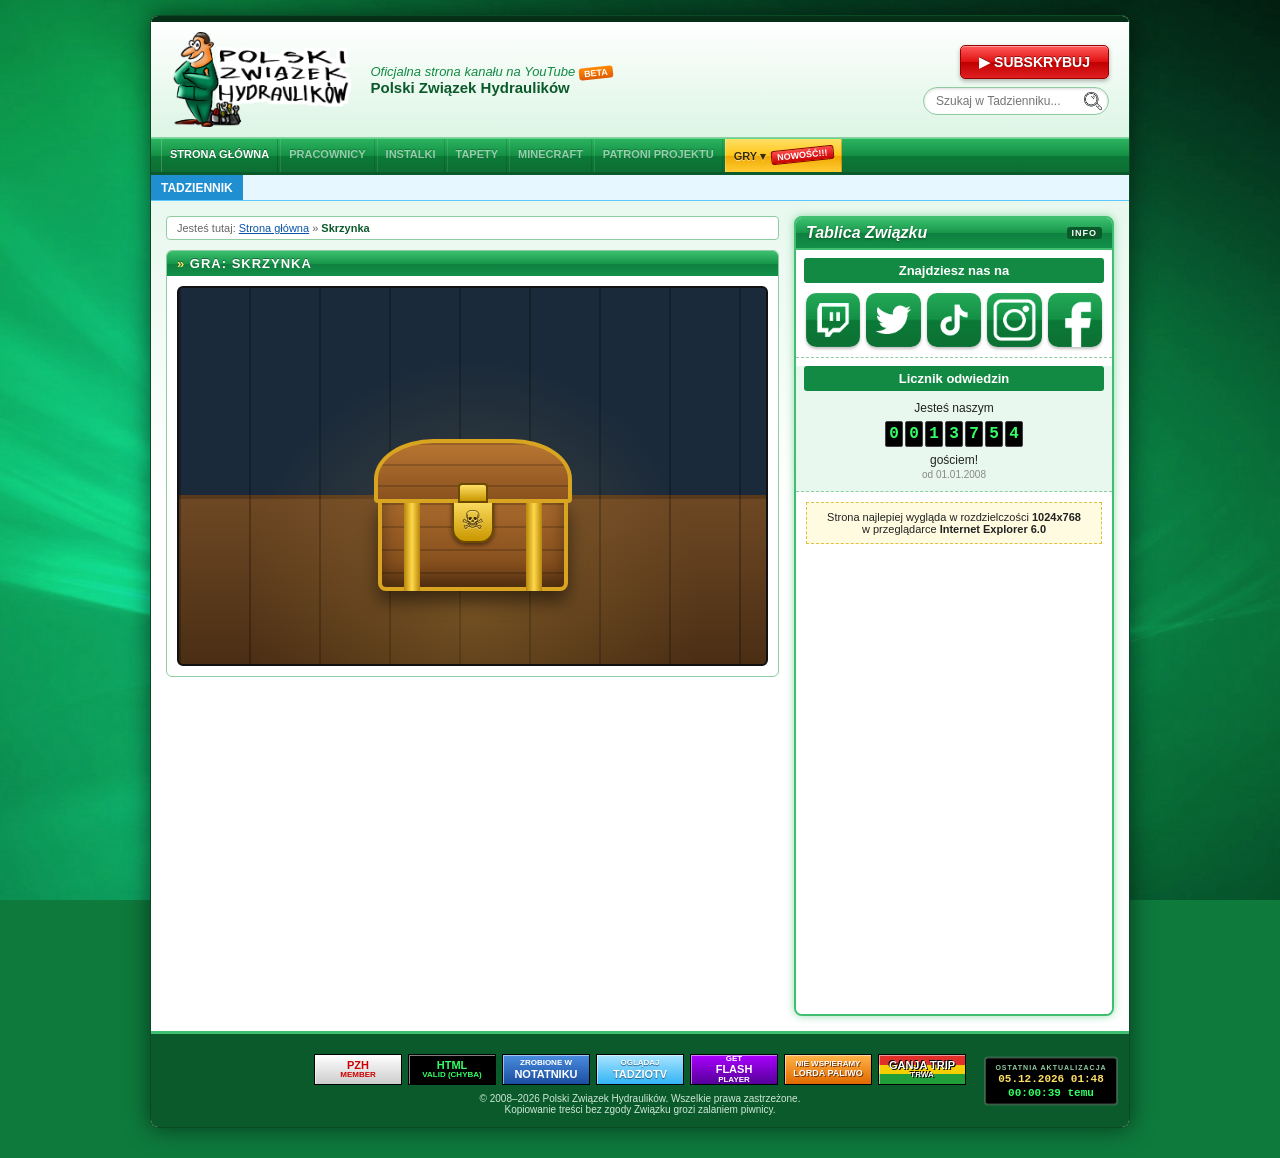
<file: skrzynka.html>
<!DOCTYPE html>
<html lang="pl">
<head>
<meta charset="UTF-8">
<meta name="viewport" content="width=device-width, initial-scale=1.0">
<title>:: POLSKI ZWIĄZEK HYDRAULIKÓW :: Skrzynka ::</title>
<link rel="icon" href="favicon.ico" sizes="any">
<link rel="icon" type="image/png" href="favicon-192.png" sizes="192x192">
<link rel="apple-touch-icon" href="apple-touch-icon.png">
<link rel="stylesheet" href="style.css">
</head>
<body>

<div id="strona">

  <div id="gorny-pasek"></div>

  <header id="naglowek">
    <a href="index.html"><img src="logo.png" alt="Polski Związek Hydraulików" class="logo"></a>
    <div class="slogan">
      Oficjalna strona kanału na YouTube<span class="wersja-beta">BETA</span><br>
      <b>Polski Związek Hydraulików</b>
    </div>
    <div class="prawa">
      <a class="subskrybuj" href="https://www.youtube.com/@polskizwiazekhydraulikow?sub_confirmation=1" target="_blank">SUBSKRYBUJ</a>
      <form id="szukaj" role="search" action="index.html" method="get">
        <input type="text" id="pole-szukaj" name="szukaj" placeholder="Szukaj w Tadzienniku..." aria-label="Szukaj w Tadzienniku">
        <button type="submit" aria-label="Szukaj"><img src="lupka.png" alt=""></button>
      </form>
    </div>
  </header>

  <nav id="menu">
    <a href="index.html">STRONA GŁÓWNA</a>
    <a href="pracownicy.html" class="zablokowany" title="Wkrótce!" aria-disabled="true" tabindex="-1">PRACOWNICY</a>
    <a href="instalki.html" class="zablokowany" title="Wkrótce!" aria-disabled="true" tabindex="-1">INSTALKI</a>
    <a href="tapety.html" class="zablokowany" title="Wkrótce!" aria-disabled="true" tabindex="-1">TAPETY</a>
    <a href="minecraft.html" class="zablokowany" title="Wkrótce!" aria-disabled="true" tabindex="-1">MINECRAFT</a>
    <a href="patroni.html" class="zablokowany" title="Wkrótce!" aria-disabled="true" tabindex="-1">PATRONI PROJEKTU</a>
    <div class="menu-gry">
      <button type="button" class="menu-gry-przycisk aktywny">GRY ▾<span class="nowosc">NOWOŚĆ!!!</span></button>
      <div class="menu-gry-lista">
        <a href="niecik.html">CHLAŚNIJ NIECIKA</a>
        <a href="skrzynka.html" class="aktywny">SKRZYNKA</a>
      </div>
    </div>
  </nav>

  <div id="tasma">
    <div class="etykieta">TADZIENNIK</div>
    <div class="pas"><span id="tasma-tekst"></span></div>
  </div>

  <div id="tresc">

    <main id="glowna">

      <div class="okruszki">Jesteś tutaj: <a href="index.html">Strona główna</a> » <b>Skrzynka</b></div>

      <div class="ramka">
        <h2>Gra: Skrzynka</h2>
        <div class="srodek">
          <div class="sk-scena" id="sk-scena">
            <div class="sk-promienie"></div>
            <button type="button" class="sk-skrzynia" id="sk-skrzynia" aria-label="Otwórz skrzynkę">
              <span class="sk-wieko"><span class="sk-wieko-okucie"></span></span>
              <span class="sk-korpus">
                <span class="sk-pas l"></span><span class="sk-pas p"></span>
                <span class="sk-zamek"><span class="sk-czaszka">☠</span></span>
              </span>
              <span class="sk-blask"></span>
            </button>
            <div class="sk-pusto" id="sk-pusto" hidden>PUSTO…</div>
          </div>
        </div>
      </div>

    </main>

    <aside id="boczna">

      <div class="info-box">
        <h2>Tablica Związku <small>INFO</small></h2>
        <div class="info-przewijane" id="info-przewijane">
          <section class="info-sekcja">
            <h3>Znajdziesz nas na</h3>
            <div class="srodek spolecznosc">
              <a href="https://www.twitch.tv/zwiazekhydraulikow" target="_blank" rel="noopener" title="Twitch"><img src="ikona-twitch.png" alt="Twitch"></a>
              <a href="https://x.com/papciosoft" target="_blank" rel="noopener" title="X (Twitter)"><img src="ikona-x.png" alt="X (Twitter)"></a>
              <a href="https://www.tiktok.com/@papciosoft?lang=en-GB" target="_blank" rel="noopener" title="TikTok"><img src="ikona-tiktok.png" alt="TikTok"></a>
              <a href="https://www.instagram.com/polskizwiazekhydraulikow/" target="_blank" rel="noopener" title="Instagram"><img src="ikona-instagram.png" alt="Instagram"></a>
              <a href="https://www.facebook.com/profile.php?id=61579178634518&amp;locale=pl_PL" target="_blank" rel="noopener" title="Facebook"><img src="ikona-facebook.png" alt="Facebook"></a>
            </div>
          </section>

          <section class="info-sekcja" id="licznik">
            <h3>Licznik odwiedzin</h3>
            <div class="srodek">
              Jesteś naszym<br>
              <div class="cyfry" id="cyfry"></div><br>
              gościem!<br>
              <small>od 01.01.2008</small>
            </div>
          </section>

          <div class="uwaga">
            Strona najlepiej wygląda w rozdzielczości <b>1024x768</b><br>
            w przeglądarce <b>Internet Explorer 6.0</b>
          </div>

        </div>
      </div>
    </aside>
  </div>

  <footer id="stopka">
    <div class="plakietki">
      <div class="plakietka p1"><big>PZH</big>member</div>
      <div class="plakietka p2"><big>HTML</big>valid (chyba)</div>
      <div class="plakietka p3">zrobione w<big>Notatniku</big></div>
      <div class="plakietka p4">oglądaj<big>TadzioTV</big></div>
      <div class="plakietka p5">get<big>Flash</big>player</div>
      <div class="plakietka p6">nie wspieramy<big>LORDA PALIWO</big></div>
      <div class="plakietka p7"><big>GANJA TRIP</big>trwa</div>
    </div>
    &copy; 2008–<span id="rok">2026</span> Polski Związek Hydraulików. Wszelkie prawa zastrzeżone.<br>
    Kopiowanie treści bez zgody Związku grozi zalaniem piwnicy.
  </footer>

</div>

<script src="wspolne.js"></script>
<script>
function _z(s) {
  s = 'pzh:' + s;
  var a = 0x811c9dc5;
  for (var i = 0; i < s.length; i++) { a ^= s.charCodeAt(i); a = Math.imul(a, 16777619) >>> 0; }
  return a.toString(36);
}
(function () {
  var skrzynia = document.getElementById('sk-skrzynia');
  var pusto = document.getElementById('sk-pusto');

  /* nagrody (nazwy tymczasowe) – szansa 1 na N */
  var NAGRODY = [
    { nazwa: 'Solid Gold Miku', typ: 'Strój', ikona: '👑', n: 1562500 },
    { nazwa: 'Golden Llama Crew', typ: 'Pojazd', ikona: '🚗', n: 7813 },
    { nazwa: 'Miku\'s Takarabako', typ: 'Plecak', ikona: '🎒', n: 568 },
    { nazwa: 'PPPP', typ: 'Utwór', ikona: '🎵', n: 391 },
    { nazwa: 'May Fortune Find You', typ: 'Ekran ładowania', ikona: '🖼', n: 272 },
    { nazwa: 'Piracki Token', typ: 'Żeton sklepu ×2', ikona: '☠', n: 137500, piracki: true }
  ];

  var oszustwo = false, kolejny = 0;
  function losuj() {
    if (oszustwo) { var n = NAGRODY[kolejny]; kolejny = (kolejny + 1) % NAGRODY.length; return n; }
    var r = Math.random(), suma = 0;
    for (var i = 0; i < NAGRODY.length; i++) {
      suma += 1 / NAGRODY[i].n;
      if (r < suma) return NAGRODY[i];
    }
    return null;
  }

  /* ---------- dźwięki ---------- */
  var ctx;
  function audio() { try { ctx = ctx || new (window.AudioContext || window.webkitAudioContext)(); } catch (e) {} return ctx; }
  function ton(f, od, czas, typ, gl) {
    var a = audio(); if (!a) return;
    var t = a.currentTime + od, o = a.createOscillator(), g = a.createGain();
    o.type = typ || 'triangle';
    o.frequency.value = f;
    g.gain.setValueAtTime(0.0001, t);
    g.gain.exponentialRampToValueAtTime(gl || 0.12, t + 0.02);
    g.gain.exponentialRampToValueAtTime(0.0001, t + czas);
    o.connect(g); g.connect(a.destination);
    o.start(t); o.stop(t + czas + 0.02);
  }
  function skrzyp() { ton(180, 0, 0.25, 'sawtooth', 0.05); ton(140, 0.08, 0.25, 'sawtooth', 0.04); }
  function fanfara(duza) {
    var nuty = duza ? [523, 659, 784, 1047, 1319] : [659, 784, 1047];
    nuty.forEach(function (f, i) { ton(f, i * 0.11, duza ? 0.9 : 0.5, 'triangle', 0.13); });
    if (duza) [1047, 1319, 1568].forEach(function (f) { ton(f, 0.6, 1.4, 'sine', 0.08); });
  }
  function puf() { ton(110, 0, 0.3, 'sine', 0.1); }

  /* ---------- ogłoszenie na górze ekranu ---------- */
  var ogloszenie;
  function oglos(nagroda) {
    if (ogloszenie) ogloszenie.remove();
    var o = document.createElement('div');
    o.className = 'sk-ogloszenie' + (nagroda.piracki ? ' piracki' : '');
    var skrzydlo = function (strona) {
      return '<svg class="sk-o-skrzydlo ' + strona + '" viewBox="0 0 100 100" aria-hidden="true">' +
        '<defs><linearGradient id="skg-' + strona + '" x1="0" y1="0" x2="0" y2="1">' +
        '<stop offset="0" stop-color="#fff3a6"/><stop offset=".5" stop-color="#ffb21a"/><stop offset="1" stop-color="#e06a00"/></linearGradient></defs>' +
        '<path d="M100 20 L46 20 L58 2 L6 34 L34 31 L18 50 L34 69 L6 66 L58 98 L46 80 L100 80" fill="none" stroke="url(#skg-' + strona + ')" stroke-width="7" stroke-linejoin="miter"/>' +
        '</svg>';
    };
    var emblemat = '<div class="sk-o-emblemat"><span>' + nagroda.ikona + '</span></div>';
    o.innerHTML =
      (nagroda.piracki ? '<div class="sk-o-tytul"><span>PIRACKI</span>' + emblemat + '<span>TOKEN</span></div>' : emblemat) +
      '<div class="sk-o-pas">' +
        (nagroda.piracki ? '<span class="sk-o-smuga l"></span>' : '') +
        skrzydlo('l') +
        '<div class="sk-o-srodek">' +
          '<small>ZNALAZŁEŚ</small>' +
          '<b>' + nagroda.nazwa.toUpperCase() + '</b>' +
        '</div>' +
        skrzydlo('p') +
        (nagroda.piracki ? '<span class="sk-o-smuga p"></span>' : '') +
      '</div>';
    document.documentElement.appendChild(o);
    ogloszenie = o;
    setTimeout(function () { o.classList.add('znika'); }, nagroda.piracki ? 5500 : 3500);
    setTimeout(function () { o.remove(); if (ogloszenie === o) ogloszenie = null; }, nagroda.piracki ? 6200 : 4200);
  }

  /* ---------- otwieranie ---------- */
  var zajeta = false;
  function zamknij() {
    skrzynia.classList.remove('otwarta', 'zlota', 'trzesie');
    pusto.hidden = true;
    zajeta = false;
  }
  function otworz(nagroda) {
    skrzynia.classList.remove('trzesie');
    skrzynia.classList.add('otwarta');
    skrzyp();
    if (nagroda) {
      fanfara(nagroda.piracki);
      oglos(nagroda);
    } else {
      puf();
      pusto.hidden = false;
    }
    setTimeout(zamknij, nagroda && nagroda.piracki ? 6000 : 2600);
  }
  skrzynia.addEventListener('click', function () {
    if (zajeta) return;
    zajeta = true;
    var nagroda = losuj();
    if (nagroda && nagroda.piracki) {
      skrzynia.classList.add('zlota', 'trzesie');
      [0, 0.4, 0.8, 1.2].forEach(function (t, i) { ton(400 + i * 120, t, 0.35, 'sine', 0.06); });
      setTimeout(function () { otworz(nagroda); }, 2200);
    } else {
      skrzynia.classList.add('trzesie');
      setTimeout(function () { otworz(nagroda); }, 450);
    }
  });

  var wpisane = '';
  document.addEventListener('keydown', function (e) {
    var t = e.target;
    if (t && (t.tagName === 'INPUT' || t.tagName === 'TEXTAREA' || t.isContentEditable)) return;
    if (!e.key || e.key.length !== 1) return;
    wpisane = (wpisane + e.key.toUpperCase()).slice(-12);
    if (wpisane.length >= 8 && _z(wpisane.slice(-8)) === '10bp5bj') {
      wpisane = '';
      oszustwo = !oszustwo;
      kolejny = 0;
      skrzynia.classList.remove('mrug');
      void skrzynia.offsetWidth;
      skrzynia.classList.add('mrug');
    }
  });
})();
</script>

</body>
</html>
</file>
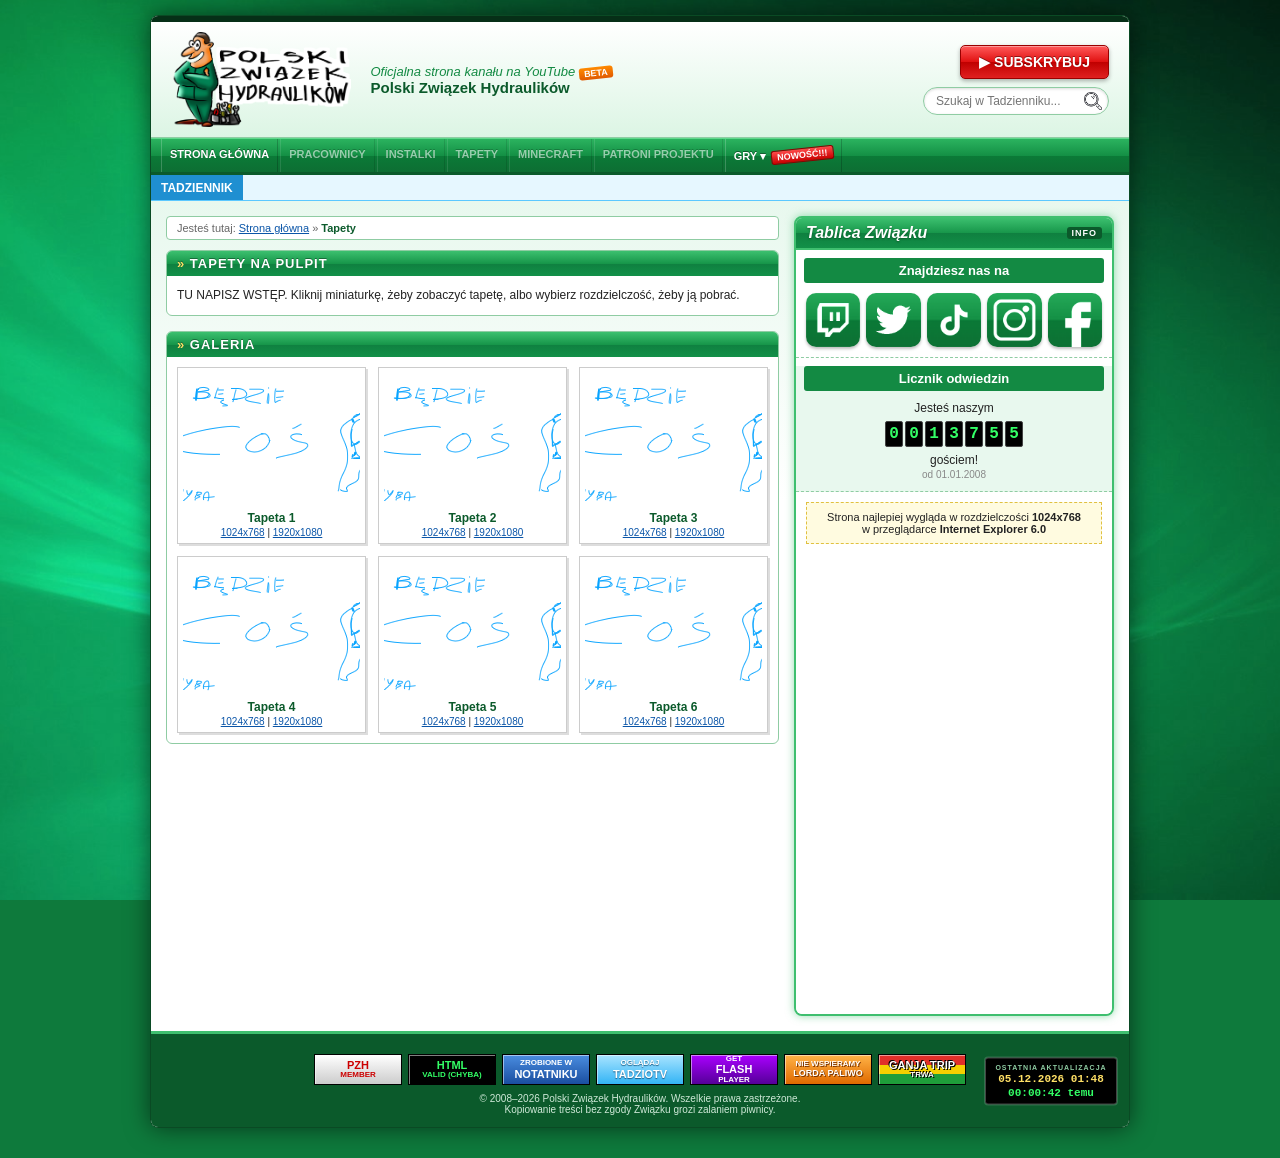
<file: tapety.html>
<!DOCTYPE html>
<html lang="pl">
<head>
<meta charset="UTF-8">
<meta name="viewport" content="width=device-width, initial-scale=1.0">
<title>:: POLSKI ZWIĄZEK HYDRAULIKÓW :: Tapety ::</title>
<link rel="icon" href="favicon.ico" sizes="any">
<link rel="icon" type="image/png" href="favicon-192.png" sizes="192x192">
<link rel="apple-touch-icon" href="apple-touch-icon.png">
<link rel="stylesheet" href="style.css">
</head>
<body>

<div id="strona">

  <div id="gorny-pasek"></div>

  <header id="naglowek">
    <a href="index.html"><img src="logo.png" alt="Polski Związek Hydraulików" class="logo"></a>
    <div class="slogan">
      Oficjalna strona kanału na YouTube<span class="wersja-beta">BETA</span><br>
      <b>Polski Związek Hydraulików</b>
    </div>
    <div class="prawa">
      <a class="subskrybuj" href="https://www.youtube.com/@polskizwiazekhydraulikow?sub_confirmation=1" target="_blank">SUBSKRYBUJ</a>
      <form id="szukaj" role="search" action="index.html" method="get">
        <input type="text" id="pole-szukaj" name="szukaj" placeholder="Szukaj w Tadzienniku..." aria-label="Szukaj w Tadzienniku">
        <button type="submit" aria-label="Szukaj"><img src="lupka.png" alt=""></button>
      </form>
    </div>
  </header>

  <nav id="menu">
    <a href="index.html">STRONA GŁÓWNA</a>
    <a href="pracownicy.html" class="zablokowany" title="Wkrótce!" aria-disabled="true" tabindex="-1">PRACOWNICY</a>
    <a href="instalki.html" class="zablokowany" title="Wkrótce!" aria-disabled="true" tabindex="-1">INSTALKI</a>
    <a href="tapety.html" class="zablokowany aktywny" title="Wkrótce!" aria-disabled="true" tabindex="-1">TAPETY</a>
    <a href="minecraft.html" class="zablokowany" title="Wkrótce!" aria-disabled="true" tabindex="-1">MINECRAFT</a>
    <a href="patroni.html" class="zablokowany" title="Wkrótce!" aria-disabled="true" tabindex="-1">PATRONI PROJEKTU</a>
    <div class="menu-gry">
      <button type="button" class="menu-gry-przycisk">GRY ▾<span class="nowosc">NOWOŚĆ!!!</span></button>
      <div class="menu-gry-lista">
        <a href="niecik.html">CHLAŚNIJ NIECIKA</a>
      </div>
    </div>
  </nav>

  <div id="tasma">
    <div class="etykieta">TADZIENNIK</div>
    <div class="pas"><span id="tasma-tekst"></span></div>
  </div>

  <div id="tresc">

    <main id="glowna">

      <div class="okruszki">Jesteś tutaj: <a href="index.html">Strona główna</a> » <b>Tapety</b></div>

      <div class="ramka">
        <h2>Tapety na pulpit</h2>
        <div class="srodek wstep">
          <p>TU NAPISZ WSTĘP. Kliknij miniaturkę, żeby zobaczyć tapetę, albo wybierz rozdzielczość, żeby ją pobrać.</p>
        </div>
      </div>

      <div class="ramka">
        <h2>Galeria</h2>
        <div class="srodek galeria">

          <div class="tapeta">
            <a href="placeholder.png" target="_blank"><img src="placeholder.png" alt="Tapeta 1" loading="lazy"></a>
            <h3>Tapeta 1</h3>
            <div class="rozdzielczosci">
              <a href="placeholder.png" download>1024x768</a> |
              <a href="placeholder.png" download>1920x1080</a>
            </div>
          </div>

          <div class="tapeta">
            <a href="placeholder.png" target="_blank"><img src="placeholder.png" alt="Tapeta 2" loading="lazy"></a>
            <h3>Tapeta 2</h3>
            <div class="rozdzielczosci">
              <a href="placeholder.png" download>1024x768</a> |
              <a href="placeholder.png" download>1920x1080</a>
            </div>
          </div>

          <div class="tapeta">
            <a href="placeholder.png" target="_blank"><img src="placeholder.png" alt="Tapeta 3" loading="lazy"></a>
            <h3>Tapeta 3</h3>
            <div class="rozdzielczosci">
              <a href="placeholder.png" download>1024x768</a> |
              <a href="placeholder.png" download>1920x1080</a>
            </div>
          </div>

          <div class="tapeta">
            <a href="placeholder.png" target="_blank"><img src="placeholder.png" alt="Tapeta 4" loading="lazy"></a>
            <h3>Tapeta 4</h3>
            <div class="rozdzielczosci">
              <a href="placeholder.png" download>1024x768</a> |
              <a href="placeholder.png" download>1920x1080</a>
            </div>
          </div>

          <div class="tapeta">
            <a href="placeholder.png" target="_blank"><img src="placeholder.png" alt="Tapeta 5" loading="lazy"></a>
            <h3>Tapeta 5</h3>
            <div class="rozdzielczosci">
              <a href="placeholder.png" download>1024x768</a> |
              <a href="placeholder.png" download>1920x1080</a>
            </div>
          </div>

          <div class="tapeta">
            <a href="placeholder.png" target="_blank"><img src="placeholder.png" alt="Tapeta 6" loading="lazy"></a>
            <h3>Tapeta 6</h3>
            <div class="rozdzielczosci">
              <a href="placeholder.png" download>1024x768</a> |
              <a href="placeholder.png" download>1920x1080</a>
            </div>
          </div>

        </div>
      </div>

    </main>

    <aside id="boczna">

      <div class="info-box">
        <h2>Tablica Związku <small>INFO</small></h2>
        <div class="info-przewijane" id="info-przewijane">
          <section class="info-sekcja">
            <h3>Znajdziesz nas na</h3>
            <div class="srodek spolecznosc">
              <a href="https://www.twitch.tv/zwiazekhydraulikow" target="_blank" rel="noopener" title="Twitch"><img src="ikona-twitch.png" alt="Twitch"></a>
              <a href="https://x.com/papciosoft" target="_blank" rel="noopener" title="X (Twitter)"><img src="ikona-x.png" alt="X (Twitter)"></a>
              <a href="https://www.tiktok.com/@papciosoft?lang=en-GB" target="_blank" rel="noopener" title="TikTok"><img src="ikona-tiktok.png" alt="TikTok"></a>
              <a href="https://www.instagram.com/polskizwiazekhydraulikow/" target="_blank" rel="noopener" title="Instagram"><img src="ikona-instagram.png" alt="Instagram"></a>
              <a href="https://www.facebook.com/profile.php?id=61579178634518&amp;locale=pl_PL" target="_blank" rel="noopener" title="Facebook"><img src="ikona-facebook.png" alt="Facebook"></a>
            </div>
          </section>

          <section class="info-sekcja" id="licznik">
            <h3>Licznik odwiedzin</h3>
            <div class="srodek">
              Jesteś naszym<br>
              <div class="cyfry" id="cyfry"></div><br>
              gościem!<br>
              <small>od 01.01.2008</small>
            </div>
          </section>

          <div class="uwaga">
            Strona najlepiej wygląda w rozdzielczości <b>1024x768</b><br>
            w przeglądarce <b>Internet Explorer 6.0</b>
          </div>

        </div>
      </div>
    </aside>
  </div>

  <footer id="stopka">
    <div class="plakietki">
      <div class="plakietka p1"><big>PZH</big>member</div>
      <div class="plakietka p2"><big>HTML</big>valid (chyba)</div>
      <div class="plakietka p3">zrobione w<big>Notatniku</big></div>
      <div class="plakietka p4">oglądaj<big>TadzioTV</big></div>
      <div class="plakietka p5">get<big>Flash</big>player</div>
      <div class="plakietka p6">nie wspieramy<big>LORDA PALIWO</big></div>
      <div class="plakietka p7"><big>GANJA TRIP</big>trwa</div>
    </div>
    &copy; 2008–<span id="rok">2026</span> Polski Związek Hydraulików. Wszelkie prawa zastrzeżone.<br>
    Kopiowanie treści bez zgody Związku grozi zalaniem piwnicy.
  </footer>

</div>

<script src="wspolne.js"></script>

</body>
</html>
</file>
<file: style.css>
:root {
  --zielony-ciemny: #0b5a2b;
  --zielony: #138a43;
  --zielony-jasny: #3fbf6f;
  --mieta: #e8f8ee;
  --ramka: #8fcca3;
  --tekst: #222;
  --link: #0a55a8;
  --czerwony: #d60000;

  --tadzio: #5cc8ff;
  --tadzio-jasny: #e6f7ff;
  --tadzio-ciemny: #1f8fd1;

  --twitch: #9146ff;
  --twitch-ciemny: #5c16c5;
}

* { box-sizing: border-box; }

body {
  margin: 0;
  padding: 15px 0 30px;
  font-family: Verdana, Tahoma, Arial, sans-serif;
  font-size: 12px;
  color: var(--tekst);
  background: #0e7a3c url("backgrond.png") center / cover fixed;
}
a { color: var(--link); }
a:hover { color: var(--czerwony); }
a:focus-visible, input:focus-visible, button:focus-visible { outline: 2px dotted #ffcc00; outline-offset: 2px; }

#strona {
  width: 980px;
  margin: 0 auto;
  background: #fff;
  border: 1px solid #0a4a24;
  border-radius: 8px;
  box-shadow: 0 0 25px rgba(0,0,0,.55);
  overflow: hidden;
}

#gorny-pasek {
  height: 6px;
  background: #062f17;
}

#naglowek {
  display: flex;
  align-items: center;
  gap: 20px;
  padding: 10px 20px;
  background: linear-gradient(to bottom, #fff, #dcf5e4);
  border-bottom: 1px solid var(--ramka);
}
#naglowek .logo { height: 95px; width: auto; display: block; }
#naglowek .slogan {
  flex: 1;
  font-family: "Trebuchet MS", Verdana, sans-serif;
  font-size: 13px;
  font-style: italic;
  color: var(--zielony);
}
#naglowek .slogan b { color: var(--zielony-ciemny); font-style: normal; font-size: 15px; }
.wersja-beta {
  display: inline-block;
  margin-left: 4px;
  padding: 1px 5px;
  font-size: 9px;
  font-weight: bold;
  font-style: normal;
  color: #fff;
  background: linear-gradient(#ff8a00, #e05a00);
  border-radius: 3px;
  transform: rotate(-6deg);
}
#naglowek .prawa { display: flex; flex-direction: column; align-items: flex-end; gap: 8px; }

.subskrybuj {
  display: inline-block;
  padding: 8px 18px;
  font-family: "Trebuchet MS", Verdana, sans-serif;
  font-size: 14px;
  font-weight: bold;
  color: #fff !important;
  text-decoration: none;
  text-shadow: 0 -1px 0 rgba(0,0,0,.4);
  background: linear-gradient(to bottom, #ff5a5a 0%, #e01010 50%, #c00000 51%, #e02020 100%);
  border: 1px solid #900;
  border-radius: 5px;
  box-shadow: 0 2px 4px rgba(0,0,0,.3), inset 0 1px 0 rgba(255,255,255,.4);
}
.subskrybuj:hover { background: linear-gradient(to bottom, #ff7a7a 0%, #f02020 50%, #d00000 51%, #f03030 100%); }
.subskrybuj::before { content: "▶ "; }

#szukaj {
  display: flex;
  align-items: center;
  gap: 4px;
  padding: 4px 6px;
  background: #fff;
  border: 1px solid var(--ramka);
  border-radius: 14px;
  box-shadow: inset 0 1px 3px rgba(0,0,0,.15);
}
#szukaj input { width: 150px; border: 0; font: inherit; padding: 2px 6px; background: transparent; }
#szukaj button { border: 0; padding: 0; background: none; cursor: pointer; }
#szukaj img { width: 18px; height: 18px; display: block; }

#menu {
  display: flex;
  gap: 2px;
  padding: 0 10px;
  background: linear-gradient(to bottom, #2bb35f 0%, #149045 50%, #0b7a37 51%, #0d6e33 100%);
  border-top: 1px solid #5fd98c;
  border-bottom: 3px solid var(--zielony-ciemny);
}
#menu a {
  padding: 9px 8px;
  white-space: nowrap;
  font-family: "Trebuchet MS", Verdana, sans-serif;
  font-size: 11px;
  font-weight: bold;
  color: #fff;
  text-decoration: none;
  text-shadow: 0 -1px 0 rgba(0,0,0,.4);
  border-left: 1px solid rgba(255,255,255,.2);
  border-right: 1px solid rgba(0,0,0,.2);
}

.nowosc {
  display: inline-block;
  margin-left: 5px;
  padding: 1px 5px;
  font-size: 9px;
  font-weight: bold;
  color: #fff;
  text-shadow: none;
  vertical-align: 2px;
  background: linear-gradient(#ff4a4a, #c80000);
  border: 1px solid #8a0000;
  border-radius: 3px;
  transform: rotate(-6deg);
  animation: mrugaj-live 1s steps(1) infinite;
}
@media (prefers-reduced-motion: reduce) { .nowosc { animation: none; } }

#menu a:hover, #menu a.aktywny {
  background: linear-gradient(to bottom, #ffe066 0%, #ffc61a 50%, #f0a800 51%, #ffcc33 100%);
  color: #3a2a00;
  text-shadow: 0 1px 0 rgba(255,255,255,.6);
}

#menu a.zablokowany,
#menu a.zablokowany:hover {
  cursor: not-allowed;
  opacity: .55;
  background: none;
  color: #fff;
  text-shadow: 0 -1px 0 rgba(0,0,0,.4);
}

#tasma {
  display: flex;
  align-items: center;
  height: 26px;
  background: var(--tadzio-jasny);
  border-bottom: 1px solid var(--tadzio);
  overflow: hidden;
}
#tasma .etykieta {
  flex-shrink: 0;
  height: 100%;
  padding: 0 10px;
  line-height: 26px;
  font-weight: bold;
  color: #fff;
  background: var(--tadzio-ciemny);
  animation: mrugaj 1s steps(1) infinite;
}
@keyframes mrugaj { 50% { background: var(--tadzio); } }
#tasma .pas { flex: 1; overflow: hidden; white-space: nowrap; }
#tasma .pas span { display: inline-block; padding-left: 100%; animation: przewijaj 45s linear infinite; }
#tasma .pas span b { color: var(--tadzio-ciemny); margin: 0 6px; }
#tasma:hover .pas span { animation-play-state: paused; }
@keyframes przewijaj { to { transform: translateX(-100%); } }

#tresc {
  display: flex;
  gap: 15px;
  padding: 15px;
  background: linear-gradient(to bottom, var(--mieta), #fff 300px);
}
#glowna { flex: 1; min-width: 0; }
/* boczna kolumna ma wysokość głównej treści (contain: size = jej zawartość jej nie rozpycha),
   a Tadziennik i Tablica Związku dzielą ją po równo i przewijają się w środku */
#boczna {
  width: 320px;
  flex-shrink: 0;
  display: flex;
  flex-direction: column;
  gap: 15px;
  contain: size;
  min-height: 800px;
}
#boczna > * { flex: none; margin-bottom: 0; }
#boczna > .tadziotv, #boczna > .info-box {
  flex: 1 1 0;
  min-height: 0;
  display: flex;
  flex-direction: column;
}

.ramka {
  margin-bottom: 15px;
  background: #fff;
  border: 1px solid var(--ramka);
  border-radius: 6px;
  overflow: hidden;
}
.ramka > h2 {
  margin: 0;
  padding: 5px 10px;
  font-family: "Trebuchet MS", Verdana, sans-serif;
  font-size: 13px;
  color: #fff;
  text-transform: uppercase;
  letter-spacing: 1px;
  background: linear-gradient(to bottom, #3cc06f 0%, #17964a 50%, #0f8040 51%, #129048 100%);
  text-shadow: 0 -1px 0 rgba(0,0,0,.35);
}
.ramka > h2::before { content: "» "; color: #ffe066; }
.ramka .srodek { padding: 10px; }

#baner { position: relative; height: 290px; background: #000; }
#baner img {
  position: absolute; inset: 0;
  width: 100%; height: 100%;
  object-fit: cover;
  opacity: 0;
  transition: opacity 1s ease-in-out;
}
#baner img.widoczny { opacity: 1; }
#baner .kropki { position: absolute; right: 10px; bottom: 8px; display: flex; gap: 5px; }
#baner .kropki button {
  width: 12px; height: 12px; padding: 0;
  border: 1px solid #fff; border-radius: 50%;
  background: rgba(255,255,255,.3);
  cursor: pointer;
}
#baner .kropki button.widoczny { background: #ffcc00; }

.powitanie { display: flex; gap: 15px; align-items: center; }
.powitanie p { margin: 0 0 6px; line-height: 1.6; }
.powitanie .tekst { flex: 1; }

.odcinek-glowny { aspect-ratio: 16 / 9; width: 100%; display: block; border: 1px solid #ccc; }
.odcinki-male { display: grid; grid-template-columns: repeat(2, 1fr); gap: 10px; margin-top: 10px; }
.odcinki-male:empty { display: none; }
.odcinki-male iframe { width: 100%; aspect-ratio: 16 / 9; border: 1px solid #ccc; }
.wiecej { margin-top: 8px; text-align: right; font-weight: bold; }

#tadziennik-newsy {
  flex: 1;
  min-height: 0;
  overflow-y: auto;
  background: #fff;
  border-top: 2px solid var(--tadzio);
}
#tadziennik-newsy::-webkit-scrollbar { width: 14px; }
#tadziennik-newsy::-webkit-scrollbar-thumb {
  background: #ffd84a url('SCROLLMERRY.png') center / contain no-repeat;
  border-radius: 7px;
}
#tadziennik-newsy::-webkit-scrollbar-track { background-color: var(--tadzio-jasny); }

.news {
  padding: 10px;
  border-bottom: 1px dashed var(--tadzio);
  text-align: center;
}
.news:last-child { border-bottom: 0; }
.news:nth-of-type(even) { background: var(--tadzio-jasny); }

.news .zdjecia {
  display: grid;
  grid-template-columns: 1fr;
  gap: 4px;
  margin-top: 8px;
}
.news .zdjecia.dwa { grid-template-columns: 1fr 1fr; }
.news .zdjecia a {
  display: block;
  background: #eee;
  border: 1px solid #b8e2f8;
  padding: 2px;
}
.news .zdjecia img { display: block; width: 100%; height: auto; }
.news .zdjecia:not(.dwa) img { max-height: 400px; object-fit: contain; }
.news .zdjecia.dwa img { aspect-ratio: 1 / 1; object-fit: cover; }
.news h3 {
  margin: 0 0 3px;
  padding: 5px;
  font-family: "Trebuchet MS", Verdana, sans-serif;
  font-size: 13px;
  color: #fff;
  background: var(--tadzio-ciemny);
  border-radius: 3px;
}
.news .info { margin-bottom: 5px; font-size: 10px; color: #6a9cbd; }
.news p { margin: 0 0 4px; line-height: 1.5; text-align: left; }
#brak-wynikow { display: none; padding: 15px; text-align: center; color: #888; }

.tytul-odcinka {
  margin: 6px 0 0;
  font-family: "Trebuchet MS", Verdana, sans-serif;
  font-size: 14px;
  font-weight: bold;
  color: var(--zielony-ciemny);
}
.tytul-odcinka:empty { display: none; }

.ramka.twitch {
  border: 2px solid var(--twitch);
  box-shadow: 0 0 10px rgba(145,70,255,.5);
}
.ramka.twitch > h2 {
  display: flex;
  align-items: center;
  gap: 4px;
  background: linear-gradient(to bottom, #b58cff 0%, #9146ff 50%, #772ce8 51%, #8a43f5 100%);
}
.ramka.twitch > h2::before { color: #fff; }
.ramka.twitch .srodek { background: #f4eeff; }
.ramka.twitch .wiecej a { color: var(--twitch-ciemny); }
.na-zywo {
  margin-left: auto;
  padding: 1px 6px;
  font-size: 10px;
  letter-spacing: 1px;
  background: var(--czerwony);
  border-radius: 3px;
  animation: mrugaj-live 1s steps(1) infinite;
}
@keyframes mrugaj-live { 50% { opacity: .4; } }
.twitch-okno iframe { display: block; width: 100%; aspect-ratio: 16 / 9; border: 0; }

.tadziotv {
  margin-bottom: 15px;
  background: var(--tadzio-jasny);
  border: 2px solid var(--tadzio);
  border-radius: 8px;
  overflow: hidden;
  box-shadow: 0 0 8px rgba(92,200,255,.6);
}
.tadziotv h2 {
  margin: 0;
  padding: 6px 10px;
  display: flex;
  align-items: center;
  justify-content: space-between;
  font-family: "Trebuchet MS", Verdana, sans-serif;
  font-size: 16px;
  font-style: italic;
  color: #fff;
  text-shadow: 0 1px 2px rgba(0,60,100,.6);
  background: linear-gradient(to bottom, #a8e4ff 0%, #5cc8ff 50%, #33b4f5 51%, #6fd0ff 100%);
}
.tadziotv h2 small {
  padding: 1px 5px;
  font-size: 9px;
  font-style: normal;
  letter-spacing: 1px;
  background: var(--tadzio-ciemny);
  border-radius: 3px;
}
.tadziotv .tadziennik {
  margin: 0;
  padding: 6px;
  font-family: "Trebuchet MS", Verdana, sans-serif;
  font-size: 13px;
  letter-spacing: 1px;
  text-align: center;
  color: var(--tadzio-ciemny);
  background: linear-gradient(#fff, var(--tadzio-jasny));
}
.tadziotv .tadziennik::before, .tadziotv .tadziennik::after { content: " ★ "; color: var(--tadzio); }

.spolecznosc {
  display: grid;
  grid-template-columns: repeat(5, 1fr);
  gap: 6px;
}
.spolecznosc a {
  display: block;
  border-radius: 10px;
  transition: transform .1s;
}
.spolecznosc a:hover { transform: translateY(-2px); filter: brightness(1.1); }
.spolecznosc img { display: block; width: 100%; height: auto; border-radius: 10px; box-shadow: 0 2px 3px rgba(0,0,0,.25); }

#licznik { text-align: center; }
#licznik .cyfry { display: inline-flex; gap: 2px; margin: 6px 0; }
#licznik .cyfry span {
  width: 18px;
  padding: 3px 0;
  font-family: "Courier New", monospace;
  font-size: 16px;
  font-weight: bold;
  color: #3f6;
  background: #000;
  border: 1px solid #444;
  border-radius: 2px;
}
#licznik small { color: #888; font-size: 10px; }

/* ---------- Tablica Związku (licznik, social media w jednym boxie) ---------- */
.info-box {
  background: var(--mieta);
  border: 2px solid var(--zielony-jasny);
  border-radius: 8px;
  overflow: hidden;
  box-shadow: 0 0 8px rgba(63,191,111,.55);
}
.info-box > h2 {
  margin: 0;
  padding: 6px 10px;
  display: flex;
  align-items: center;
  justify-content: space-between;
  flex: none;
  font-family: "Trebuchet MS", Verdana, sans-serif;
  font-size: 16px;
  font-style: italic;
  color: #fff;
  text-shadow: 0 1px 2px rgba(0,60,20,.6);
  background: linear-gradient(to bottom, #3cc06f 0%, #17964a 50%, #0f8040 51%, #129048 100%);
}
.info-box > h2 small {
  padding: 1px 5px;
  font-size: 9px;
  font-style: normal;
  letter-spacing: 1px;
  background: var(--zielony-ciemny);
  border-radius: 3px;
}
.info-przewijane {
  flex: 1;
  min-height: 0;
  overflow-y: auto;
  background: #fff;
  border-top: 2px solid var(--zielony-jasny);
  scrollbar-color: var(--zielony-jasny) var(--mieta);
}
.info-przewijane::-webkit-scrollbar { width: 14px; }
.info-przewijane::-webkit-scrollbar-thumb {
  background: var(--zielony-jasny) url('SCROLLMERRY.png') center / contain no-repeat;
  border-radius: 7px;
}
.info-przewijane::-webkit-scrollbar-track { background-color: var(--mieta); }
.info-sekcja { border-bottom: 1px dashed var(--ramka); }
.info-sekcja:nth-of-type(even) { background: var(--mieta); }
.info-sekcja > h3 {
  margin: 8px 8px 0;
  padding: 5px;
  font-family: "Trebuchet MS", Verdana, sans-serif;
  font-size: 13px;
  text-align: center;
  color: #fff;
  background: var(--zielony);
  border-radius: 3px;
}
.info-sekcja .srodek { padding: 10px; }
.info-przewijane .uwaga { margin: 10px; }


.uwaga {
  padding: 8px;
  font-size: 11px;
  text-align: center;
  background: #fffbe0;
  border: 1px dashed #e0c040;
}

#stopka {
  padding: 12px 15px;
  font-size: 10px;
  text-align: center;
  color: #cfe9d8;
  background: var(--zielony-ciemny);
  border-top: 3px solid var(--zielony-jasny);
}
#stopka a { color: #fff; }
.plakietki { display: flex; justify-content: center; gap: 6px; margin: 8px 0; }
.plakietka {
  width: 88px; height: 31px;
  display: flex; flex-direction: column; justify-content: center;
  font-family: Tahoma, Verdana, sans-serif;
  font-size: 8px; line-height: 1.1; font-weight: bold;
  text-transform: uppercase;
  border: 1px solid #000;
  box-shadow: inset 1px 1px 0 rgba(255,255,255,.5);
}
.plakietka big { font-size: 11px; }
.p1 { background: linear-gradient(#fff, #ccc); color: #c00; }
.p2 { background: #000; color: #3f6; }
.p3 { background: linear-gradient(#4a8de0, #1a4ea0); color: #fff; }
.p4 { background: linear-gradient(#a8e4ff, #33b4f5); color: #fff; text-shadow: 0 1px 1px #1a5f8a; }
.p5 { background: linear-gradient(#a0f, #509); color: #fff; }
.p6 { background: linear-gradient(#ffb347, #e06a00); color: #fff; text-shadow: 1px 1px 0 #7a3500; }
.p6 big { font-size: 9px; }
.p7 { background: linear-gradient(#e0302a 0 33%, #f5d000 33% 66%, #1f9e3a 66%); color: #fff; text-shadow: 1px 1px 0 #000, -1px -1px 0 #000; }

@media (max-width: 1000px) {
  #strona { width: auto; margin: 0 8px; }
  #tresc, .powitanie { flex-direction: column; }
  .odcinki-male { grid-template-columns: 1fr; }
  #boczna { width: auto; contain: none; min-height: 0; }
  #boczna > .tadziotv, #boczna > .info-box { flex: none; }
  #tadziennik-newsy { max-height: 600px; }
  #naglowek { flex-wrap: wrap; }
  #naglowek .prawa { align-items: flex-start; }
  #menu { flex-wrap: wrap; }
  #baner { height: 200px; }
}
@media (prefers-reduced-motion: reduce) {
  #tasma .pas span, #tasma .etykieta, .na-zywo { animation: none; }
  #tasma .pas span { padding-left: 10px; }
}

.okruszki {
  margin-bottom: 10px;
  padding: 5px 10px;
  font-size: 11px;
  color: #666;
  background: #fff;
  border: 1px solid var(--ramka);
  border-radius: 4px;
}
.okruszki b { color: var(--zielony-ciemny); }

.wstep p { margin: 0 0 6px; line-height: 1.6; }
.wstep p:last-child { margin-bottom: 0; }

.przycisk {
  display: inline-block;
  padding: 6px 14px;
  font-family: "Trebuchet MS", Verdana, sans-serif;
  font-size: 12px;
  font-weight: bold;
  color: #fff !important;
  text-decoration: none;
  text-shadow: 0 -1px 0 rgba(0,0,0,.35);
  background: linear-gradient(to bottom, #5fd98c 0%, #20a457 50%, #13883f 51%, #1f9e52 100%);
  border: 1px solid var(--zielony-ciemny);
  border-radius: 4px;
  box-shadow: 0 1px 3px rgba(0,0,0,.25), inset 0 1px 0 rgba(255,255,255,.4);
  white-space: nowrap;
}
.przycisk:hover { filter: brightness(1.1); }

.legitymacje {
  display: grid;
  grid-template-columns: repeat(2, 1fr);
  gap: 12px;
}
.legitymacja {
  position: relative;
  display: flex;
  gap: 10px;
  padding: 10px;
  background: linear-gradient(135deg, #fffdf2, #f1ecd2);
  border: 1px solid #c9bd8a;
  border-radius: 6px;
  box-shadow: 0 2px 4px rgba(0,0,0,.15);
  overflow: hidden;
}
.legitymacja::before {
  content: "LEGITYMACJA SŁUŻBOWA PZH";
  position: absolute;
  top: 0; left: 0; right: 0;
  padding: 2px 0;
  font-size: 8px;
  font-weight: bold;
  letter-spacing: 2px;
  text-align: center;
  color: #fff;
  background: var(--zielony);
}
.legitymacja .foto {
  flex-shrink: 0;
  width: 90px;
  height: 110px;
  margin-top: 12px;
  object-fit: cover;
  background: #ddd;
  border: 2px solid #fff;
  box-shadow: 0 0 0 1px #c9bd8a;
}
.legitymacja .dane { flex: 1; min-width: 0; margin-top: 12px; font-size: 11px; line-height: 1.6; }
.legitymacja h3 {
  margin: 0 0 2px;
  font-family: "Trebuchet MS", Verdana, sans-serif;
  font-size: 15px;
  color: var(--zielony-ciemny);
}
.legitymacja .stanowisko { font-weight: bold; color: var(--czerwony); }
.legitymacja .opis { margin: 4px 0 0; font-style: italic; color: #555; }
.legitymacja .pieczatka {
  position: absolute;
  right: 8px;
  bottom: 6px;
  width: 46px;
  height: 46px;
  display: grid;
  place-items: center;
  font-size: 10px;
  font-weight: bold;
  color: rgba(214,0,0,.6);
  border: 2px solid rgba(214,0,0,.5);
  border-radius: 50%;
  transform: rotate(-15deg);
}

.plik {
  display: flex;
  align-items: center;
  gap: 12px;
  padding: 10px;
  border-bottom: 1px dashed var(--ramka);
}
.plik:last-child { border-bottom: 0; }
.plik:nth-child(even) { background: #f6fcf8; }
.plik .ikona {
  flex-shrink: 0;
  width: 48px;
  height: 48px;
  object-fit: cover;
  border: 1px solid #ccc;
  background: #eee;
}
.plik .opis { flex: 1; min-width: 0; }
.plik h3 {
  margin: 0 0 3px;
  font-family: "Trebuchet MS", Verdana, sans-serif;
  font-size: 14px;
  color: var(--zielony-ciemny);
}
.plik h3 small { font-size: 11px; color: #888; font-weight: normal; }
.plik p { margin: 0 0 3px; line-height: 1.5; }
.plik .meta { font-size: 10px; color: #888; }

.galeria {
  display: grid;
  grid-template-columns: repeat(3, 1fr);
  gap: 12px;
}
.tapeta {
  padding: 5px;
  text-align: center;
  background: #fff;
  border: 1px solid #ccc;
  box-shadow: 2px 2px 0 #ddd;
}
.tapeta img {
  display: block;
  width: 100%;
  aspect-ratio: 4 / 3;
  object-fit: cover;
  background: #eee;
}
.tapeta h3 {
  margin: 5px 0 2px;
  font-family: "Trebuchet MS", Verdana, sans-serif;
  font-size: 12px;
  color: var(--zielony-ciemny);
}
.tapeta .rozdzielczosci { font-size: 10px; }

.mapa-obraz {
  display: block;
  padding: 4px;
  background: #eee;
  border: 1px solid #ccc;
}
.mapa-obraz img { display: block; width: 100%; height: auto; }
.legenda { margin: 0; padding: 0; list-style: none; columns: 2; line-height: 1.9; }
.legenda .kropka {
  display: inline-block;
  width: 12px;
  height: 12px;
  margin-right: 6px;
  vertical-align: -1px;
  border: 1px solid rgba(0,0,0,.4);
  border-radius: 50%;
}

.ramka.zloci > h2 { background: linear-gradient(to bottom, #ffe680 0%, #f5c400 50%, #d9a800 51%, #f0bd00 100%); color: #4a3500; text-shadow: 0 1px 0 rgba(255,255,255,.5); }
.ramka.srebrni > h2 { background: linear-gradient(to bottom, #f4f4f4 0%, #c9c9c9 50%, #a9a9a9 51%, #c4c4c4 100%); color: #333; text-shadow: 0 1px 0 rgba(255,255,255,.6); }
.ramka.brazowi > h2 { background: linear-gradient(to bottom, #f0b98a 0%, #c9783a 50%, #a85e26 51%, #c27236 100%); }
.ramka.zloci > h2::before, .ramka.srebrni > h2::before { color: inherit; }

.patroni {
  display: grid;
  grid-template-columns: repeat(3, 1fr);
  gap: 10px;
}
.patroni.duzi { grid-template-columns: repeat(2, 1fr); }
.patron {
  padding: 8px;
  text-align: center;
  background: #fafafa;
  border: 1px solid #ddd;
  border-radius: 4px;
}
.patron img {
  display: block;
  width: 80px;
  height: 80px;
  margin: 0 auto 6px;
  object-fit: cover;
  border-radius: 50%;
  border: 2px solid #ddd;
  background: #eee;
}
.patroni.duzi .patron img { width: 110px; height: 110px; border-color: #f5c400; }
.patron h3 { margin: 0 0 3px; font-size: 13px; color: var(--zielony-ciemny); }
.patron p { margin: 0; font-size: 11px; color: #666; font-style: italic; }

.zostan-patronem {
  display: flex;
  align-items: center;
  gap: 15px;
  padding: 12px;
  background: #fffbe0;
  border: 1px dashed #e0c040;
  border-radius: 6px;
}
.zostan-patronem p { flex: 1; margin: 0; line-height: 1.6; }

@media (max-width: 1000px) {
  .legitymacje, .galeria, .patroni, .patroni.duzi { grid-template-columns: 1fr; }
  .plik, .zostan-patronem { flex-wrap: wrap; }
  .legenda { columns: 1; }
}

.brak-newsow { margin: 0; padding: 20px 10px; text-align: center; color: #6a9cbd; font-style: italic; }

.mc-serwer {
  display: flex;
  align-items: center;
  gap: 10px;
  padding: 6px;
  font-family: "Courier New", Consolas, monospace;
  font-weight: bold;
  background: #0c0c0c;
  border: 2px solid #808080;
  box-shadow: inset 0 0 0 1px #000;
}
.mc-ikona {
  width: 64px;
  height: 64px;
  flex-shrink: 0;
  image-rendering: pixelated;
  object-fit: cover;
  background: #333;
}
.mc-srodek { flex: 1; min-width: 0; }
.mc-nazwa { color: #fff; font-size: 14px; text-shadow: 2px 2px 0 #3f3f3f; margin-bottom: 3px; }
.mc-motd { font-size: 13px; line-height: 1.35; }
.mc-motd div { white-space: nowrap; overflow: hidden; text-overflow: ellipsis; }
.mc-motd span { text-shadow: 2px 2px 0 rgba(0,0,0,.75); }
.mc-prawa { align-self: flex-start; display: flex; align-items: center; gap: 6px; }
.mc-gracze { color: #aaa; font-size: 13px; text-shadow: 2px 2px 0 #2a2a2a; }

.mc-sygnal { display: flex; align-items: flex-end; gap: 1px; height: 14px; }
.mc-sygnal i { display: block; width: 2px; background: #555; }
.mc-sygnal i:nth-child(1) { height: 3px; }
.mc-sygnal i:nth-child(2) { height: 5px; }
.mc-sygnal i:nth-child(3) { height: 8px; }
.mc-sygnal i:nth-child(4) { height: 11px; }
.mc-sygnal i:nth-child(5) { height: 14px; }
.mc-sygnal.online i { background: #3f3; box-shadow: 1px 1px 0 #070; }
.mc-sygnal.offline i { background: #555; }
.mc-sygnal.offline::after { content: "✖"; margin-left: 3px; color: #f44; font-size: 12px; line-height: 14px; }

.mc-info { margin-top: 8px; }
.mc-ip { display: flex; align-items: center; gap: 8px; flex-wrap: wrap; }
.mc-ip code {
  padding: 4px 8px;
  font-size: 13px;
  font-weight: bold;
  color: var(--zielony-ciemny);
  background: #f4f4f4;
  border: 1px solid #ccc;
  border-radius: 3px;
}
.mc-ip button { cursor: pointer; font-family: inherit; }
.mc-status { margin-top: 6px; font-size: 11px; color: #777; }
.mc-status.on { color: #138a43; font-weight: bold; }
.mc-status.off { color: #c00; }
.mc-podpis { margin: 5px 0 0; font-size: 10px; color: #888; text-align: center; }
.mc-mapa-iframe { display: block; width: 100%; height: 450px; border: 1px solid #ccc; }
.mc-postacie-zajawka { display: flex; align-items: center; gap: 15px; }
.mc-postacie-zajawka p { flex: 1; margin: 0; }

.ramka.lore { border-color: #b38b4d; }
.ramka.lore > h2 { background: linear-gradient(to bottom, #c99a5b 0%, #a0713a 50%, #8a5d2c 51%, #9c6a35 100%); }
.ramka.lore .srodek {
  max-height: 300px;
  overflow-y: auto;
  font-family: Georgia, "Times New Roman", serif;
  font-size: 12px;
  line-height: 1.6;
  color: #3b2a14;
  background: linear-gradient(#fbf3df, #f1e2bf);
}
.ramka.lore p { margin: 0 0 8px; }
.lore-inicjal::first-letter {
  float: left;
  margin: 2px 4px 0 0;
  font-size: 30px;
  line-height: 1;
  color: #8a1c1c;
}

.galeria-postaci { display: grid; grid-template-columns: repeat(2, 1fr); gap: 12px; }
.postac {
  display: flex;
  gap: 10px;
  padding: 10px;
  background: linear-gradient(#fbf3df, #f1e2bf);
  border: 1px solid #c9a96b;
  border-radius: 6px;
}
.postac-skin {
  flex-shrink: 0;
  width: 80px;
  height: 160px;
  object-fit: contain;
  image-rendering: pixelated;
  background: rgba(0,0,0,.06);
  border-radius: 4px;
}
.postac-dane { flex: 1; min-width: 0; }
.postac h3 { margin: 0; font-family: Georgia, serif; font-size: 15px; color: #5a3a12; }
.postac-tytul { font-style: italic; color: #8a1c1c; margin-bottom: 4px; }
.postac-meta { font-size: 10px; color: #7a6040; margin-bottom: 6px; }
.postac p { margin: 0; line-height: 1.5; color: #3b2a14; }

@media (max-width: 1000px) {
  .galeria-postaci { grid-template-columns: 1fr; }
  .mc-postacie-zajawka { flex-wrap: wrap; }
}

.cn { user-select: none; -webkit-user-select: none; background: #121018; border-radius: 6px; overflow: hidden; }
.cn-pasek { height: 34px; display: flex; align-items: center; justify-content: flex-end; padding: 0 10px; background: linear-gradient(#221c3a, #18142a); }
.cn-muzyka {
  padding: 3px 9px;
  font-family: Tahoma, Verdana, sans-serif;
  font-size: 10px;
  font-weight: bold;
  color: #ffe066;
  background: #2e2650;
  border: 1px solid #4a3f7a;
  border-radius: 3px;
  cursor: pointer;
}
.cn-muzyka:hover { background: #3b3166; }
.cn-scena {
  position: relative;
  height: 360px;
  overflow: hidden;
  background: #000;
  touch-action: none;
}
.cn-niecik {
  position: absolute;
  left: 0;
  top: 0;
  z-index: 1;
  width: 155px;
  height: 330px;
  object-fit: cover;
  background: #fff;
  transform-origin: 50% 50%;
}
.cn-niecik.chwieje { animation: cn-chwieje .4s ease-out; }
@keyframes cn-chwieje { 25% { margin-left: -8px; } 50% { margin-left: 5px; } 75% { margin-left: -2px; } }
.cn-reka {
  position: absolute;
  left: 0;
  top: 0;
  z-index: 3;
  width: 120px;
  height: 138px;
  object-fit: contain;
  cursor: grab;
  touch-action: none;
  filter: drop-shadow(3px 4px 0 rgba(255,255,255,.15));
}
.cn-reka.trzymana { cursor: grabbing; }
.cn-reka.wraca { transition: transform .35s ease-out; }

.cn-ekran {
  position: absolute;
  inset: 0;
  z-index: 4;
}
.cn-ekran[hidden], .cn-okazja[hidden], .cn-dymek[hidden], .cn-reka[hidden], .cn-niecik[hidden] { display: none; }
.cn-maszyna {
  position: absolute;
  left: 30px;
  right: 170px;
  top: 70px;
  font-family: "Comic Sans MS", "Trebuchet MS", sans-serif;
  font-size: 22px;
  font-weight: bold;
  color: #fff;
}
.cn-guzik {
  position: absolute;
  right: 170px;
  bottom: 22px;
  padding: 6px 18px;
  font-family: "Rockwell Extra Bold", "Rockwell", "Courier New", serif;
  font-size: 26px;
  font-weight: 900;
  font-style: italic;
  letter-spacing: 1px;
  color: #fff;
  -webkit-text-stroke: 1.5px #000;
  text-shadow: 2px 2px 0 #000;
  background: #c8c8c8;
  border: 0;
  border-radius: 8px;
  cursor: pointer;
  opacity: 0;
  pointer-events: none;
}
.cn-guzik.widac, .cn-wynik .cn-guzik { opacity: 1; pointer-events: auto; }
.cn-guzik:hover { background: #e0e0e0; }

.cn-okazja {
  position: absolute;
  left: 160px;
  right: 10px;
  top: 90px;
  z-index: 2;
  font-family: "Segoe UI", "Open Sans", Arial, sans-serif;
  font-size: 36px;
  line-height: 1.3;
  white-space: nowrap;
  color: #6b4208;
  opacity: 0;
}
.cn-okazja.pokaz { animation: cn-okazja 2.6s ease-in-out forwards; }
@keyframes cn-okazja { 0% { opacity: 0; } 25%, 75% { opacity: 1; } 100% { opacity: 0; } }

.cn-dymek {
  position: absolute;
  right: 150px;
  top: 40px;
  z-index: 2;
  width: 230px;
  height: 190px;
  display: grid;
  place-items: center;
  background: #fff;
  filter: drop-shadow(8px 8px 0 #777);
  clip-path: polygon(
    20% 0, 70% 0, 70% 8%, 85% 8%, 85% 16%, 93% 16%, 93% 28%, 100% 28%, 100% 72%, 93% 72%, 93% 84%,
    85% 84%, 85% 92%, 70% 92%, 70% 100%, 30% 100%, 30% 92%, 15% 92%, 15% 84%, 7% 84%, 7% 72%,
    0 72%, 0 28%, 7% 28%, 7% 16%, 15% 16%, 15% 8%, 20% 8%);
}
.cn-dymek span {
  font-family: "Palatino Linotype", "Book Antiqua", Georgia, serif;
  font-size: 24px;
  font-weight: bold;
  line-height: 1.4;
  text-align: center;
  color: #000;
}

.cn-napis {
  position: absolute;
  z-index: 5;
  font-family: Impact, "Arial Black", sans-serif;
  font-size: 40px;
  color: #ffe066;
  -webkit-text-stroke: 2px #c00;
  text-shadow: 3px 3px 0 #fff;
  pointer-events: none;
  transform: translate(-50%, -50%);
  animation: cn-napis .8s ease-out forwards;
}
@keyframes cn-napis {
  0% { opacity: 0; transform: translate(-50%, -50%) scale(.3) rotate(-10deg); }
  20% { opacity: 1; transform: translate(-50%, -50%) scale(1.2) rotate(-6deg); }
  100% { opacity: 0; transform: translate(-50%, -130%) scale(1) rotate(-6deg); }
}
.cn-scena.trzesie { animation: gra-trzes .3s linear; }
@keyframes gra-trzes {
  20% { transform: translate(-8px, 3px); } 40% { transform: translate(6px, -4px); }
  60% { transform: translate(-4px, 4px); } 80% { transform: translate(3px, -2px); }
}

.cn-wynik {
  display: flex;
  flex-direction: column;
  align-items: center;
  justify-content: center;
  text-align: center;
  color: #fff;
}
.cn-wynik .cn-guzik { position: static; margin-top: 14px; font-size: 22px; }
.cn-wynik-tytul { font-family: "Palatino Linotype", Georgia, serif; font-size: 22px; color: #c00; font-weight: bold; }
.cn-metry {
  font-family: Impact, "Arial Black", sans-serif;
  font-size: 64px;
  color: #ffe066;
  text-shadow: 4px 4px 0 #6b4208;
}
.cn-rekord { min-height: 1.4em; margin-top: 4px; font-weight: bold; color: #ffe066; }

.cn-podpis-lewy, .cn-podpis-prawy {
  position: absolute;
  bottom: 14px;
  z-index: 6;
  font-family: "Palatino Linotype", "Book Antiqua", Georgia, serif;
  font-size: 18px;
  font-weight: bold;
  color: #c4161c !important;
  text-decoration: none;
}
.cn-podpis-lewy { left: 16px; }

.cn-scena.na-wstepie .cn-podpis-prawy, .cn-scena:not(.na-wstepie) .cn-podpis-lewy { display: none; }
.cn-podpis-prawy { right: 16px; }
.cn-podpis-prawy:hover { text-decoration: underline; }
.cn-rekord-staly { margin-top: 6px; font-size: 11px; text-align: right; color: #666; }

@media (max-width: 1000px) {
  .cn-okazja { font-size: 26px; }
  .cn-dymek { right: 120px; transform: scale(.8); transform-origin: top right; }
}

.an { user-select: none; -webkit-user-select: none; border: 2px solid #3e220a; border-radius: 6px; overflow: hidden; }
.an-hud {
  display: flex;
  flex-wrap: wrap;
  align-items: center;
  gap: 4px 12px;
  padding: 6px 10px;
  font-family: "Courier New", monospace;
  font-size: 12px;
  color: #ffe066;
  background: linear-gradient(#6b3d14, #4a2a0e);
}
.an-hud b { color: #fff; }
.an-hud button {
  padding: 2px 8px;
  font-family: Tahoma, Verdana, sans-serif;
  font-size: 10px;
  font-weight: bold;
  color: #ffe066;
  background: #3e220a;
  border: 1px solid #8a5a2b;
  border-radius: 3px;
  cursor: pointer;
}
.an-hud button:first-of-type { margin-left: auto; }
.an-hud button:hover { background: #5a3412; }
.an-scena { position: relative; }
.an-scena canvas {
  display: block;
  width: 100%;
  height: auto;
  aspect-ratio: 9 / 5;
  touch-action: none;
  cursor: grab;
}
.an-ekran {
  position: absolute;
  inset: 0;
  display: flex;
  flex-direction: column;
  align-items: center;
  justify-content: center;
  padding: 20px;
  text-align: center;
  color: #fff;
  background: rgba(20, 10, 0, .62);
}
.an-ekran[hidden] { display: none; }
.an-ekran h3 {
  margin: 0 0 10px;
  font-family: Impact, "Arial Black", sans-serif;
  font-size: 44px;
  letter-spacing: 1px;
  color: #ff3b3b;
  -webkit-text-stroke: 2px #4a0000;
  text-shadow: 4px 4px 0 #000;
}
.an-ekran p { margin: 0 0 12px; line-height: 1.6; }
.an-gwiazdki { font-size: 48px; line-height: 1; color: #ffd400; text-shadow: 3px 3px 0 #7a4b00; margin-bottom: 8px; }
.an-rekord { color: #ffe066; font-weight: bold; }
.an-guzik {
  margin: 4px;
  padding: 8px 18px;
  font-family: Impact, "Arial Black", sans-serif;
  font-size: 18px;
  letter-spacing: 1px;
  color: #fff;
  text-shadow: 2px 2px 0 #4a0000;
  background: linear-gradient(#ff6a3d, #d6001c);
  border: 2px solid #4a0000;
  border-radius: 8px;
  box-shadow: 0 3px 0 #4a0000;
  cursor: pointer;
}
.an-guzik:hover { filter: brightness(1.1); }
.an-guzik[hidden] { display: none; }
@media (max-width: 1000px) {
  .an-ekran h3 { font-size: 28px; }
  .an-gwiazdki { font-size: 32px; }
}

#menu { position: relative; z-index: 20; }
.menu-gry { position: relative; display: flex; }
.menu-gry-przycisk {
  padding: 9px 8px;
  white-space: nowrap;
  font-family: "Trebuchet MS", Verdana, sans-serif;
  font-size: 11px;
  font-weight: bold;
  color: #fff;
  text-shadow: 0 -1px 0 rgba(0,0,0,.4);
  background: none;
  border: 0;
  border-left: 1px solid rgba(255,255,255,.2);
  border-right: 1px solid rgba(0,0,0,.2);
  cursor: pointer;
}
.menu-gry-przycisk:hover, .menu-gry-przycisk.aktywny, .menu-gry:focus-within .menu-gry-przycisk {
  background: linear-gradient(to bottom, #ffe066 0%, #ffc61a 50%, #f0a800 51%, #ffcc33 100%);
  color: #3a2a00;
  text-shadow: 0 1px 0 rgba(255,255,255,.6);
}
.menu-gry-lista {
  position: absolute;
  top: 100%;
  left: 0;
  min-width: 100%;
  display: none;
  flex-direction: column;
  padding: 3px 0;
  background: linear-gradient(#149045, #0b7a37);
  border: 1px solid var(--zielony-ciemny);
  border-top: 3px solid var(--zielony-ciemny);
  box-shadow: 0 6px 12px rgba(0,0,0,.35);
}
.menu-gry:hover .menu-gry-lista, .menu-gry:focus-within .menu-gry-lista { display: flex; }
#menu .menu-gry-lista a { border: 0; border-bottom: 1px solid rgba(0,0,0,.15); padding: 8px 12px; }
#menu .menu-gry-lista a:last-child { border-bottom: 0; }

.pn { user-select: none; -webkit-user-select: none; border: 2px solid #0b0f2e; border-radius: 6px; overflow: hidden; }
.pn-hud { background: linear-gradient(#2b2f6b, #161a44); }
.pn-hud button { background: #0b0f2e; border-color: #4a4f9a; }
.pn-hud button:first-of-type { margin-left: auto; }
.pn-sterowanie { font-size: 12px; color: #ffe066; }
#pn-canvas { cursor: pointer; }


.materacci {
  position: fixed;
  inset: 0;
  z-index: 9999;
  display: flex;
  align-items: center;
  justify-content: center;
  padding: 20px;
  background: rgba(0, 0, 0, .45);
  cursor: not-allowed;
}
.materacci[hidden] { display: none; }
.materacci-film {
  width: min(92vw, 960px);
  max-height: 88vh;
  background: #000;
  border: 3px solid #fff;
  border-radius: 6px;
  box-shadow: 0 0 0 3px #000, 0 0 60px rgba(0, 0, 0, .8);
  pointer-events: none;
}
body.materacci-trwa { overflow: hidden; }
body.materacci-trwa #strona { filter: blur(8px); pointer-events: none; user-select: none; }

body.paliwo {
  --link: #ffae42;
  background: #0a0200 radial-gradient(ellipse at 50% 120%, #ff5a00 0%, #8a1a00 35%, #1a0300 70%) fixed;
}
body.paliwo #strona {
  position: relative;
  z-index: 1;
  background: #141010;
  border: 2px solid #ff6a00;
  box-shadow: 0 0 40px rgba(255, 90, 0, .7);
}
body.paliwo #gorny-pasek { height: 10px; background: repeating-linear-gradient(45deg, #ff6a00 0 14px, #000 14px 28px); }
body.paliwo #naglowek { background: linear-gradient(#262626, #070707); border-bottom: 2px solid #ff6a00; }
body.paliwo #naglowek > a:not(.paliwo-logo) { display: none; }
body.paliwo #naglowek .slogan { color: #ffb347; }
body.paliwo #naglowek .slogan b { color: #fff; }
body.paliwo .subskrybuj { background: linear-gradient(#ffd24a 0%, #ff8a00 50%, #e04a00 51%, #ff6a00 100%); border-color: #7a2000; color: #2a0800 !important; text-shadow: 0 1px 0 rgba(255,255,255,.4); }
body.paliwo .subskrybuj::before { content: "▲ "; }
body.paliwo #szukaj { border-color: #ff6a00; }
body.paliwo #menu { background: linear-gradient(#3a3a3a 0%, #1c1c1c 50%, #0c0c0c 51%, #1a1a1a 100%); border-top-color: #555; border-bottom-color: #ff6a00; }
body.paliwo #menu a:hover, body.paliwo #menu a.aktywny,
body.paliwo .menu-gry-przycisk:hover, body.paliwo .menu-gry:focus-within .menu-gry-przycisk { background: linear-gradient(#fff36b 0%, #ffb000 50%, #ff6a00 51%, #ff3c00 100%); color: #2a0800; }
body.paliwo .menu-gry-lista { background: #111; border-color: #ff6a00; }
body.paliwo #tresc { background: linear-gradient(#2a0f04, #141010 300px); }
body.paliwo .ramka { background: #1d1a19; border-color: #6a2a08; color: #f0d8c0; }
body.paliwo .ramka > h2 { background: linear-gradient(#ffa030 0%, #ff6a00 50%, #d44000 51%, #ff5a00 100%); color: #fff; text-shadow: 1px 1px 0 #6a1a00; }
body.paliwo .ramka > h2::before { content: "▲ "; color: #fff36b; }
body.paliwo .tytul-odcinka { color: #ffb347; }
body.paliwo .odcinek-glowny, body.paliwo .odcinki-male iframe { border-color: #6a2a08; }
body.paliwo #licznik small { color: #a07050; }
body.paliwo #licznik .cyfry span { color: #ff8a00; border-color: #6a2a08; }
body.paliwo .uwaga { background: #2a1400; border-color: #ff6a00; color: #ffcf99; }
body.paliwo #stopka { background: #000; color: #c9a080; border-top: 3px solid #ff6a00; }
body.paliwo .p6 { background: linear-gradient(#fff36b, #ff3c00); color: #2a0800; text-shadow: none; }
body.paliwo .info-box { background: #1d1a19; border-color: #6a2a08; box-shadow: 0 0 8px rgba(255,106,0,.5); }
body.paliwo .info-box > h2 { background: linear-gradient(#ffa030 0%, #ff6a00 50%, #d44000 51%, #ff5a00 100%); text-shadow: 1px 1px 0 #6a1a00; }
body.paliwo .info-box > h2 small { background: #6a1a00; }
body.paliwo .info-przewijane { background: #1d1a19; color: #f0d8c0; border-top-color: #ff6a00; }
body.paliwo .info-sekcja { border-bottom-color: #6a2a08; }
body.paliwo .info-sekcja:nth-of-type(even) { background: #241f1d; }
body.paliwo .info-sekcja > h3 { background: linear-gradient(#ff6a00, #b33a00); }
body.paliwo .spolecznosc img { filter: hue-rotate(-115deg) saturate(1.4); }

body.paliwo #baner > img, body.paliwo #baner .kropki { visibility: hidden; }
.paliwo-baner {
  position: absolute;
  inset: 0;
  display: flex;
  align-items: center;
  overflow: hidden;
  background: radial-gradient(ellipse at 75% 110%, #ffb000 0%, #ff3c00 30%, #4a0a00 65%, #000 100%);
}
#baner .paliwo-baner img { position: absolute; inset: auto 30px -4px auto; width: auto; height: 290px; opacity: 1; object-fit: contain; filter: drop-shadow(6px 6px 0 #000); }
.paliwo-baner .tekst { position: relative; padding: 0 25px; max-width: 62%; }
.paliwo-baner big {
  display: block;
  font-family: Impact, "Arial Black", sans-serif;
  font-size: 46px;
  line-height: 1;
  color: #fff36b;
  text-transform: uppercase;
  -webkit-text-stroke: 2px #000;
  text-shadow: 4px 4px 0 #000;
}
.paliwo-baner span { display: block; margin-top: 10px; font-size: 14px; font-weight: bold; color: #fff; text-shadow: 1px 1px 0 #000; }

.paliwo-logo { display: flex; align-items: center; gap: 10px; text-decoration: none; }
.paliwo-ikona { width: 95px; height: 95px; display: block; transform: rotate(-4deg); filter: drop-shadow(0 0 8px rgba(255,106,0,.6)); }
.paliwo-logo b {
  font-family: Impact, "Arial Black", sans-serif;
  font-size: 34px;
  line-height: .95;
  color: #ff8a00;
  text-transform: uppercase;
  -webkit-text-stroke: 1px #000;
  text-shadow: 3px 3px 0 #000, 0 0 12px rgba(255,120,0,.7);
}

#paliwo-tasma {
  display: flex;
  height: 24px;
  line-height: 24px;
  background: #000;
  border-bottom: 1px solid #ff6a00;
  overflow: hidden;
  font-weight: bold;
  color: #ffb347;
}
#paliwo-tasma .etykieta { flex-shrink: 0; padding: 0 10px; color: #000; background: #ff6a00; }
#paliwo-tasma .pas { flex: 1; overflow: hidden; white-space: nowrap; }
#paliwo-tasma .pas span { display: inline-block; padding-left: 100%; animation: przewijaj 35s linear infinite; }

.paliwo-ogien {
  position: fixed;
  left: 0; right: 0; bottom: 0;
  height: 170px;
  z-index: 0;
  pointer-events: none;
  background: url("lord-ogien.png") 0 100% / auto 170px repeat-x;
  animation: plomien .35s steps(2) infinite;
  transform-origin: bottom;
}
@keyframes plomien { 50% { transform: scaleY(.9) scaleX(1.02); background-position-x: 40px; } }
.iskra {
  position: fixed;
  bottom: -10px;
  width: 5px; height: 5px;
  border-radius: 50%;
  background: #ffcc33;
  box-shadow: 0 0 6px #ff6a00;
  pointer-events: none;
  z-index: 0;
  animation: iskra 4s linear infinite;
}
@keyframes iskra { to { transform: translate(40px, -100vh); opacity: 0; } }

.paliwo-intro {
  position: fixed;
  inset: 0;
  z-index: 10000;
  display: flex;
  flex-direction: column;
  align-items: center;
  justify-content: center;
  background: #000;
  color: #fff;
  text-align: center;
  cursor: pointer;
  animation: intro-blysk .5s ease-out;
}
.paliwo-intro.znika { opacity: 0; transition: opacity .5s; }
.paliwo-intro img { height: min(55vh, 420px); filter: drop-shadow(8px 8px 0 #ff3c00); animation: intro-lord 1s cubic-bezier(.2, 1.6, .4, 1) both; }
.paliwo-intro big {
  margin-top: 18px;
  font-family: Impact, "Arial Black", sans-serif;
  font-size: clamp(28px, 6vw, 64px);
  color: #ff8a00;
  text-transform: uppercase;
  -webkit-text-stroke: 2px #000;
  text-shadow: 4px 4px 0 #6a1a00;
  animation: intro-trzes .12s steps(2) infinite;
}
.paliwo-intro small { margin-top: 6px; font-size: 14px; letter-spacing: 3px; color: #ffb347; }
@keyframes intro-blysk { from { background: #fff; } 30% { background: #ff6a00; } }
@keyframes intro-lord { from { transform: translateY(60vh) scale(.6); } }
@keyframes intro-trzes { 50% { transform: translate(3px, -2px) rotate(-1deg); } }
body.paliwo-wstrzas #strona { animation: intro-trzes .1s steps(2) 6; }

.paliwo-komunikat {
  position: fixed;
  left: 50%; top: 20px;
  z-index: 10000;
  transform: translateX(-50%);
  padding: 10px 18px;
  font-weight: bold;
  color: #fff;
  background: #138a43;
  border: 2px solid #0b5a2b;
  border-radius: 6px;
  box-shadow: 0 4px 12px rgba(0,0,0,.4);
  transition: opacity .6s;
}

@media (prefers-reduced-motion: reduce) {
  .paliwo-ogien, .iskra, .paliwo-intro, .paliwo-intro img, .paliwo-intro big, #paliwo-tasma .pas span, body.paliwo-wstrzas #strona { animation: none; }
  .iskra { display: none; }
  #paliwo-tasma .pas span { padding-left: 10px; }
}
@media (max-width: 1000px) {
  #baner .paliwo-baner img { height: 200px; right: 10px; }
  .paliwo-baner big { font-size: 28px; }
}

.domofon {
  position: absolute;
  top: 152px;
  right: calc(50% + 540px);
  z-index: 15;
  width: 166px;
  height: 266px;
  user-select: none;
  -webkit-user-select: none;
}
.domofon-wneka {
  position: absolute;
  inset: 0;
  border: 8px solid;
  border-color: #020604 #0f2a1a #2c6644 #030805;
  background: #030604;
  box-shadow: 0 1px 0 rgba(255,255,255,.22), 0 -1px 0 rgba(0,0,0,.5);
}
.domofon-wneka::after {
  content: "";
  position: absolute;
  inset: -8px;
  background: linear-gradient(135deg, rgba(0,0,0,.35), transparent 40%, transparent 70%, rgba(80,200,130,.08));
}
.domofon-cien {
  position: absolute;
  inset: 8px;
  z-index: 2;
  pointer-events: none;
  box-shadow:
    inset 10px 14px 16px -6px rgba(0,0,0,.85),
    inset -1px -1px 2px rgba(120,255,170,.12);
}
.domofon-panel {
  position: absolute;
  inset: 8px;
  display: flex;
  flex-direction: column;
  gap: 8px;
  padding: 10px 12px;
  background:
    repeating-linear-gradient(90deg, rgba(255,255,255,.03) 0 1px, transparent 1px 3px),
    linear-gradient(#5d6166, #33363a 60%, #26282b);
  border: 1px solid #0b0c0d;
  border-radius: 0;
  box-shadow: inset 0 1px 0 rgba(255,255,255,.2), inset 0 0 12px rgba(0,0,0,.5);
  filter: brightness(.35);
}
.domofon-panel.wlaczony { animation: domofon-start .9s steps(6) forwards; }
@keyframes domofon-start { 0% { filter: brightness(.35); } 30% { filter: brightness(1.1); } 45% { filter: brightness(.5); } 100% { filter: brightness(1); } }
.domofon-panel::before, .domofon-panel::after {
  content: "";
  position: absolute;
  top: 5px;
  width: 6px; height: 6px;
  border-radius: 50%;
  background: radial-gradient(circle at 35% 35%, #ddd, #555);
  box-shadow: 0 230px 0 0 #777;
}
.domofon-panel::before { left: 5px; }
.domofon-panel::after { right: 5px; }
.domofon-szyld {
  font-family: Tahoma, Verdana, sans-serif;
  font-size: 9px;
  font-weight: bold;
  letter-spacing: 1px;
  text-align: center;
  color: #1c1d1f;
  text-shadow: 0 1px 0 rgba(255,255,255,.25);
}
.domofon-ekran {
  height: 30px;
  display: flex;
  align-items: center;
  justify-content: flex-end;
  padding: 0 6px;
  font-family: "Courier New", monospace;
  font-size: 15px;
  font-weight: bold;
  color: #1e2a06;
  background: linear-gradient(#a9c43a, #8aa62a);
  border: 2px solid #111;
  border-radius: 3px;
  box-shadow: inset 0 2px 4px rgba(0,0,0,.45);
  overflow: hidden;
  white-space: nowrap;
}
.domofon-panel:not(.wlaczony) .domofon-ekran { background: #34401a; }
.domofon-ekran .zle { animation: mrugaj-live .25s steps(1) infinite; }
.domofon-ekran .ok { letter-spacing: 2px; }
.domofon-klawisze { display: grid; grid-template-columns: repeat(3, 1fr); gap: 5px; }
.domofon-klawisze button {
  height: 28px;
  padding: 0;
  font-family: Verdana, sans-serif;
  font-size: 13px;
  font-weight: bold;
  color: #e8e8e8;
  text-shadow: 0 -1px 0 #000;
  background: linear-gradient(#80858b, #4a4e53);
  border: 1px solid #151617;
  border-radius: 4px;
  box-shadow: inset 0 1px 0 rgba(255,255,255,.35), 0 2px 0 #151617;
  cursor: pointer;
}
.domofon-klawisze button:active { transform: translateY(2px); box-shadow: inset 0 1px 3px rgba(0,0,0,.5); }
.domofon-stopka {
  display: flex;
  align-items: center;
  gap: 6px;
  margin-top: auto;
  font-family: Tahoma, sans-serif;
  font-size: 8px;
  color: #9a9ea3;
}
.domofon-dioda { width: 7px; height: 7px; border-radius: 50%; background: #5a1010; box-shadow: inset 0 1px 1px rgba(0,0,0,.6); }
.domofon-dioda.zielona { background: #4dff4d; box-shadow: 0 0 6px #4dff4d; }
.domofon-dioda.czerwona { background: #ff3030; box-shadow: 0 0 6px #ff3030; }

.domofon-oslona {
  position: absolute;
  z-index: 3;
  inset: -2px;
  background: #0e7a3c url("backgrond.png") center / cover fixed;
  transform-origin: 85% 0;
}
.domofon-rysy { position: absolute; inset: 0; width: 100%; height: 100%; pointer-events: none; }
.domofon-rysy path { fill: none; stroke: rgba(0,0,0,.55); stroke-width: 1.5; opacity: 0; filter: drop-shadow(1px 1px 0 rgba(255,255,255,.25)); }
.domofon-oslona[data-rysy="1"] .r1,
.domofon-oslona[data-rysy="2"] .r1, .domofon-oslona[data-rysy="2"] .r2,
.domofon-oslona[data-rysy="3"] .r1, .domofon-oslona[data-rysy="3"] .r2, .domofon-oslona[data-rysy="3"] .r3,
.domofon-oslona[data-rysy="4"] path, .domofon-oslona[data-rysy="5"] path { opacity: 1; }
.domofon-oslona.spada { pointer-events: none; animation: domofon-spada 1.4s cubic-bezier(.5, 0, .9, .5) forwards; }
@keyframes domofon-spada {
  0% { transform: none; }
  12% { transform: rotate(6deg); }
  20% { transform: rotate(3deg); }
  32% { transform: rotate(14deg); }
  100% { transform: translate(-40px, 110vh) rotate(48deg); }
}
body.paliwo .domofon { display: none; }
@media (max-width: 1340px) { .domofon { display: none; } }

#tresc[hidden] { display: none; }
#szacunek {
  min-height: 520px;
  display: flex;
  flex-direction: column;
  align-items: center;
  justify-content: center;
  gap: 14px;
  padding: 40px 15px;
  background: #fff;
}
#szacunek[hidden] { display: none; }
#szacunek-przycisk { width: 400px; max-width: 100%; cursor: pointer; user-select: none; -webkit-user-select: none; }
.szacunek-licznik { font-weight: 600; color: #000; }
.szacunek-licznik span { color: #3cbf00; margin-left: 4px; }

#szacunek { position: relative; overflow: hidden; }
.kalkulator, .kalkulator * { box-sizing: content-box; font-family: Verdana, Geneva, Tahoma, sans-serif; line-height: normal; }
.kalkulator {
  position: absolute;
  left: -150px;
  top: 20%;
  width: 200px;
  height: 370px;
  display: grid;
  grid-template-columns: repeat(3, 1fr);
  align-content: flex-start;
  gap: 5px;
  padding: 10px;
  background-color: rgb(156, 156, 156);
  border-radius: 20px;
  transition: left .3s;
  text-align: left;
}
.kalkulator:hover { left: 0; }
.kalkulator button {
  width: 100%;
  height: 50px;
  display: flex;
  align-items: center;
  justify-content: center;
  margin: 0;
  padding: 0;
  font-size: 20px;
  color: #000;
  background-color: #666666;
  border: 1px solid #000000;
  border-radius: 0;
  box-sizing: border-box;
  cursor: pointer;
}
.kalkulator button img { max-width: 100%; max-height: 100%; object-fit: contain; }
.kalkulator .kalkulator-rowna { grid-column: 1 / 3; color: white; font-weight: bold; }
.kalkulator .kalkulator-c { grid-column: 3 / 4; color: white; font-weight: bold; }
.kalkulator .kalkulator-ekran {
  grid-column: 1 / -1;
  width: 100%;
  margin: 0 0 5px 0;
  padding: 5px 0 5px 8px;
  box-sizing: border-box;
  font-size: 16px;
  text-align: left;
  color: #33ff00;
  background-color: rgb(0, 58, 19);
  animation: kalkulator-mrug 1s infinite;
}
.kalkulator .kalkulator-ekran img { vertical-align: middle; animation: kalkulator-mrug-img 1s infinite; }
.kalkulator-ekran a { color: #33ff00; text-decoration: none; }
@keyframes kalkulator-mrug { 0%, 49% { color: #33ff00; } 50%, 100% { color: transparent; } }
@keyframes kalkulator-mrug-img { 0%, 49% { opacity: 1; } 50%, 100% { opacity: 0; } }

/* =========================================================
   GULA
   ========================================================= */
/* całe <body> – treść, domofon, baner i TŁO – spada jako jeden kawałek */
html.gula-tryb { overflow: hidden; background: #000; }
body.gula-spada, body.gula-wraca {
  overflow: hidden;
  background: none;
  transform-origin: 30vw 0;
  will-change: transform;
}
body.gula-spada { animation: gula-spada 1.1s cubic-bezier(.55, 0, 1, .45) forwards; pointer-events: none; }
body.gula-wraca { animation: gula-wraca .8s cubic-bezier(.2, .8, .3, 1.15) both; }
/* kopia tła, która jedzie razem z body (przy transformie position:fixed liczy się od body) */
body.gula-spada::before, body.gula-wraca::before {
  content: "";
  position: fixed;
  top: 0;
  left: 0;
  z-index: -1;
  width: 100vw;
  height: 100vh;
  background: #0e7a3c url("backgrond.png") center / cover;
}
@keyframes gula-spada {
  0%   { transform: translateY(0); }
  12%  { transform: translateY(-14px) rotate(-1.5deg); }
  100% { transform: translateY(140vh) rotate(9deg); }
}
@keyframes gula-wraca {
  from { transform: translateY(140vh) rotate(9deg); }
  to   { transform: translateY(0); }
}

.gula {
  position: fixed;
  inset: 0;
  z-index: 9000;
  display: flex;
  flex-direction: column;
  align-items: center;
  justify-content: center;
  gap: 14px;
  padding: 16px;
  animation: gula-wejscie .35s cubic-bezier(.2, .9, .3, 1.4) both;
}
.gula[hidden] { display: none; }
@keyframes gula-wejscie { from { transform: scale(.3); opacity: 0; } }
.gula-napis {
  font-family: Impact, "Haettenschweiler", "Arial Narrow Bold", sans-serif;
  font-size: clamp(40px, 9vw, 96px);
  line-height: 1;
  letter-spacing: 2px;
  color: #fff;
  text-transform: uppercase;
  -webkit-text-stroke: 3px #000;
  paint-order: stroke fill;
  text-shadow: 4px 4px 0 #000;
}
.gula-gif {
  display: block;
  max-width: min(600px, 90vw);
  max-height: 60vh;
  border: 4px solid #fff;
  box-shadow: 0 0 0 3px #000, 0 8px 30px rgba(0,0,0,.6);
  cursor: pointer;
  user-select: none;
  -webkit-user-select: none;
}
.gula-wroc {
  padding: 6px 14px;
  font: bold 12px Verdana, sans-serif;
  color: #2a1d00;
  background: linear-gradient(#ffe36a, #e0a800);
  border: 1px solid #6b4a00;
  border-radius: 4px;
  cursor: pointer;
}
.gula-wroc:hover { filter: brightness(1.1); }

@media (prefers-reduced-motion: reduce) {
  body.gula-spada, body.gula-wraca { animation-duration: .01s; }
}

/* ---------- domofon: przewijanie długich napisów, żółta dioda ---------- */
.domofon-ekran.przewija { justify-content: flex-start; }
.domofon-ekran.przewija > span { animation-name: domofon-przewin; animation-timing-function: linear; animation-iteration-count: infinite; }
@keyframes domofon-przewin { from { transform: translateX(var(--od)); } to { transform: translateX(var(--do)); } }
.domofon-ekran .nisko { color: #4a2a00; }
.domofon-dioda.zolta { background: #ffd400; box-shadow: 0 0 6px #ffd400; }

/* =========================================================
   SCHOWEK
   ========================================================= */
.schowek {
  position: absolute;
  top: 468px;
  right: calc(50% + 578px);
  z-index: 15;
  width: 104px;
  height: 112px;
  user-select: none;
  -webkit-user-select: none;
}
.schowek-korek {
  position: absolute;
  inset: 8px;
  display: flex;
  align-items: center;
  justify-content: center;
  background:
    radial-gradient(circle at 20% 30%, rgba(90,50,10,.35) 0 1.5px, transparent 2px) 0 0 / 11px 13px,
    radial-gradient(circle at 70% 60%, rgba(255,230,180,.25) 0 1px, transparent 1.5px) 0 0 / 9px 7px,
    linear-gradient(135deg, #b8834a, #9a6a36 60%, #7d5228);
}
.schowek-kartka {
  position: relative;
  width: 62px;
  height: 60px;
  padding: 18px 4px 4px;
  font-family: "Segoe Print", "Comic Sans MS", "Bradley Hand", cursive;
  font-size: 10px;
  line-height: 1.2;
  color: #2a3a8a;
  text-align: center;
  background: linear-gradient(#fff9a8, #ffeb5c);
  border: 0;
  border-radius: 0 0 2px 14px / 0 0 2px 6px;
  box-shadow: 2px 4px 6px rgba(0,0,0,.45);
  transform: rotate(-5deg);
  cursor: pointer;
  transition: transform .15s;
}
.schowek-kartka:hover { transform: rotate(-2deg) scale(1.05); }
.schowek:not(.gotowy) .schowek-kartka { cursor: default; pointer-events: none; }
.schowek .pinezka { top: 4px; width: 10px; height: 10px; margin-left: -5px; }
.pinezka {
  position: absolute;
  top: 6px;
  left: 50%;
  width: 14px;
  height: 14px;
  margin-left: -7px;
  border-radius: 50%;
  background: radial-gradient(circle at 35% 30%, #ff9a9a, #e01010 45%, #7a0000);
  box-shadow: 2px 3px 3px rgba(0,0,0,.45);
}
.schowek-bazgroly { display: block; }
body.paliwo .schowek { display: none; }
@media (max-width: 1340px) { .schowek { display: none; } }

/* karteczka na pełny ekran */
.kartka-pelna {
  position: fixed;
  inset: 0;
  z-index: 9500;
  display: flex;
  align-items: center;
  justify-content: center;
  padding: 16px;
  background: rgba(0,0,0,.7);
  cursor: zoom-out;
}
.kartka-pelna[hidden] { display: none; }
.kartka-duza {
  position: relative;
  width: min(560px, 90vw);
  aspect-ratio: 1;
  max-height: 90vh;
  display: flex;
  flex-direction: column;
  align-items: center;
  justify-content: center;
  gap: 10px;
  padding: 60px 30px 30px;
  font-family: "Segoe Print", "Comic Sans MS", "Bradley Hand", cursive;
  text-align: center;
  color: #1f2f80;
  background: linear-gradient(#fff9a8, #ffe94a);
  border-radius: 0 0 4px 60px / 0 0 4px 22px;
  box-shadow: 6px 14px 30px rgba(0,0,0,.6);
  transform: rotate(-3deg);
  animation: kartka-wejscie .45s cubic-bezier(.2, .9, .3, 1.25) both;
}
@keyframes kartka-wejscie { from { transform: rotate(-12deg) scale(.2); opacity: 0; } }
.kartka-duza .pinezka { top: 18px; width: 34px; height: 34px; margin-left: -17px; }
.kartka-duza p { margin: 0; font-size: clamp(22px, 5vw, 38px); line-height: 1.25; }
.kartka-duza b { display: inline-block; margin-top: 6px; }
.stdro-logo { width: 90px; height: auto; mix-blend-mode: multiply; }

/* =========================================================
   STRIKE TEAM
   ========================================================= */
#menu a.menu-strike {
  margin: 0 0 0 auto;
  padding: 2px 9px;
  align-self: center;
  font-size: 10px;
  line-height: 1.15;
  text-align: center;
  text-transform: uppercase;
  color: #00413a;
  text-shadow: 0 1px 0 rgba(255,255,255,.5);
  background: linear-gradient(to bottom, #a6fff4 0%, #00ffe1 50%, #00d8bf 51%, #00f0d4 100%);
  border: 1px solid #00796b;
  border-radius: 4px;
  box-shadow: 0 0 8px rgba(0,255,225,.7);
  transform-origin: 100% 50%;
  animation: strike-wylania .7s cubic-bezier(.2, .9, .3, 1.3) both, strike-blask 2s ease-in-out .7s infinite;
}
#menu a.menu-strike[hidden] { display: none; }
#menu a.menu-strike:hover { color: #00413a; background: linear-gradient(to bottom, #d4fffa 0%, #5cffec 50%, #00f0d4 51%, #6dffee 100%); }
@keyframes strike-wylania {
  from { transform: translateY(-40px) scaleY(.2); opacity: 0; }
  60%  { transform: translateY(3px) scaleY(1.1); opacity: 1; }
}
@keyframes strike-blask { 50% { box-shadow: 0 0 16px rgba(0,255,225,1); } }
body.paliwo #menu a.menu-strike { filter: hue-rotate(160deg); }


/* =========================================================
   KLAWIATURA
   ========================================================= */
.ramka-baner { position: relative; }
.ramka-baner.odslonieta { overflow: visible; }
#baner { z-index: 2; }
#baner.spada {
  z-index: 50;
  pointer-events: none;
  transform-origin: 10% 0;
  animation: baner-spada 1.6s cubic-bezier(.5, 0, .9, .5) forwards;
}
#baner.zniknal { visibility: hidden; }
@keyframes baner-spada {
  0%   { transform: none; }
  10%  { transform: rotate(3deg); }
  18%  { transform: rotate(1deg); }
  30%  { transform: rotate(9deg); }
  100% { transform: translate(60px, 130vh) rotate(35deg); }
}

.klawiatura {
  position: absolute;
  inset: 0;
  z-index: 1;
  display: flex;
  flex-direction: column;
  gap: 6px;
  padding: 10px 14px;
  background:
    repeating-linear-gradient(90deg, rgba(255,255,255,.03) 0 1px, transparent 1px 3px),
    linear-gradient(#3b3f44, #1e2023);
  box-shadow: inset 0 0 25px rgba(0,0,0,.8);
  user-select: none;
  -webkit-user-select: none;
}
.klawiatura-ekran {
  flex: none;
  height: 34px;
  display: flex;
  align-items: center;
  padding: 0 10px;
  font-family: "Courier New", monospace;
  font-size: 20px;
  font-weight: bold;
  letter-spacing: 2px;
  color: #1e2a06;
  background: linear-gradient(#a9c43a, #8aa62a);
  border: 2px solid #111;
  border-radius: 3px;
  box-shadow: inset 0 2px 4px rgba(0,0,0,.45);
  overflow: hidden;
  white-space: pre;
}
.klawiatura-ekran .zle { animation: mrugaj-live .25s steps(1) infinite; }
.klawiatura-kursor { animation: mrugaj-live 1s steps(1) infinite; }
.klawiatura-klawisze { flex: 1; display: flex; flex-direction: column; gap: 5px; min-height: 0; }
.klawiatura-rzad { flex: 1; display: flex; justify-content: center; gap: 5px; min-height: 0; }
.klawiatura-rzad button {
  flex: 0 1 46px;
  min-width: 0;
  padding: 0;
  font-family: Verdana, sans-serif;
  font-size: 14px;
  font-weight: bold;
  color: #e8e8e8;
  text-shadow: 0 -1px 0 #000;
  background: linear-gradient(#80858b, #4a4e53);
  border: 1px solid #151617;
  border-radius: 5px;
  box-shadow: inset 0 1px 0 rgba(255,255,255,.35), 0 3px 0 #151617;
  cursor: pointer;
}
.klawiatura-rzad button:active { transform: translateY(2px); box-shadow: inset 0 1px 3px rgba(0,0,0,.5), 0 1px 0 #151617; }
.klawiatura-rzad .wstecz { flex-basis: 70px; }
.klawiatura-rzad .spacja { flex: 0 1 300px; font-size: 11px; letter-spacing: 3px; }
.klawiatura-rzad .enter { flex: 0 1 110px; font-size: 11px; letter-spacing: 1px; color: #2a1d00; text-shadow: none; background: linear-gradient(#ffe36a, #e0a800); border-color: #6b4a00; }
@media (max-width: 1000px) {
  .klawiatura { padding: 6px; gap: 4px; }
  .klawiatura-ekran { height: 26px; font-size: 15px; }
  .klawiatura-rzad, .klawiatura-klawisze { gap: 3px; }
  .klawiatura-rzad button { font-size: 11px; }
}


/* =========================================================
   LIMONKA
   ========================================================= */
html.limonka {
  --zielony-ciemny: #4a6a00;
  --zielony: #6fa800;
  --zielony-jasny: #a6e22e;
  --mieta: #f3fbdc;
  --ramka: #c4e07a;
}
html.limonka body:not(.paliwo) { background-color: #9be000; background-blend-mode: luminosity; }
html.limonka body:not(.paliwo) #gorny-pasek { background: #2f4700; }
html.limonka body:not(.paliwo) #naglowek { background: linear-gradient(to bottom, #fff, #eef8d0); }
html.limonka body:not(.paliwo) #menu {
  background: linear-gradient(to bottom, #b0dd34 0%, #8cc414 50%, #78ac00 51%, #6c9c00 100%);
  border-top-color: #d0f070;
}
html.limonka body:not(.paliwo) .ramka > h2,
html.limonka body:not(.paliwo) .info-box > h2 {
  background: linear-gradient(to bottom, #b8e840 0%, #8cc414 50%, #7aae00 51%, #86ba08 100%);
}
html.limonka body:not(.paliwo) .info-box { box-shadow: 0 0 8px rgba(166,226,46,.6); }
html.limonka body:not(.paliwo) .spolecznosc img { filter: hue-rotate(-40deg) saturate(1.2); }
html.limonka body:not(.paliwo) #licznik .cyfry span { color: #c8ff00; }
html.limonka body:not(.paliwo) .domofon-oslona { background-color: #9be000; background-blend-mode: luminosity; }

/* BRODMAN BLOG */
#menu a#menu-brodman[hidden] { display: none; }

/* plakietki w stopce */
.p6 .pk { display: inline-block; transition: opacity .2s, transform .2s; }
.p6 .pk[data-n="1"] { opacity: .85; transform: rotate(-4deg); }
.p6 .pk[data-n="2"] { opacity: .7; transform: rotate(5deg) translateY(1px); }
.p6 .pk[data-n="3"] { opacity: .5; transform: rotate(-9deg) translateY(2px); }
.p6 .pk[data-n="4"] { opacity: .3; transform: rotate(14deg) translateY(3px) scale(.85); }
#p7 { cursor: pointer; }
#p7.gra { animation: p7-gra .5s ease-in-out infinite alternate; }
@keyframes p7-gra { to { filter: hue-rotate(90deg) brightness(1.2); transform: rotate(-3deg) scale(1.06); } }
img.po-zdjecie { object-fit: cover; }

/* stopka – ostatnia aktualizacja (dokładane przez wspolne.js) */
#stopka { position: relative; }
.aktualizacja {
  position: absolute;
  right: 12px;
  top: 50%;
  transform: translateY(-50%);
  width: 132px;
  display: flex;
  flex-direction: column;
  gap: 2px;
  padding: 5px 6px;
  font-family: Tahoma, Verdana, sans-serif;
  text-align: center;
  background: #000;
  border: 1px solid #444;
  border-radius: 3px;
  box-shadow: inset 0 0 6px rgba(0,0,0,.8), 0 0 0 1px rgba(255,255,255,.15);
}
.aktualizacja-tytul { font-size: 7px; font-weight: bold; letter-spacing: 1px; color: #8fcca3; }
.aktualizacja-data { font-family: "Courier New", monospace; font-size: 11px; font-weight: bold; color: #ffe066; }
.aktualizacja-timer { font-family: "Courier New", monospace; font-size: 11px; font-weight: bold; color: #3f6; }
@media (max-width: 1000px) {
  .aktualizacja { position: static; transform: none; margin: 10px auto 0; }
}
body.paliwo .aktualizacja-timer { color: #ff8a00; }

/* =========================================================
   POKRĘTŁO – wnęka po lewej z metalową płytą
   ========================================================= */
.pokretlo {
  position: absolute;
  top: 528px;
  left: calc(50% + 518px);
  z-index: 15;
  width: 150px;
  height: 160px;
  user-select: none;
  -webkit-user-select: none;
}
.pokretlo-tlo {
  position: absolute;
  inset: 8px;
  background:
    radial-gradient(circle at 50% 55%, #2b2e31 0 40%, transparent 70%),
    linear-gradient(#1a1c1e, #26292c);
}
.pokretlo-opis {
  position: absolute;
  top: 6px;
  left: 0;
  right: 0;
  font: bold 8px Tahoma, Verdana, sans-serif;
  letter-spacing: 1.5px;
  text-align: center;
  color: #c9ccd0;
}
.pokretlo-skala {
  position: absolute;
  left: 50%;
  top: 56%;
  width: 112px;
  height: 112px;
  margin: -56px 0 0 -56px;
}
.pokretlo-skala .kreska {
  position: absolute;
  left: 50%;
  top: 9px;
  width: 1px;
  height: 6px;
  margin-left: -.5px;
  background: #c9ccd0;
  transform-origin: 50% 47px;
}
.pokretlo-skala .kreska.duza { width: 2px; height: 9px; margin-left: -1px; top: 7px; transform-origin: 50% 49px; background: #fff; }
.pokretlo-skala .liczba {
  position: absolute;
  font: bold 8px Tahoma, Verdana, sans-serif;
  color: #c9ccd0;
  transform: translate(-50%, -50%);
}
.pokretlo-galka {
  position: absolute;
  left: 50%;
  top: 56%;
  width: 62px;
  height: 62px;
  margin: -31px 0 0 -31px;
  border-radius: 50%;
  background:
    radial-gradient(circle at 40% 35%, #5a5d61 0, #2a2c2f 38%, #121314 70%),
    #121314;
  box-shadow:
    0 0 0 4px #0b0c0d,
    0 0 0 5px #3a3d41,
    0 4px 8px 4px rgba(0,0,0,.7),
    inset 0 1px 1px rgba(255,255,255,.25);
  cursor: default;
  touch-action: none;
}
/* radełko na brzegu */
.pokretlo-galka::before {
  content: "";
  position: absolute;
  inset: -4px;
  border-radius: 50%;
  background: repeating-conic-gradient(#2b2e31 0 5deg, #0b0c0d 5deg 10deg);
  -webkit-mask: radial-gradient(circle, transparent 31px, #000 31.5px);
  mask: radial-gradient(circle, transparent 31px, #000 31.5px);
}
/* wewnętrzna nasadka */
.pokretlo-galka::after {
  content: "";
  position: absolute;
  inset: 14px;
  border-radius: 50%;
  background: radial-gradient(circle at 40% 35%, #7a7d82, #3a3d41 50%, #1d1f21);
  box-shadow: 0 1px 2px rgba(0,0,0,.8), inset 0 1px 0 rgba(255,255,255,.3);
}
.pokretlo-znacznik {
  position: absolute;
  z-index: 1;
  left: 50%;
  top: 3px;
  width: 3px;
  height: 14px;
  margin-left: -1.5px;
  background: #fff;
  border-radius: 2px;
  box-shadow: 0 0 3px rgba(255,255,255,.6);
}
.pokretlo.gotowy .pokretlo-galka { cursor: grab; }
.pokretlo-galka.kreci { cursor: grabbing; }

/* metalowa płyta, która odpada */
.pokretlo-plyta {
  position: absolute;
  z-index: 3;
  inset: 2px;
  background:
    repeating-linear-gradient(90deg, rgba(255,255,255,.05) 0 1px, transparent 1px 3px),
    linear-gradient(160deg, #9ea4aa, #6d7379 45%, #858b91 60%, #5a5f64);
  border: 1px solid #2a2d30;
  box-shadow: inset 0 1px 0 rgba(255,255,255,.45), inset 0 -2px 4px rgba(0,0,0,.35), 2px 3px 5px rgba(0,0,0,.5);
  transform-origin: 8% 8%;
}
.pokretlo-plyta .sruba {
  position: absolute;
  width: 9px;
  height: 9px;
  border-radius: 50%;
  background: radial-gradient(circle at 35% 35%, #e6e8ea, #6b7075 70%);
  box-shadow: 0 1px 1px rgba(0,0,0,.6);
}
.pokretlo-plyta .sruba::after {
  content: "";
  position: absolute;
  left: 1px;
  right: 1px;
  top: 4px;
  height: 1px;
  background: #3a3d41;
  transform: rotate(35deg);
}
.pokretlo-plyta .s1 { left: 6px; top: 6px; }
.pokretlo-plyta .s2 { right: 6px; top: 6px; }
.pokretlo-plyta .s3 { left: 6px; bottom: 6px; }
.pokretlo-plyta .s4 { right: 6px; bottom: 6px; }
.pokretlo-tabliczka {
  position: absolute;
  left: 50%;
  top: 50%;
  padding: 3px 8px;
  font: bold 9px Tahoma, Verdana, sans-serif;
  letter-spacing: 2px;
  color: #2a2d30;
  background: linear-gradient(#e8d9a0, #c9b26a);
  border: 1px solid #5a4a1a;
  transform: translate(-50%, -50%);
  text-shadow: 0 1px 0 rgba(255,255,255,.4);
}
.pokretlo-plyta.spada { pointer-events: none; animation: plyta-spada 1.5s cubic-bezier(.5, 0, .9, .5) forwards; }
@keyframes plyta-spada {
  0%   { transform: none; }
  10%  { transform: rotate(-4deg); }
  18%  { transform: rotate(-1deg); }
  30%  { transform: rotate(-12deg); }
  100% { transform: translate(30px, 110vh) rotate(-60deg); }
}
body.paliwo .pokretlo { display: none; }
@media (max-width: 1340px) { .pokretlo { display: none; } }
.pokretlo-maska { z-index: 4; }
.pokretlo-skala .liczba { font-size: 7px; }

/* =========================================================
   EKRAN – wnęka po prawej z ekranem oscyloskopu
   ========================================================= */
.ekran {
  position: absolute;
  top: 372px;
  left: calc(50% + 510px);
  z-index: 15;
  width: 160px;
  height: 132px;
  user-select: none;
  -webkit-user-select: none;
}
.ekran-obudowa {
  position: absolute;
  inset: 8px;
  display: flex;
  flex-direction: column;
  gap: 4px;
  padding: 7px 7px 5px;
  background: linear-gradient(#55595e, #34373b);
  box-shadow: inset 0 1px 0 rgba(255,255,255,.2);
}
.ekran-crt {
  position: relative;
  flex: 1;
  overflow: hidden;
  background:
    linear-gradient(rgba(80,255,150,.10) 1px, transparent 1px) 0 0 / 100% 20%,
    linear-gradient(90deg, rgba(80,255,150,.10) 1px, transparent 1px) 0 0 / 12.5% 100%,
    radial-gradient(ellipse at center, #08301a, #020c06 80%);
  border: 2px solid #111;
  border-radius: 8px / 12px;
  box-shadow: inset 0 0 14px rgba(0,0,0,.9), 0 1px 0 rgba(255,255,255,.15);
}
.ekran-crt canvas { position: absolute; inset: 0; width: 100%; height: 100%; }
.ekran-crt::after {
  content: "";
  position: absolute;
  inset: 0;
  background: repeating-linear-gradient(rgba(0,0,0,.25) 0 1px, transparent 1px 3px);
  pointer-events: none;
}
.ekran-odczyt {
  position: absolute;
  z-index: 1;
  right: 5px;
  bottom: 3px;
  font: bold 9px "Courier New", monospace;
  color: #8dffb8;
  text-shadow: 0 0 4px #3dff86;
}
.ekran-podpis {
  display: flex;
  align-items: center;
  gap: 5px;
  font: bold 7px Tahoma, Verdana, sans-serif;
  letter-spacing: 1.5px;
  color: #c9ccd0;
}
.ekran-dioda { width: 5px; height: 5px; border-radius: 50%; background: #4dff4d; box-shadow: 0 0 4px #4dff4d; }
body.paliwo .ekran { display: none; }
@media (max-width: 1340px) { .ekran { display: none; } }

/* =========================================================
   SPALENIE – wypalony ślad wokół miejsca, gdzie coś się stało
   ========================================================= */
.spalenie {
  position: absolute;
  z-index: 16;
  pointer-events: none;
}
.spalenie-tlo {
  position: absolute;
  inset: 0;
  background: radial-gradient(closest-side, rgba(40,14,0,.55), rgba(90,40,5,.35) 60%, rgba(120,60,10,.12));
  backdrop-filter: sepia(1) saturate(.45) brightness(.62) contrast(1.15) hue-rotate(-12deg);
  -webkit-backdrop-filter: sepia(1) saturate(.45) brightness(.62) contrast(1.15) hue-rotate(-12deg);
}
.spalenie-brzeg {
  position: absolute;
  inset: 0;
  width: 100%;
  height: 100%;
  overflow: visible;
}
.spalenie-brzeg .zwegl { fill: none; stroke: #1e0c00; stroke-width: 7; opacity: .8; filter: blur(3px); }
.spalenie-brzeg .zar {
  fill: none;
  stroke: #ff7a1a;
  stroke-width: 1.5;
  stroke-dasharray: 5 12 2 8;
  filter: drop-shadow(0 0 2px #ff4a00);
  animation: zar-tli 1.6s ease-in-out infinite alternate;
}
@keyframes zar-tli { from { opacity: .3; stroke-dashoffset: 0; } to { opacity: .95; stroke-dashoffset: 27; } }
@media (prefers-reduced-motion: reduce) { .spalenie-brzeg .zar { animation: none; } }

/* =========================================================
   SKRZYNKA – przycisk w menu i gra
   ========================================================= */
#menu a#menu-skrzynka[hidden] { display: none; }
.menu-gry-przycisk.zloto { animation: gry-zloto .26s steps(2) 10; }
@keyframes gry-zloto {
  from { background: linear-gradient(to bottom, #fff6b0 0%, #ffd700 50%, #e0a800 51%, #ffcf33 100%); color: #3a2a00; text-shadow: 0 0 6px #fff; box-shadow: 0 0 14px #ffd700; }
  to   { background: none; }
}

.sk-scena {
  position: relative;
  height: 380px;
  display: flex;
  align-items: center;
  justify-content: center;
  overflow: hidden;
  background:
    radial-gradient(ellipse at 50% 85%, rgba(255,200,80,.18), transparent 55%),
    repeating-linear-gradient(90deg, rgba(0,0,0,.25) 0 2px, transparent 2px 70px),
    linear-gradient(#1b2a3a 0 55%, #5a3a1c 55% 56%, #6e4824 56%, #4a2e14);
  border: 2px solid #111;
  border-radius: 6px;
  user-select: none;
  -webkit-user-select: none;
}
.sk-promienie {
  position: absolute;
  left: 50%;
  top: 58%;
  width: 700px;
  height: 700px;
  margin: -350px 0 0 -350px;
  background: repeating-conic-gradient(rgba(255,220,120,.16) 0 8deg, transparent 8deg 22deg);
  border-radius: 50%;
  -webkit-mask: radial-gradient(circle, #000 10%, transparent 65%);
  mask: radial-gradient(circle, #000 10%, transparent 65%);
  opacity: 0;
  transition: opacity .4s;
  animation: sk-kolo 14s linear infinite;
}
@keyframes sk-kolo { to { transform: rotate(360deg); } }
.sk-scena:has(.sk-skrzynia.otwarta) .sk-promienie,
.sk-scena:has(.sk-skrzynia.zlota) .sk-promienie { opacity: 1; }

.sk-skrzynia {
  position: relative;
  top: 40px;
  width: 190px;
  height: 150px;
  padding: 0;
  background: none;
  border: 0;
  cursor: pointer;
  perspective: 600px;
  transition: transform .15s, filter .15s;
}
.sk-skrzynia:hover { transform: scale(1.04); filter: drop-shadow(0 0 14px rgba(255,215,0,.6)); }
.sk-korpus {
  position: absolute;
  left: 0;
  right: 0;
  bottom: 0;
  height: 92px;
  background:
    repeating-linear-gradient(rgba(0,0,0,.18) 0 2px, transparent 2px 23px),
    linear-gradient(#a8692c, #7a4618);
  border: 4px solid #d9a520;
  border-radius: 4px 4px 8px 8px;
  box-shadow: inset 0 -10px 18px rgba(0,0,0,.4), 0 10px 18px rgba(0,0,0,.5);
}
.sk-pas { position: absolute; top: -4px; bottom: -4px; width: 16px; background: linear-gradient(90deg, #b8860b, #ffd84a 50%, #b8860b); }
.sk-pas.l { left: 22px; }
.sk-pas.p { right: 22px; }
.sk-zamek {
  position: absolute;
  left: 50%;
  top: -6px;
  width: 42px;
  height: 46px;
  margin-left: -21px;
  display: flex;
  align-items: center;
  justify-content: center;
  background: linear-gradient(#ffe066, #c99700);
  border: 2px solid #6b4a00;
  border-radius: 6px 6px 14px 14px;
  box-shadow: 0 2px 4px rgba(0,0,0,.5);
}
.sk-czaszka { font-size: 26px; line-height: 1; color: #3a2400; text-shadow: 0 1px 0 rgba(255,255,255,.4); }
.sk-wieko {
  position: absolute;
  left: -4px;
  right: -4px;
  bottom: 88px;
  height: 64px;
  transform-origin: 50% 100%;
  background:
    repeating-linear-gradient(rgba(0,0,0,.18) 0 2px, transparent 2px 21px),
    linear-gradient(#b87632, #8a521f);
  border: 4px solid #d9a520;
  border-radius: 60px 60px 4px 4px / 40px 40px 4px 4px;
  transition: transform .45s cubic-bezier(.3, 1.6, .5, 1);
  z-index: 2;
}
.sk-wieko-okucie { position: absolute; left: 50%; bottom: -4px; width: 30px; height: 20px; margin-left: -15px; background: linear-gradient(#ffe066, #c99700); border: 2px solid #6b4a00; border-radius: 4px 4px 0 0; }
.sk-blask {
  position: absolute;
  left: 15%;
  right: 15%;
  bottom: 80px;
  height: 10px;
  border-radius: 50%;
  background: #fff6b0;
  box-shadow: 0 0 40px 24px rgba(255,220,100,.9);
  opacity: 0;
  transition: opacity .3s;
}
.sk-skrzynia.otwarta .sk-wieko { transform: rotateX(-105deg); }
.sk-skrzynia.otwarta .sk-blask { opacity: 1; }
.sk-skrzynia.otwarta, .sk-skrzynia.zlota { cursor: default; }
.sk-skrzynia.trzesie { animation: sk-trzes .09s linear infinite; }
@keyframes sk-trzes { 25% { translate: -3px 1px; rotate: -1.5deg; } 50% { translate: 2px -1px; } 75% { translate: 3px 1px; rotate: 1.5deg; } }
.sk-skrzynia.zlota { filter: drop-shadow(0 0 22px #ffd700) brightness(1.25) saturate(1.4); }
.sk-skrzynia.zlota .sk-korpus, .sk-skrzynia.zlota .sk-wieko { animation: sk-mieni .5s ease-in-out infinite alternate; }
@keyframes sk-mieni { to { background: linear-gradient(#fff2a0, #e0a800); border-color: #fff6b0; } }
.sk-skrzynia.mrug { animation: sk-mrug .5s steps(2) 2; }
@keyframes sk-mrug { 50% { filter: brightness(1.6); } }
.sk-pusto {
  position: absolute;
  left: 0;
  right: 0;
  top: 28%;
  text-align: center;
  font: bold 22px "Trebuchet MS", Verdana, sans-serif;
  letter-spacing: 3px;
  color: rgba(255,255,255,.75);
  text-shadow: 0 2px 6px #000;
  animation: sk-puf 1.6s ease-out both;
}
.sk-pusto[hidden] { display: none; }
@keyframes sk-puf { from { transform: translateY(20px) scale(.8); opacity: 0; } 30% { opacity: 1; } to { transform: translateY(-20px); opacity: .6; } }

/* ---------- ogłoszenie nagrody – nad całą stroną ---------- */
.sk-ogloszenie {
  position: fixed;
  left: 0;
  right: 0;
  top: calc(14px + env(safe-area-inset-top, 0px));
  z-index: 2147483000;
  display: flex;
  flex-direction: column;
  align-items: center;
  padding: 0 16px;
  pointer-events: none;
  font-family: Impact, "Arial Black", "Trebuchet MS", sans-serif;
}
.sk-ogloszenie.znika { animation: sk-o-wyjscie .6s ease-in forwards; }
@keyframes sk-o-wyjscie { to { transform: translateY(-30px); opacity: 0; } }

/* wielki złoty napis (tylko piracki token) */
.sk-o-tytul {
  position: relative;
  display: flex;
  align-items: center;
  gap: .12em;
  margin-bottom: -.32em;
  font-size: clamp(40px, 8.5vw, 104px);
  line-height: 1;
  letter-spacing: .02em;
  animation: sk-o-tytul .6s cubic-bezier(.2, .9, .3, 1.2) both;
}
.sk-o-tytul > span {
  background: linear-gradient(#fff6c8 0%, #ffd34a 38%, #f5a200 55%, #ffcc3a 75%, #b86500 100%);
  -webkit-background-clip: text;
  background-clip: text;
  -webkit-text-fill-color: transparent;
  -webkit-text-stroke: 1px rgba(120,60,0,.6);
  filter: drop-shadow(0 3px 0 #7a3c00) drop-shadow(0 0 18px rgba(255,170,0,.55));
}
@keyframes sk-o-tytul { from { transform: scale(1.6); opacity: 0; filter: blur(6px); } }

/* emblemat w ramce */
.sk-o-emblemat {
  position: relative;
  z-index: 2;
  width: 1.05em;
  height: 1.05em;
  font-size: 58px;
  display: flex;
  align-items: center;
  justify-content: center;
  animation: sk-o-emb .55s .15s cubic-bezier(.2, .9, .3, 1.5) both;
}
.sk-o-tytul .sk-o-emblemat { font-size: .82em; }
.sk-o-emblemat::before {
  content: "";
  position: absolute;
  inset: -22%;
  background: repeating-conic-gradient(from 0deg, #ffd34a 0 6deg, transparent 6deg 30deg);
  -webkit-mask: radial-gradient(circle, transparent 40%, #000 41%, transparent 72%);
  mask: radial-gradient(circle, transparent 40%, #000 41%, transparent 72%);
  animation: sk-kolo 8s linear infinite;
}
.sk-o-emblemat > span {
  position: relative;
  width: 100%;
  height: 100%;
  display: flex;
  align-items: center;
  justify-content: center;
  font-family: "Segoe UI Emoji", "Apple Color Emoji", sans-serif;
  font-size: .55em;
  background: linear-gradient(135deg, #ff7a3a, #d4143c 60%, #8a0a2a);
  border: .07em solid #ffd34a;
  box-shadow: 0 0 0 .03em #7a3c00, 0 0 .3em rgba(255,200,60,.8), inset 0 0 .25em rgba(0,0,0,.5);
  transform: rotate(-4deg);
}
.sk-ogloszenie.piracki .sk-o-emblemat > span { background: radial-gradient(circle at 40% 35%, #ffe98a, #e0a000 55%, #8a5200); color: #3a2000; }
.sk-ogloszenie:not(.piracki) .sk-o-emblemat { margin-bottom: -14px; }
@keyframes sk-o-emb { from { transform: scale(0) rotate(-40deg); opacity: 0; } }

/* pas "ZNALAZŁEŚ" ze skrzydłami-błyskawicami */
.sk-o-pas {
  position: relative;
  display: flex;
  align-items: center;
  animation: sk-o-pas .45s .1s cubic-bezier(.2, .9, .3, 1.2) both;
}
@keyframes sk-o-pas { from { transform: scaleX(.2); opacity: 0; } }
.sk-o-srodek {
  position: relative;
  z-index: 1;
  min-width: 230px;
  display: flex;
  flex-direction: column;
  align-items: center;
  margin: 0 -26px;
  padding: 12px 34px 10px;
  text-align: center;
  background: linear-gradient(90deg, rgba(40,14,0,0), rgba(40,14,0,.92) 18%, rgba(70,26,0,.92) 50%, rgba(40,14,0,.92) 82%, rgba(40,14,0,0));
  border-top: 2px solid rgba(255,190,40,.55);
  border-bottom: 2px solid rgba(255,190,40,.55);
}
.sk-ogloszenie:not(.piracki) .sk-o-srodek {
  background: linear-gradient(90deg, rgba(120,50,0,.2), rgba(150,70,0,.92) 18%, rgba(90,36,0,.95) 50%, rgba(150,70,0,.92) 82%, rgba(120,50,0,.2));
}
.sk-o-srodek small { font-size: clamp(14px, 2vw, 20px); letter-spacing: .04em; color: #fff; text-shadow: 0 2px 0 rgba(0,0,0,.5); }
.sk-o-srodek b {
  font-size: clamp(20px, 3.2vw, 32px);
  font-weight: normal;
  letter-spacing: .03em;
  background: linear-gradient(#fff6c8, #ffd34a 50%, #f5a200);
  -webkit-background-clip: text;
  background-clip: text;
  -webkit-text-fill-color: transparent;
  filter: drop-shadow(0 2px 0 #5a2a00);
}
.sk-o-skrzydlo {
  position: relative;
  z-index: 2;
  width: 64px;
  height: 78px;
  flex: none;
  overflow: visible;
  filter: drop-shadow(0 0 6px rgba(255,170,0,.8));
}
.sk-o-skrzydlo.p { transform: scaleX(-1); }
.sk-o-smuga {
  height: 22px;
  width: clamp(60px, 18vw, 240px);
  background: linear-gradient(90deg, transparent, #ffb21a 70%, #fff3a6);
  clip-path: polygon(0 35%, 100% 0, 100% 100%, 0 65%);
  filter: drop-shadow(0 0 8px rgba(255,170,0,.9));
}
.sk-o-smuga.p { transform: scaleX(-1); }
@media (max-width: 600px) {
  .sk-o-smuga { display: none; }
  .sk-o-skrzydlo { width: 40px; height: 52px; }
  .sk-o-srodek { min-width: 0; padding: 10px 22px 8px; }
}
@media (prefers-reduced-motion: reduce) {
  .sk-promienie, .sk-skrzynia.trzesie, .sk-o-emblemat::before { animation: none; }
}
.sk-ogloszenie.piracki { top: calc(30px + env(safe-area-inset-top, 0px)); }
</file>
